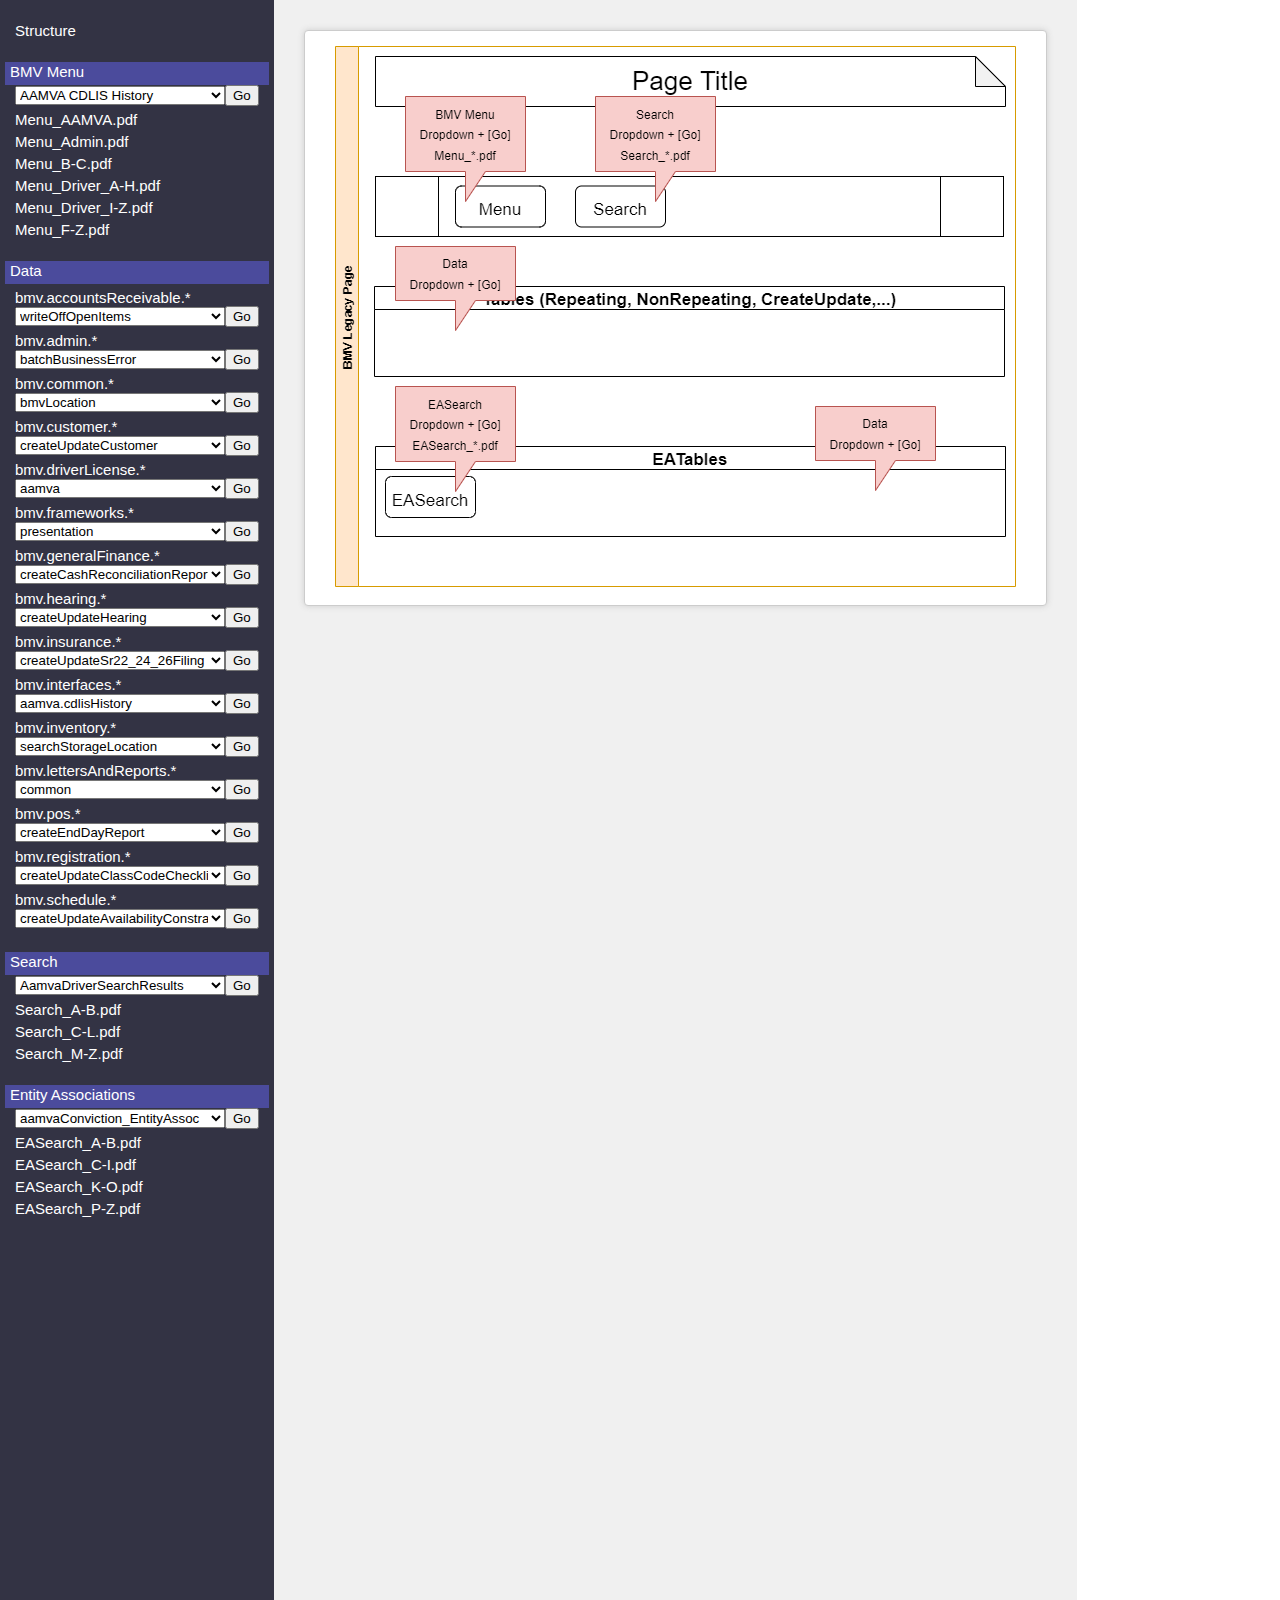
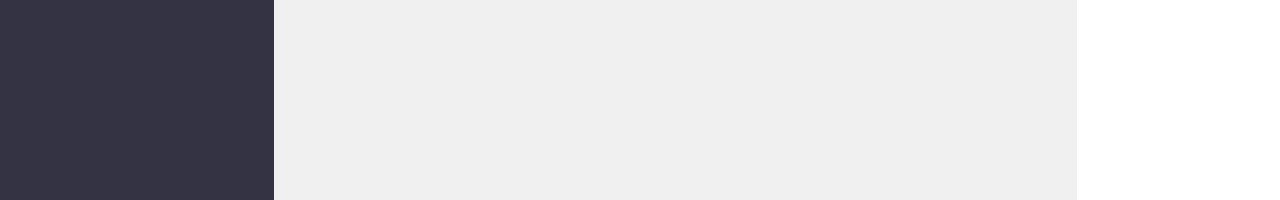
<file: BMVLegacyApp/index.html>
<!DOCTYPE html>
<html lang="en">
  <head>
    <meta charset="UTF-8" />
    <meta name="viewport" content="width=device-width, initial-scale=1.0" />
    <meta http-equiv="X-UA-Compatible" content="ie=edge" />
    <link href="index.css" rel="stylesheet" />
  </head>
  <body onload="initLinks()">
<div class="wrapper">
  <nav>

	<ul class="no-bullets">
		<li><a href="javascript: location.reload();">Structure</a></li>
	</ul>
	<div style="height:3px"></div>
	
	<p class="section-title">BMV Menu</p>
	<select style="width: 210px" id="bmvMenu">
	</select><button onclick="showMenuPage()" id="searchBtn">Go</button>
	<ul class="no-bullets">
		<li><a href="javascript: showPdf('./Menu/', 'Menu_AAMVA.pdf')">Menu_AAMVA.pdf</a></li>
		<li><a href="javascript: showPdf('./Menu/', 'Menu_Admin.pdf')">Menu_Admin.pdf</a></li>
		<li><a href="javascript: showPdf('./Menu/', 'Menu_B-C.pdf')">Menu_B-C.pdf</a></li>
		<li><a href="javascript: showPdf('./Menu/', 'Menu_Driver_A-H.pdf')">Menu_Driver_A-H.pdf</a></li>
		<li><a href="javascript: showPdf('./Menu/', 'Menu_Driver_I-Z.pdf')">Menu_Driver_I-Z.pdf</a></li>
		<li><a href="javascript: showPdf('./Menu/', 'Menu_F-Z.pdf')">Menu_F-Z.pdf</a></li>
	</ul>
	<div style="height:3px"></div>

<!--
	<p class="section-title">Patterns</p>
	<select style="width: 210px" id="bmvPattern">
	</select><button onclick="showPatterns()" id="searchBtn">Go</button>
	<ul class="no-bullets">
		<li><a href="#">Patterns.pdf</a></li>
	</ul>
	<div style="height:3px"></div>
-->

	<p class="section-title">Data</p>
	<ul id="dataId" class="no-bullets">
	</ul>
	<div style="height:3px"></div>
	
	<p class="section-title">Search</p>
	<select style="width: 210px" id="search">
	</select><button onclick="showSearchPage()" id="searchBtn">Go</button>
	<ul class="no-bullets">
		<li><a href="javascript: showPdf('./Search/', 'Search_A-B.pdf')">Search_A-B.pdf</a></li>
		<li><a href="javascript: showPdf('./Search/', 'Search_C-L.pdf')">Search_C-L.pdf</a></li>
		<li><a href="javascript: showPdf('./Search/', 'Search_M-Z.pdf')">Search_M-Z.pdf</a></li>
	</ul>
	<div style="height:3px"></div>
	
	<p class="section-title">Entity Associations</p>
	<select style="width: 210px" id="eaSearch">
	</select><button onclick="showEASearchPage()" id="searchBtn">Go</button>
	<ul class="no-bullets">
		<li><a href="javascript: showPdf('./EASearch/', 'EASearch_A-B.pdf')">EASearch_A-B.pdf</a></li>
		<li><a href="javascript: showPdf('./EASearch/', 'EASearch_C-I.pdf')">EASearch_C-I.pdf</a></li>
		<li><a href="javascript: showPdf('./EASearch/', 'EASearch_K-O.pdf')">EASearch_K-O.pdf</a></li>
		<li><a href="javascript: showPdf('./EASearch/', 'EASearch_P-Z.pdf')">EASearch_P-Z.pdf</a></li>
	</ul>
	<div style="height:3px"></div>
	
  </nav>
  <div class="main-wrapper">
    <main>	
	
	
<!--		<li><a href="javascript: showPdf('./Menu/', 'Menu_AAMVA.pdf')">Menu_AAMVA.pdf</a></li> -->
	
	
		<!-- img id="initImage" src="legacyReDesign.jpg" /-->
		<img id="initImage" src="BMVLegacyPageStructure.png" />
		<embed id="schema" src="./Menu/AAMVACDLISHistory.svg" style="display:none" />
		<embed id="pdfSchema" class="pdf-class" src="./Menu/Menu_AAMVA.pdf" style="display:none" />
		<div id="textData"></div>
    </main>
  </div>
</div>  
  </body>
  
  <script src="./bmvConstants.js"></script>
  <script>
  
	const initLinks = (name) => {		
		addData();
		addOption("search", searchList);
		addOption("eaSearch", eaSearchList);
		addOptionJson("bmvMenu",bmvMenu);
		addOptionJson("bmvPattern",patternMenu);
	}

	const addOptionJson = (selectElement, optionsJson) => {
		const select = document.getElementById(selectElement);
		for (const [key, value] of Object.entries(optionsJson)) {
			let el = document.createElement("option");
			el.textContent = value;
			el.value = key;
			select.appendChild(el);
		}
	}

	const showMenuPage = () => {
		manageClasses("embed");
		const select = document.getElementById("bmvMenu");
		showSchema('./Menu/', select.value + '.svg');
	}

	const addData = () => {
		const ulData = document.getElementById("dataId");
		for (const [key, value] of Object.entries(pageDataStructure)) {
			let [itemKey, tmp] = Object.entries(value);
			let li = document.createElement('li');
			
			let parentDiv = document.createElement('div');
			let childDiv = document.createElement('div');
			let childDiv2 = document.createElement('div');
			
			childDiv.innerHTML = "bmv." + itemKey[0] + ".*";
			parentDiv.appendChild(childDiv);
			parentDiv.appendChild(createSelectData(itemKey[0], itemKey[1]));
			parentDiv.appendChild(createSelectBtn(itemKey[0]));
			
			li.appendChild(parentDiv);
			
			ulData.appendChild(li);
		}
	}
		
	
	const createSelectData = (id, itemKey) => {
		let childSelect = document.createElement('select');
		childSelect.id = id;
		childSelect.style.width = "210px";
		
		for(const [key, value] of Object.entries(itemKey)) {
			let el = document.createElement("option");
			el.textContent = key;
			el.value = value;
			childSelect.appendChild(el);
		}
		return childSelect;
	}
	
	const createSelectBtn = (id) => {
		let btn = document.createElement('button');
		btn.innerHTML = "Go";
		btn.id="id_"+id;
		btn.addEventListener("click", showSelectedPageData);
		return btn;
	}
	
	const showSelectedPageData = (event) => {
		const selectId = event.target.id.substr(3);
		const select = document.getElementById(selectId);
		const arr = select.value.split(',');
		const selectText = select.options[select.selectedIndex].text
		
		const mainDiv = document.getElementById("textData");
		removeAllChildNodes(mainDiv);

		for(let i=0; i<arr.length; i++) {
			let legend = "bmv." + selectId + "." + selectText + ".webapp.*";
			mainDiv.appendChild(addFieldsetElement(legend, arr[i]));		
		}
		
		manageClasses("data");
		
	}

	const addFieldsetElement = (legend, contentFile) => {
		const fieldsetElement = document.createElement("fieldset");
		const legendElement = document.createElement("legend");
		const preElement = document.createElement("pre");
		legendElement.innerHTML = legend;
		
		let pageData = atob(pageDataContent[contentFile])
		preElement.textContent = pageData;
		
		fieldsetElement.appendChild(legendElement);
		fieldsetElement.appendChild(preElement);
		return fieldsetElement;
	}

	const addOption = (selectElement, options) => {
		const select = document.getElementById(selectElement);
		for(let i = 0; i < options.length; i++) {
			let opt = options[i];
			let el = document.createElement("option");
			el.textContent = opt;
			el.value = opt;
			select.appendChild(el);
		}		
	}
	
	const removeAllChildNodes = (parent) => {
		while (parent.firstChild) {
			parent.removeChild(parent.firstChild);
		}
	}
	
	const initLogoImage = () => {
		document.querySelector("#initImage").style.visibility  = '';
	}
	
	const manageClasses = (type) => {
		document.querySelector("#textData").style.display = 'none';
		document.querySelector("#pdfSchema").style.display = 'none';
		document.querySelector("#schema").style.display = 'none';
		document.querySelector("#initImage").style.display = 'none';
	
		if (type === "pdf") {
			document.querySelector("#pdfSchema").style.display = '';
		} else if (type === "embed") {
			document.querySelector("#schema").style.display = '';
		} else if (type === "data") {
			document.querySelector("#textData").style.display = '';
		}

	}
	
	const showPdf = (path, name) => {
		manageClasses("pdf");
		document.getElementById('pdfSchema').src = path + name;
		return false;
	}
	
	const showSearchPage = () => {
		manageClasses("embed");
		const select = document.getElementById("search");
		showSchema('./Search/', select.value + '.svg');
	}
  
	const showEASearchPage = () => {
		manageClasses("embed");
		const select = document.getElementById("eaSearch");
		showSchema('./EASearch/', select.value + '.svg');
	}

	const showSchema = (path, name) => {
		document.getElementById('schema').src = path + name;
		return false;
	}
		
  </script>
</html>
</file>
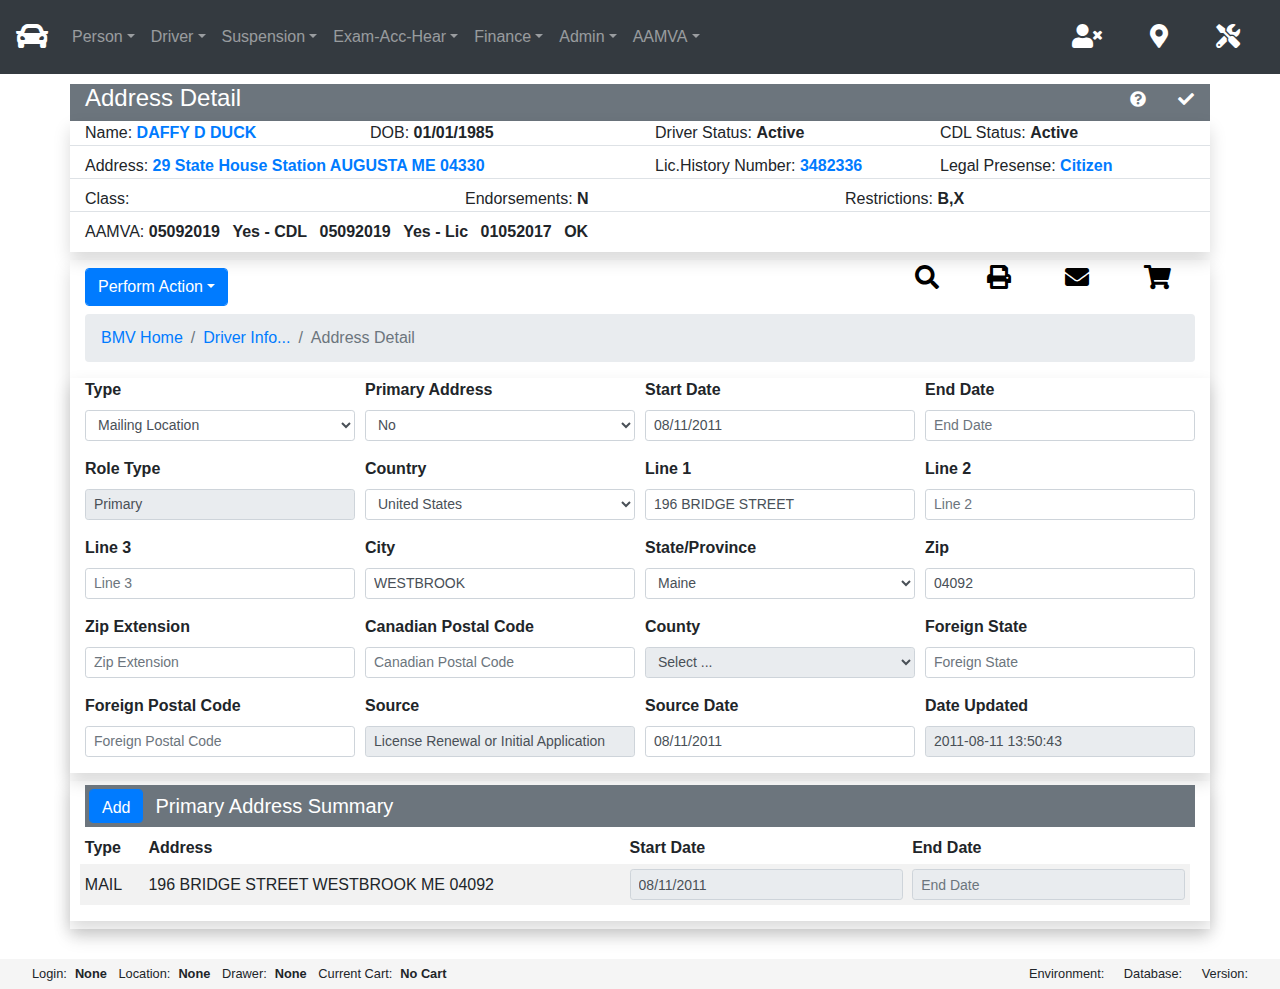
<file: Presentation/template-address.html>
<!doctype html>
<html lang="en">
    <head>
        <!-- Required meta tags -->
        <meta charset="utf-8">
        <meta name="viewport" content="width=device-width, initial-scale=1, shrink-to-fit=no">
        <meta name="description" content="BMV Project">
        <meta name="author" content="Dmitry Kolomyitsev">

        <!-- Bootstrap CSS -->
        <link rel="stylesheet" href="bootstrap/css/bootstrap.min.css">

        <link rel="stylesheet" href="fontawesome/css/fontawesome.min.css">
        <link rel="stylesheet" href="fontawesome/css/brands.min.css">
        <link rel="stylesheet" href="fontawesome/css/solid.min.css">

        <link rel="stylesheet" href="css/customStyles2.css">

        <title>BMV Combined Page</title>
    </head>
    <body>


        <header>
<!-- Fixed navbar -->
<nav class="navbar navbar-expand-lg navbar-dark fixed-top bg-dark">
        <a class="navbar-brand" data-toggle="tooltip" title="BMV Home" style="font-size: 2em; color:white" href="#" onClick="goHome();return false;">
            <i id="bmvLetter" class="fas fa-car"></i>
        </a>
        <button class="navbar-toggler" type="button" data-toggle="collapse" data-target="#navbarCollapse" aria-controls="navbarCollapse" aria-expanded="false" aria-label="Toggle navigation">
          <span class="navbar-toggler-icon"></span>
        </button>
        <div class="collapse navbar-collapse" id="navbarCollapse">
          <ul class="navbar-nav mr-auto">

            <!-- Person & Organization -->
            <li class="nav-item dropdown">
                <a class="nav-link dropdown-toggle" id="navbarDropdownMenuLink-1" 
                    data-toggle="dropdown" aria-haspopup="true" 
                    title="Person & Organization" aria-expanded="false">Person</a>
                <div class="dropdown-menu dropdown-secondary" 
                    aria-labelledby="navbarDropdownMenuLink-1">
                    <a href="template-person.html" class="dropdown-item" aria-label="Short description...(Person Detail)">Person</a>
                    <a href="template-under.html" class="dropdown-item" aria-label="Short description... (Person Veteran Summary)">Veteran</a>
                    <a href="template-under.html" class="dropdown-item" aria-label="Short description... (Organization Detail)">Organization</a>
                    <a href="template-under.html" class="dropdown-item" aria-label="Short description... (Customer Conviction Summary)">Conviction</a>
                </div>
            </li>

            <!-- Driver -->
            <li class="nav-item dropdown">
                <a class="nav-link dropdown-toggle" id="navbarDropdownMenuLink-2" 
                    data-toggle="dropdown" aria-haspopup="true" 
                    title="Driver" aria-expanded="false">Driver</a>
                <div class="dropdown-menu dropdown-secondary" 
                    aria-labelledby="navbarDropdownMenuLink-2">
                    <a href="template-under.html" class="dropdown-item" aria-label="Short description... (Driver Credential History)">Credential History</a>
                    <a href="template-under.html" class="dropdown-item" aria-label="Short description... (Driver DEEP Summary)">DEEP Summary</a>
                    <a href="template-under.html" class="dropdown-item" aria-label="Short description... (Driver Demerit Summary)">Demerit Summary</a>
                    <a href="template-under.html" class="dropdown-item" aria-label="Short description... (Driver History Note Summary)">History Note</a>
                    <a href="template-driver.html" class="dropdown-item" aria-label="Short description... (Driver Information)">Information</a>
                    <a href="template-under.html" class="dropdown-item" aria-label="Short description... (Driver Medical Review Summary)">Medical Review</a>
                    <a href="template-under.html" class="dropdown-item" aria-label="Short description... (Driver OUI Violation Summary)">OUI Violation</a>
                    <a href="template-under.html" class="dropdown-item" aria-label="Short description... (Driver Probation Summary)">Probation</a>
                </div>
            </li>
    
            <!-- Suspension -->
            <li class="nav-item dropdown">
                <a class="nav-link dropdown-toggle" id="navbarDropdownMenuLink-3" 
                    data-toggle="dropdown" aria-haspopup="true" 
                    title="Suspension" aria-expanded="false">Suspension</a>
                <div class="dropdown-menu dropdown-secondary" 
                    aria-labelledby="navbarDropdownMenuLink-3">
                    <a href="template-under.html" class="dropdown-item" aria-label="Short description... (Driver SR22 24 26 Filing Summary)">SR22/24/26 Filing</a>
                    <a href="template-under.html" class="dropdown-item" aria-label="Short description... (Driver SR22 Requirement Summary)">SR22 Requirement</a>
                    <a href="template-under.html" class="dropdown-item" aria-label="Short description... (Driver Suspension IID Petition Summary)">IID Petition</a>
                    <a href="template-under.html" class="dropdown-item" aria-label="Short description... (Driver Suspension Reinstatement Fee)">Reinstatement Fee</a>
                    <a href="template-under.html" class="dropdown-item" aria-label="Short description... (Driver Suspension Restoration Requirements)">Restoration Requirements</a>
                    <a href="template-under.html" class="dropdown-item" aria-label="Short description... (Driver Suspension Summary)">Summary</a>
                </div>
            </li>
    
            <li class="nav-item dropdown">
                <a class="nav-link dropdown-toggle" id="navbarDropdownMenuLink-4" 
                    data-toggle="dropdown" aria-haspopup="true" 
                    title="Exam & Accident & Hearing" aria-expanded="false">Exam-Acc-Hear</a>
                <div class="dropdown-menu dropdown-secondary" 
                    aria-labelledby="navbarDropdownMenuLink-4">
                    <a href="template-under.html" class="dropdown-item" aria-label="Short description... (Driver Accident Detail)">Accident Detail</a>
                    <a href="template-under.html" class="dropdown-item" aria-label="Short description... (Driver Accident Summary)">Accident Summary</a>
                    <a href="template-under.html" class="dropdown-item" aria-label="Short description... (Driver Exam Bulk Schedule Summary)">Exam Bulk Schedule</a>
                    <a href="template-under.html" class="dropdown-item" aria-label="Short description... (Driver Exam Results Summary)">Exam Results</a>
                    <a href="template-under.html" class="dropdown-item" aria-label="Short description... (Driver Exam Summary)">Exam Summary</a>
                    <a href="template-under.html" class="dropdown-item" aria-label="Short description... (Driver Hearing Detail)">Hearing Detail</a>
                    <a href="template-under.html" class="dropdown-item" aria-label="Short description... (Driver Hearing Summary)">Hearing Summary</a>
                </div>
            </li>
    
            <li class="nav-item dropdown">
                <a class="nav-link dropdown-toggle" id="navbarDropdownMenuLink-4" 
                    data-toggle="dropdown" aria-haspopup="true" 
                    title="POS & Finance" aria-expanded="false">Finance</a>
                <div class="dropdown-menu dropdown-secondary" 
                    aria-labelledby="navbarDropdownMenuLink-4">
                    <a href="template-under.html" class="dropdown-item" aria-label="Short description... (POS End Of Day Summary)">End Of Day Summary</a>
                    <a href="template-under.html" class="dropdown-item" aria-label="Short description... (POS Sale Detail)">Sale Detail</a>
                    <a href="template-under.html" class="dropdown-item" aria-label="Short description... (POS Shopping Cart Order Detail)">Order Detail</a>
                    <a href="template-under.html" class="dropdown-item" aria-label="Short description... (POS Shopping Cart Order Summary)">Order Summary</a>
                    <a href="template-under.html" class="dropdown-item" aria-label="Short description... (POS Transaction Detail)">Transaction Detail</a>
                    <a href="template-under.html" class="dropdown-item" aria-label="Short description... (Finance Cash Reconciliation Batch Summary)">Cash Reconciliation</a>
                    <a href="template-under.html" class="dropdown-item" aria-label="Short description... (Finance General Ledger Detail)">General Ledger</a>
                </div>
            </li>
    
            <li class="nav-item dropdown">
                <a class="nav-link dropdown-toggle" id="navbarDropdownMenuLink-4" 
                    data-toggle="dropdown" aria-haspopup="true" 
                    title="Admin & Batch" aria-expanded="false">Admin</a>
                <div class="dropdown-menu dropdown-secondary" 
                    aria-labelledby="navbarDropdownMenuLink-4">
                    <a href="template-under.html" class="dropdown-item" aria-label="Short description... (POS Type Maintenance)">POS Type</a>
                    <a href="template-under.html" class="dropdown-item" aria-label="Short description... (TAMI Batch Processing)">TAMI</a>
                    <a href="template-under.html" class="dropdown-item" aria-label="Short description... (Batch Job Detail)">Job Detail</a>
                    <a href="template-under.html" class="dropdown-item" aria-label="Short description... (Batch Schedule Detail)">Schedule Detail</a>
                    <a href="template-under.html" class="dropdown-item" aria-label="Short description... (Admin IID Vendors and Installers)">IID Vendors</a>
                    <a href="template-under.html" class="dropdown-item" aria-label="Short description... (Admin Location Detail)">Location</a>
                    <a href="template-under.html" class="dropdown-item" aria-label="Short description... (Admin Non Business Day)">Non-Business Day</a>
                    <a href="template-under.html" class="dropdown-item" aria-label="Short description... (Admin Search Batch Business Error Detail)">Business Error Detail</a>
                    <a href="template-under.html" class="dropdown-item" aria-label="Short description... (Admin Transaction Duplicate Summary)">Transaction Duplicate</a>
                    <a href="template-under.html" class="dropdown-item" aria-label="Short description... (Letters Request Summary)">Letters Request</a>
                    <a href="template-under.html" class="dropdown-item" aria-label="Short description... (Letters Sent Summary)">Letters Sent</a>
                </div>
            </li>
    
            <li class="nav-item dropdown">
                <a class="nav-link dropdown-toggle" id="navbarDropdownMenuLink-4" 
                    data-toggle="dropdown" aria-haspopup="true" 
                    title="AAMVA" aria-expanded="false">AAMVA</a>
                <div class="dropdown-menu dropdown-secondary" 
                    aria-labelledby="navbarDropdownMenuLink-4">
                    <a href="template-under.html" class="dropdown-item" aria-label="Short description... (AAMVA CDLIS History)">CDLIS History</a>
                    <a href="template-under.html" class="dropdown-item" aria-label="Short description... (AAMVA CDLIS OutOfState)">CDLIS OutOfState</a>
                    <a href="template-under.html" class="dropdown-item" aria-label="Short description... (AAMVA CDLIS Suspension Summary)">CDLIS Suspension</a>
                    <a href="template-under.html" class="dropdown-item" aria-label="Short description... (AAMVA Interface Error Summary)">Interface Error</a>
                    <a href="template-under.html" class="dropdown-item" aria-label="Short description... (AAMVA Transaction Generator)">Transaction Generator</a>
                </div>
            </li>

          </ul>
          <form class="form-inline">

              <a href="#" id="bmvLoginLink" onClick="bmvLogin();return false;" data-toggle="tooltip" title="Login" style="font-size: 1.5em; color:white" class="px-4">
                <i id="bmvLogin" class="fas fa-user-times"></i>
              </a>

              <a href="#" id="bmvLocationLink" onClick="bmvLocation();return false;" data-toggle="tooltip" title="Set location" style="font-size: 1.5em; color:white" class="px-4">
                <i id="bmvLocation" class="fas fa-map-marker-alt"></i>
              </a>
              
              <a href="#" title="Configuration" onClick="bmvConfig();return false;" data-toggle="tooltip" style="font-size: 1.5em; color:white" class="px-4">
                <i class="fas fa-tools"></i></a>
          </form>
        </div>
      </nav>            
    </header>

 <!-- Begin page content -->
 <main role="main" class="container">




<!-- ************************** -->
<!-- ********   modal  ******** -->
<!-- ************************** -->

<!-- Login modal -->
        <div class="modal" id="myLogin">
            <div class="modal-dialog">
                <div class="modal-content">
                
                <!-- Modal Header -->
                <div class="modal-header">
                    <h4 class="modal-title mx-auto"><i class="fas fa-user-cog"></i> Login</h4>
                    <button type="button" class="close" data-dismiss="modal">&times;</button>
                </div>
                
                <!-- Modal body -->
                <div class="modal-body">
                    <div class="row mx-auto">
                        <div class="col-sm-12 mb-2">
                                <input type="text" disabled="true" id="login" class="fadeIn second" name="login" placeholder="login">    
                        </div>
                        <div class="col-sm-12">
                                <input type="password" disabled="true" id="password" class="fadeIn third" name="password" placeholder="password">    
                        </div>
                    </div>

                </div>
                
                <!-- Modal footer -->
                <div class="modal-footer">
                    <button type="button" class="btn btn-danger" data-dismiss="modal">Login</button>
                </div>
                
                </div>
            </div>
        </div>

<!-- Location modal -->
        <div class="modal" id="myLocation">
            <div class="modal-dialog">
                <div class="modal-content">
                
                <!-- Modal Header -->
                <div class="modal-header">
                    <h4 class="modal-title mx-auto"><i class="fas fa-search-location"></i> Set Location</h4>
                    <button type="button" class="close" data-dismiss="modal">&times;</button>
                </div>
                
                <!-- Modal body -->
                <div class="modal-body">
                    <div class="row mx-auto">
                        <div class="col-4 mb-2">
                            Location:
                        </div>
                        <div class="col-8 mb-2">
                                <select name="selec1" id="select1">
                                        <option value="200000021">INFORMATION SERVICES</option>
                                        <option value="100000142">AUGUSTA BRANCH</option>
                                        <option value="100000143">BANGOR BRANCH</option>
                                        <option value="100000144">CALAIS BRANCH</option>
                                        <option value="100000145">CARIBOU BRANCH</option>
                                    </select>
                        </div>
                        <div class="col-4 mb-2">
                                Cash Drawer:
                            </div>

                        <div class="col-8 mb-2">
                            <select name="selec2" id="select2">
                                <option value="200000021">IS07 - UNASSIGNED</option>
                                <option value="200000021">IS08 - UNASSIGNED</option>
                                <option value="200000021">IS09 - UNASSIGNED</option>
                                <option value="200000021">IS10 - UNASSIGNED</option>
                                <option value="100000142">AUGU01 - UNASSIGNED</option>
                                <option value="100000142">AUGU02 - UNASSIGNED</option>
                                <option value="100000142">AUGU03 - UNASSIGNED</option>
                                <option value="100000142">AUGU04 - UNASSIGNED</option>
                                <option value="100000142">AUGU05 - UNASSIGNED</option>                                    
                                <option value="100000143">BNGR01 - UNASSIGNED</option>
                                <option value="100000143">BNGR02 - UNASSIGNED</option>
                                <option value="100000143">BNGR03 - UNASSIGNED</option>                                    
                                <option value="100000144">CALA01 - UNASSIGNED</option>
                                <option value="100000144">CALA02 - UNASSIGNED</option>
                                <option value="100000144">CALA03 - UNASSIGNED</option>
                                <option value="100000144">CALA04 - UNASSIGNED</option>
                                <option value="100000144">CALA05 - UNASSIGNED</option>
                                <option value="100000145">CARI01 - UNASSIGNED</option>
                                <option value="100000145">CARI02 - UNASSIGNED</option>
                                <option value="100000145">CARI03 - UNASSIGNED</option>
                                </select>                                        
                        </div>
                    </div>
                </div>
                
                <!-- Modal footer -->
                <div class="modal-footer">
                    <button id="setLocationBtn" type="button" class="btn btn-danger" data-dismiss="modal">Select</button>
                </div>
                
                </div>
            </div>
        </div>

<!-- Configuration modal -->
        <div class="modal" id="myConfiguration">
            <div class="modal-dialog">
                <div class="modal-content">
                
                <!-- Modal Header -->
                <div class="modal-header">
                    <h4 class="modal-title mx-auto"><i class="fas fa-toolbox"></i> Configuration</h4>
                    <button type="button" class="close" data-dismiss="modal">&times;</button>
                </div>
                
                <!-- Modal body -->
                <div class="modal-body">
                    <div class="row">

                        <div class="col-1 my-3"></div>
                        <div class="shadow col-10 my-3">
                            <div class="row">
                                <h5 class="col-12 mb-2">Config Data</h5>
                                <div class="col-4 mb-2">Environment:</div>
                                <div class="col-8 mb-2"><span id="environmentConfigId" class="font-weight-bold"></span></div>
                                <div class="col-4 mb-2">Database:</div>
                                <div class="col-8 mb-2"><span id="databaseConfigId" class="font-weight-bold"></span></div>
                                <div class="col-4 mb-2">Version</div>
                                <div class="col-8 mb-2"><span id="versionConfigId" class="font-weight-bold"></span></div>
                            </div>
                        </div>
                        <div class="col-1 my-3"></div>

                        <div class="col-1 my-3"></div>
                        <div class="shadow col-10 my-3">
                            <div class="row">
                                <h5 class="col-12">User Data</h5>
                                <div class="col-4 mb-2">Login:</div>
                                <div class="col-8 mb-2"><span id="loginConfigId" class="font-weight-bold"></span></div>
                                <div class="col-4 mb-2">Location:</div>
                                <div class="col-8 mb-2"><span id="locationConfigId" class="font-weight-bold"></span></div>
                                <div class="col-4 mb-2">Drawer:</div>
                                <div class="col-8 mb-2"><span id="draverConfigId" class="font-weight-bold"></span></div>
                                <div class="col-4 mb-2">Current Cart:</div>
                                <div class="col-8 mb-2"><span id="currentCartConfigId" class="font-weight-bold"></span></div>
                            </div>
                        </div>
                        <div class="col-1 my-3"></div>

                        <div class="col-1 my-3"></div>
                        <div class="shadow col-10 my-3">
                            <div class="row">
                                <h5 class="col-12">Misc. Data</h5>
                                <div class="col-4 mb-2">Color Shema:</div>
                                <div class="col-8 mb-2">
                                    <select>
                                        <option value="1">Black</option>
                                        <option value="2">Blue</option>
                                        <option value="3">Green</option>
                                    </select>
                                </div>
                                <div class="col-4 mb-2">Font Size:</div>
                                <div class="col-8 mb-2">
                                    <select>
                                        <option value="1">Small</option>
                                        <option value="2">Normal</option>
                                        <option value="3">Large</option>
                                        <option value="4">X-Large</option>
                                    </select>
                                </div>
                            </div>
                        </div>
                        <div class="col-1 my-3"></div>

                    </div>
                </div>
                
                <!-- Modal footer -->
                <div class="modal-footer">
                    <button type="button" class="btn btn-danger" data-dismiss="modal">Close</button>
                </div>
                
                </div>
            </div>
        </div>

<!-- Search Modal -->
<div class="modal" id="mySearch">
    <div class="modal-dialog modal-xl">
      <div class="modal-content">
  
        <!-- Modal Header -->
        <div class="modal-header">
          <h4 class="modal-title mx-auto"><i class="fas fa-users"></i> Search</h4>
          <button type="button" class="close" data-dismiss="modal">&times;</button>
        </div>
  
        <!-- Modal body -->
        <div class="modal-body">

                <div class="row">
                
                        <!-- Search -->                    
                        <div class="col-12 shadow mb-3">
                                <ul class="nav nav-tabs">
                                        <li class="nav-item">
                                          <a class="nav-link active" title="Search by Driver" data-toggle="tab" href="#tab1">Driver</a>
                                        </li>
                                        <li class="nav-item">
                                          <a class="nav-link" title="Search by License" data-toggle="tab" href="#tab2">Lic./History</a>
                                        </li>
                                        <li class="nav-item">
                                          <a class="nav-link" title="Search by Social Security Number" data-toggle="tab" href="#tab3">SSN</a>
                                        </li>
                                      </ul>
                                    
                                      <!-- Tab panes -->
                                      <div class="tab-content">
                                        <div id="tab1" class="container tab-pane active"><br>
                <form>
                    <div class="form-row">
                        
                        <div class="form-group col-md-3">
                            <input type="text" class="form-control" placeholder="First Name"/>
                        </div>
                        <div class="form-group col-md-3">
                            <input type="text" class="form-control" placeholder="Middle Name"/>
                        </div>
                        <div class="form-group col-md-3">
                            <input type="text" class="form-control" placeholder="Last Name"/>
                        </div>
                        <div class="form-group col-md-3">
                            <input type="text" class="form-control" placeholder="Suffix"/>
                        </div>
                
                        <div class="form-group col-md-3">
                            <input type="text" class="form-control" placeholder="Birth Date"/>
                        </div>
                        <div class="form-group col-md-3">
                            <select id="searchSexId" class="form-control">
                                <option selected>Sex</option>
                                <option>Female</option>
                                <option>Male</option>
                                <option>Non-Binary</option>
                            </select>
                
                        </div>
                        <div class="form-group col-md-3">
                            <input type="text" class="form-control" placeholder="City"/>
                        </div>
                        <div class="form-group col-md-3">
                            <select id="searchStateId" class="form-control">
                                <option selected>State/Province</option>
                                <option>Alabama</option>
                                <option>Alaska</option>
                                <option>Arizona</option>
                                <option>Arkansas</option>
                                <option>California</option>
                                <option>Colorado</option>
                            </select>        
                        </div>
                
                        <div class="form-group col-md-3">
                            <input type="text" class="form-control" placeholder="Zip"/>
                        </div>
                        <div class="form-group col-md-3">
                            <input type="text" class="form-control" placeholder="Zip Extension"/>
                        </div>
                        <div class="form-group col-md-3">
                            <select id="searchSoundexId" class="form-control">
                                <option>Soundex</option>
                                <option>Yes</option>
                                <option selected>No</option>
                            </select>
                        
                        </div>
                        <div class="form-group col-md-3">
                                <select id="searchAllId" class="form-control">
                                    <option>All Customers</option>
                                    <option selected>Yes</option>
                                    <option>No</option>
                                </select>
                            
                        </div>
                    </div>
                    <div class="text-right mb-2">
                        <button type="submit" class="btn btn-success">Search</button>
                        <button class="btn btn-warning">Clear</button>
                    </div>
                </form>
                                        </div>
                
                                        <div id="tab2" class="container tab-pane fade"><br>
                <form>
                    <div class="form-row">
                        <div class="form-group col-md-6">
                            <input type="text" class="form-control" placeholder="ME Lic./History Number"/>
                        </div>
                        <div class="form-group col-md-6">
                            <select id="searchAllId" class="form-control">
                            <option>All Customers</option>
                            <option selected>Yes</option>
                            <option>No</option>
                            </select>
                        </div>                        
                    </div>
                    <div class="text-right mb-2">
                        <button type="submit" class="btn btn-success">Search</button>
                        <button class="btn btn-warning">Clear</button>
                    </div>        
                </form>                            
                                        </div>
                
                                        <div id="tab3" class="container tab-pane fade"><br>
                <form>
                    <div class="form-row">
                        <div class="form-group col-md-12">
                            <input type="text" class="form-control" placeholder="SSN"/>
                        </div>
                    </div>
                    <div class="text-right mb-2">
                        <button type="submit" class="btn btn-success">Search</button>
                        <button class="btn btn-warning">Clear</button>
                    </div>    
                </form>                            
                                        </div>
                                      </div>
                                    </div>
                
                        <!-- Result -->                    
                        <div class="col-12">
                
                <table class="table table-striped">
                <thead class="thead-light">
                <tr>
                    <th>Name</th>
                    <th>DOB</th>
                    <th>License</th>
                    <th>Status</th>
                    <th class="d-none d-md-table-cell">City</th>
                    <th class="d-none d-md-table-cell">State</th>
                    <th class="d-none d-md-table-cell">Exp.Year</th>
                    <th class="d-none d-md-table-cell">DOT</th>
                </tr>
                </thead>
                <tbody>
                    <tr> 
                        <td><a href="#">DUCK, DAFFY D</a></td>
                        <td>01/01/1985</td>
                        <td>3482336</td>
                        <td>A</td>
                        <td class="d-none d-md-table-cell">AUGUSTA</td>
                        <td class="d-none d-md-table-cell">ME</td>
                        <td class="d-none d-md-table-cell">2020</td>
                        <td class="d-none d-md-table-cell"></td>
                    </tr>
                    <tr>        
                        <td><a href="#">DUCK, DOTTIE F</a></td>
                        <td>06/28/1983</td>
                        <td>5668335</td>
                        <td>V</td>
                        <td class="d-none d-md-table-cell">WESTBROOK</td>
                        <td class="d-none d-md-table-cell">ME</td>
                        <td class="d-none d-md-table-cell">2017</td>
                        <td class="d-none d-md-table-cell"></td>
                    </tr>
                    <tr>        
                        <td><a href="#">MOUSE, MICKEY</a></td>
                        <td>11/01/2000</td>
                        <td>8986363</td>
                        <td>A</td>
                        <td class="d-none d-md-table-cell">AUGUSTA</td>
                        <td class="d-none d-md-table-cell">ME</td>
                        <td class="d-none d-md-table-cell">2024</td>
                        <td class="d-none d-md-table-cell"></td>
                    </tr>
                    <tr>        
                        <td><a href="#">MOUSE, MINI</a></td>
                        <td>11/01/1964</td>
                        <td>2300302</td>
                        <td>S</td>
                        <td class="d-none d-md-table-cell">MY TOWN</td>
                        <td class="d-none d-md-table-cell">ME</td>
                        <td class="d-none d-md-table-cell"></td>
                        <td class="d-none d-md-table-cell"></td>
                    </tr>                
                </tbody>
                
                </table>
                
                        </div>    
                
                
                
                    </div>
                












        </div>
  
        <!-- Modal footer -->
        <div class="modal-footer">
          <button type="button" class="btn btn-danger" data-dismiss="modal">Close</button>
        </div>
  
      </div>
    </div>
  </div>

<!-- Dummy modal -->
<div class="modal" id="myDummy">
    <div class="modal-dialog">
      <div class="modal-content">
  
        <!-- Modal Header -->
        <div class="modal-header">
          <h4 id="dummyReport" class="modal-title mx-auto"><i class="fas fa-list"></i> Reports</h4>
          <h4 id="dummyLetter" class="modal-title mx-auto"><i class="fas fa-envelope"></i> Letters</h4>
          <h4 id="dummyCheckout" class="modal-title mx-auto"><i class="fas fa-hand-holding-usd"></i> Checkout</h4>
          <h4 id="dummyHelp" class="modal-title mx-auto"><i class="fas fa-question-circle"></i> Help</h4>
          <h4 id="dummyReset" class="modal-title mx-auto"><i class="fas fa-broom"></i> Reset</h4>
          <button type="button" class="close" data-dismiss="modal">&times;</button>
        </div>
  
        <!-- Modal body -->
        <div class="modal-body">
          <p id="textReport">Dummy Report Page. Lorem ipsum dolor sit amet consectetur adipisicing elit. Incidunt in sapiente ipsum soluta est hic ducimus deleniti molestiae totam corrupti?</p>
          <p id="textLetter">Dummy Letter Page. Lorem ipsum dolor, sit amet consectetur adipisicing elit. Maiores delectus suscipit magnam odit quo non officia cum illum quibusdam obcaecati.</p>
          <p id="textCheckout">Dummy Checkout for Cart No: ######### Lorem ipsum dolor sit amet consectetur adipisicing elit. Recusandae porro assumenda aperiam, possimus blanditiis ut tempore quo repudiandae reprehenderit dolore.</p>
          <p id="textHelp">Dummy Help Page. Lorem ipsum dolor sit amet consectetur, adipisicing elit. Aliquid dicta quia explicabo, repellendus alias non velit molestiae earum iste fuga.</p>
          <p id="textReset">Dummy: If Current Page is dirty - RESET DATA. Lorem ipsum dolor sit amet consectetur adipisicing elit. Corrupti in obcaecati ratione nam eum deserunt nesciunt pariatur distinctio officia quisquam.</p>
        </div>
  
        <!-- Modal footer -->
        <div class="modal-footer">
          <button type="button" class="btn btn-danger" data-dismiss="modal">Close</button>
        </div>
  
      </div>
    </div>
  </div>



<!-- ************************** -->
<!-- ****** recorfInfo  ******* -->
<!-- ************************** -->

<!-- RecordInfo -->
<div class="row mt-4">

<div class="col-12 bg-secondary text-white">
    <div class="row">
        <div class="col-11">
            <h4>
                <span id="Page635-title">Address Detail</span>
            </h4>
        </div>
        <div class="col-1">
            <div class="row">
                <div class="col-6 mt-1">
                    <a href="#" class="text-white" id="bmvHelpLink" onClick="bmvDummy('help');return false;" data-toggle="tooltip" title="Help">
                        <i class="fas fa-question-circle"></i>
                    </a> 
                </div>
                <div class="col-6 mt-1">
                    <a href="#" class="text-white" id="bmvHelpLink" onClick="bmvDummy('reset');return false;" data-toggle="tooltip" title="Reset Data">
                        <span><i class="fas fa-check"></i></span>
                        <!-- <span><i class="fas fa-check text-danger"></i></span> -->
                    </a>
                </div>
            </div>
        </div>
    </div>
</div>
        
        <div class="col-12 shadow d-none d-sm-inline">
    
          <div class="row border-bottom mb-2">
            <div class="col-lg-3 col-md-6 d-none d-sm-inline">
              <span>Name:</span>
              <a href="template-person.html" data-toggle="tooltip" title="Person Detail Page" class="font-weight-bold">DAFFY D DUCK</a>
            </div>
            <div class="col-lg-3 col-md-6 d-none d-sm-inline">
              <span>DOB:</span>
              <span class="font-weight-bold">01/01/1985</span>
            </div>
            <div class="col-lg-3 col-md-6 d-none d-sm-inline">
                <span>Driver Status:</span>
                <span class="font-weight-bold">Active</span>
            </div>
            <div class="col-lg-3 col-md-6 d-none d-sm-inline">
              <span>CDL Status:</span>
              <span class="font-weight-bold">Active</span>
            </div>
          </div>
    
          <div class="row border-bottom mb-2">
            <div class="col-lg-6 col-md-12 d-none d-sm-inline">
              <span>Address:</span>
              <a href="template-address.html" data-toggle="tooltip" title="Address Deatil Page" class="font-weight-bold">29 State House Station AUGUSTA ME 04330</a>
            </div>
            <div class="col-lg-3 col-md-6 d-none d-sm-inline">
                <span>Lic.History Number:</span>
                <a href="template-driver.html" data-toggle="tooltip" title="Driver Information Detail Page" class="font-weight-bold">3482336</a>
            </div>
            <div class="col-lg-3 col-md-6 d-none d-sm-inline">
                <span>Legal Presense:</span>
                <a href="template-legal.html" data-toggle="tooltip" title="Legal Presence Detail Page" class="font-weight-bold">Citizen</a> 
            </div>
          </div>
    
          <div class="row border-bottom mb-2">
            <div class="col-4 d-none d-sm-inline">
              <span>Class:</span>
              <span class="font-weight-bold"></span>
            </div>
            <div class="col-4 d-none d-sm-inline">
              <span>Endorsements:</span>
              <span class="font-weight-bold">N</span>
            </div>
            <div class="col-4 d-none d-sm-inline">
              <span>Restrictions:</span>
              <span class="font-weight-bold">B,X</span>
            </div>
          </div>
      
          <div class="row mb-2">
              <div class="col-12 d-none d-sm-inline">
                <span>AAMVA:</span>
                <span class="font-weight-bold mr-2">05092019</span>
                <span class="font-weight-bold mr-2">Yes - CDL</span>
                <span class="font-weight-bold mr-2">05092019</span>
                <span class="font-weight-bold mr-2">Yes - Lic</span>
                <span class="font-weight-bold mr-2">01052017</span>
                <span class="font-weight-bold mr-2">OK</span>
              </div>
          </div>
    
        </div>
    
        <div class="col-12 d-block d-sm-none">
            <div class="row">
                <a href="template-person.html" data-toggle="tooltip" title="Person Detail Page" class="btn btn-primary font-weight-bold col-12 mb-2">DAFFY D DUCK</a>
                <a href="template-address.html" data-toggle="tooltip" title="Address Deatil Page" class="btn btn-primary font-weight-bold col-12 mb-2">29 State House Station AUGUSTA ME 04330</a>
                <a href="template-driver.html" data-toggle="tooltip" title="Driver Information Detail Page" class="btn btn-primary font-weight-bold col-12 mb-2">3482336</a>
            </div>
         </div>

<!-- ************************** -->
<!-- **** Perform Action  ***** -->
<!-- ************************** -->
         
         <div class="col-12 mt-2 shadow">
                <div class="row">
                    <div class="col-8">
                            <form class="form-inline my-2">
                                <div class="dropdown">
                                        <button 
                                        class="btn btn-primary form-control dropdown-toggle" 
                                        type="button" id="performActionId-1" 
                                        data-toggle="dropdown" aria-haspopup="true" aria-expanded="false">Perform Action</button>
            
                                    <div class="dropdown-menu" aria-labelledby="performActionId-1">
                                        <a class="dropdown-item" href="#">Credential History</a>
                                        <a class="dropdown-item" href="#">Update</a>
                                        <a class="dropdown-item" href="#">Driver Record Report (Print)</a>
                                    </div>
                                </div>
                            </form>
                     </div>
                    <div class="col-4">
                            <form class="form-inline justify-content-end">

                                    <a href="#" id="bmvSearchLink" onClick="bmvSearch();return false;" data-toggle="tooltip" title="New Search" style="font-size: 1.5em; color:black" class="px-4">
                                      <i id="bmvSearch" class="fas fa-search"></i>
                                    </a>
        
                                    <div class="d-none d-lg-inline">
                                        <a href="#" id="bmvReportLink" onClick="bmvDummy('report');return false;" data-toggle="tooltip" title="Report" style="font-size: 1.5em; color:black" class="px-4">
                                            <i id="bmvReport" class="fas fa-print"></i>
                                        </a>
                                                  
                                        <a href="#" id="bmvLetterLink" onClick="bmvDummy('letter');return false;" data-toggle="tooltip" title="Letter" style="font-size: 1.5em; color:black" class="px-4">
                                        <i id="bmvLetter" class="fas fa-envelope"></i>
                                        </a>
        
                                        <a href="#" id="bmvCheckoutLink" onClick="bmvDummy('shopping');return false;" data-toggle="tooltip" title="Shopping Cart" style="font-size: 1.5em; color:black" class="px-4">
                                            <i id="bmvCheckout" class="fas fa-shopping-cart"></i>
                                        </a>
                      
                                    </div>
        
                                </form>              
                    </div>

<!-- ************************** -->
<!-- ****** Breadcrumb  ******* -->
<!-- ************************** -->
                    
                    <div class="col-12">

                        <nav id="Page635-bread" aria-label="breadcrumb">
                            <ol class="breadcrumb cyan lighten-4">
                                    <li class="breadcrumb-item"><a class="" data-toggle="tooltip" title="Home Page" href="template-home.html">BMV Home</a></li>
                                    <li class="breadcrumb-item"><a class="" data-toggle="tooltip" title="Driver Information Detail Page" href="template-driver.html">Driver Info...</a></li>
                                    <li class="breadcrumb-item active">Address Detail</li>
                            </ol>
                        </nav>
                       
                    </div>

      </div>
    
<!-- ************************** -->
<!-- ***** Other Tables  ****** -->
<!-- ************************** -->

<div class="Page635-body">

<!-- Address Detail (None) -->
<div class="row mb-2">
    <div class="col-12 shadow">
        
        <form>
            <div class="form-row">

                <div class="form-group col-md-6 col-lg-3">
                    <label for="addrDetTbl1-1" class="font-weight-bold">Type</label>
                    <select id="addrDetTbl1-1" class="form-control form-control-sm">
                        <option>Select ...</option>
                        <option>In Care Of</option>
                        <option selected>Mailing Location</option>
                        <option>Physical Address</option>
                        <option>Shitting</option>
                    </select>
                </div>
                <div class="form-group col-md-6 col-lg-3">
                    <label for="addrDetTbl1-2" class="font-weight-bold">Primary Address</label>
                    <select id="addrDetTbl1-2" class="form-control form-control-sm">
                        <option>Select ...</option>
                        <option>Yes</option>
                        <option selected>No</option>
                    </select>
                </div>
                <div class="form-group col-md-6 col-lg-3">
                    <label for="addrDetTbl1-3" class="font-weight-bold">Start Date</label>
                    <input  id="addrDetTbl1-3" type="text" class="form-control form-control-sm" placeholder="Start Date" value="08/11/2011">
                </div>
                <div class="form-group col-md-6 col-lg-3">
                    <label for="addrDetTbl1-4" class="font-weight-bold">End Date</label>
                    <input  id="addrDetTbl1-4" type="text" class="form-control form-control-sm" placeholder="End Date" value="">
                </div>

                <div class="form-group col-md-6 col-lg-3">
                    <label for="addrDetTbl1-5" class="font-weight-bold">Role Type</label>
                    <input  id="addrDetTbl1-5" readonly type="text" class="form-control form-control-sm" placeholder="Role Type" value="Primary">
                </div>
                <div class="form-group col-md-6 col-lg-3">
                    <label for="addrDetTbl1-6" class="font-weight-bold">Country</label>
                    <select id="addrDetTbl1-6" class="form-control form-control-sm">
                        <option>Select ...</option>
                        <option>Afganistan</option>
                        <option>Belgium</option>
                        <option>France</option>
                        <option selected>United States</option>
                        <option>United Kingdom</option>
                    </select>
                </div>
                <div class="form-group col-md-6 col-lg-3">
                    <label for="addrDetTbl1-7" class="font-weight-bold">Line 1</label>
                    <input  id="addrDetTbl1-7" type="text" class="form-control form-control-sm" placeholder="Line 1" value="196 BRIDGE STREET">
                </div>
                <div class="form-group col-md-6 col-lg-3">
                    <label for="addrDetTbl1-8" class="font-weight-bold">Line 2</label>
                    <input  id="addrDetTbl1-8" type="text" class="form-control form-control-sm" placeholder="Line 2" value="">
                </div>

                <div class="form-group col-md-6 col-lg-3">
                    <label for="addrDetTbl1-9" class="font-weight-bold">Line 3</label>
                    <input  id="addrDetTbl1-9" type="text" class="form-control form-control-sm" placeholder="Line 3" value="">
                </div>
                <div class="form-group col-md-6 col-lg-3">
                    <label for="addrDetTbl1-10" class="font-weight-bold">City</label>
                    <input  id="addrDetTbl1-10" type="text" class="form-control form-control-sm" placeholder="City" value="WESTBROOK">
                </div>
                <div class="form-group col-md-6 col-lg-3">
                    <label for="addrDetTbl1-11" class="font-weight-bold">State/Province</label>
                    <select id="addrDetTbl1-11" class="form-control form-control-sm">
                        <option>Select ...</option>
                        <option>Alabama</option>
                        <option>Delaware</option>
                        <option>Iowa</option>
                        <option selected>Maine</option>
                        <option>Nevada</option>
                    </select>
                </div>
                <div class="form-group col-md-6 col-lg-3">
                    <label for="addrDetTbl1-12" class="font-weight-bold">Zip</label>
                    <input  id="addrDetTbl1-12" type="text" class="form-control form-control-sm" placeholder="Zip" value="04092">
                </div>
                                
                <div class="form-group col-md-6 col-lg-3">
                    <label for="addrDetTbl1-13" class="font-weight-bold">Zip Extension</label>
                    <input  id="addrDetTbl1-13" type="text" class="form-control form-control-sm" placeholder="Zip Extension" value="">
                </div>
                <div class="form-group col-md-6 col-lg-3">
                    <label for="addrDetTbl1-14" class="font-weight-bold">Canadian Postal Code</label>
                    <input  id="addrDetTbl1-14" type="text" class="form-control form-control-sm" placeholder="Canadian Postal Code" value="">
                </div>
                <div class="form-group col-md-6 col-lg-3">
                    <label for="addrDetTbl1-15" class="font-weight-bold">County</label>
                    <select id="addrDetTbl1-15" readonly class="form-control form-control-sm">
                        <option>Select ...</option>
                        <option>Alabama</option>
                        <option>Delaware</option>
                        <option>Iowa</option>
                        <option>Maine</option>
                        <option>Nevada</option>
                    </select>
                </div>
                <div class="form-group col-md-6 col-lg-3">
                    <label for="addrDetTbl1-16" class="font-weight-bold">Foreign State</label>
                    <input  id="addrDetTbl1-16" type="text" class="form-control form-control-sm" placeholder="Foreign State" value="">
                </div>

                <div class="form-group col-md-6 col-lg-3">
                    <label for="addrDetTbl1-17" class="font-weight-bold">Foreign Postal Code</label>
                    <input  id="addrDetTbl1-17" type="text" class="form-control form-control-sm" placeholder="Foreign Postal Code" value="">
                </div>
                <div class="form-group col-md-6 col-lg-3">
                    <label for="addrDetTbl1-18" class="font-weight-bold">Source</label>
                    <input  id="addrDetTbl1-18" readonly type="text" class="form-control form-control-sm" placeholder="Source" value="License Renewal or Initial Application">
                </div>
                <div class="form-group col-md-6 col-lg-3">
                    <label for="addrDetTbl1-19" class="font-weight-bold">Source Date</label>
                    <input  id="addrDetTbl1-19" type="text" class="form-control form-control-sm" placeholder="Source Date" value="08/11/2011">
                </div>
                <div class="form-group col-md-6 col-lg-3">
                    <label for="addrDetTbl1-20" class="font-weight-bold">Date Updated</label>
                    <input  id="addrDetTbl1-20" readonly type="text" class="form-control form-control-sm" placeholder="Date Updated" value="2011-08-11 13:50:43">
                </div>

            </div>
        </form>

    </div>
</div>
    
<!-- Primary Address Summary -->
<div class="row mb-2">
    <div class="col-12 shadow">
        
        <form class="form-inline bg-secondary text-white font-weight-bold my-1">
            <button id="addrDetTbl2" class="btn btn-primary form-control form-control-sm m-1">Add</button>
            <h5 class="ml-2 my-2">Primary Address Summary</h5>
        </form>

        <form>
            <div class="form-row  mb-3 table-responsive">
                <table class="table-sm table-striped col-12">
                    <thead class="thead-light">
                        <tr>
                            <th>Type</th><th>Address</th><th>Start Date</th><th>End Date</th>
                        </tr>
                    </thead>
                    <tbody>
                        <tr>
                            <td>MAIL</td>
                            <td>196 BRIDGE STREET WESTBROOK ME 04092</td>
                            <td><input readonly type="text" class="form-control form-control-sm" placeholder="Start Date" value="08/11/2011"></td>
                            <td><input readonly type="text" class="form-control form-control-sm" placeholder="End Date" value=""></td>
                        </tr>
                    </tbody>
                </table>
            </div>
        </form>

    </div>
</div>
    
</div>

  </main>

<footer class="footer">
    <div>
        <small class="d-flex justify-content-between">
            <div class="px-4">
                <span class="px-2">Login:</span><span id="userId" class="font-weight-bold">None</span>
                <span class="px-2">Location:</span><span id="locationId" class="font-weight-bold">None</span>
                <span class="px-2">Drawer:</span><span id="draverId" class="font-weight-bold">None</span>
                <span class="px-2">Current Cart:</span><span id="cartId" class="font-weight-bold">No Cart</span>
            </div>
            <div class="px-4 d-none d-lg-block">
                <span class="px-2">Environment:</span><span id="environmentId" class="font-weight-bold"></span>
                <span class="px-2">Database:</span><span id="databaseId" class="font-weight-bold"></span>
                <span class="px-2">Version:</span><span id="versionId" class="font-weight-bold"></span>
            </div>
        </small>
    </div>
    
    </div>
</footer>



        <!-- Optional JavaScript -->
        <!-- jQuery first, then Popper.js, then Bootstrap JS -->
        <script src="https://code.jquery.com/jquery-3.4.1.slim.min.js" integrity="sha384-J6qa4849blE2+poT4WnyKhv5vZF5SrPo0iEjwBvKU7imGFAV0wwj1yYfoRSJoZ+n" crossorigin="anonymous"></script>
        <script src="https://cdn.jsdelivr.net/npm/popper.js@1.16.0/dist/umd/popper.min.js" integrity="sha384-Q6E9RHvbIyZFJoft+2mJbHaEWldlvI9IOYy5n3zV9zzTtmI3UksdQRVvoxMfooAo" crossorigin="anonymous"></script>
        <script src="bootstrap/js/bootstrap.min.js"></script>

        <script>

            $(document).ready(function(){
                $('[data-toggle="tooltip"]').tooltip();
                $('[data-toggle="dropdown"]').tooltip();
                $('[data-toggle="tab"]').tooltip();
            });

            var fakeData = [
                {user: 'None', title: 'Login', location: 'None', locationTitle: 'Set location', drawer:'None'}, 
                {user: 'DKolomy', title: 'Logout', location: 'None', locationTitle: 'Remove location', drawer:'None'}
            ];

            // Set Environment
            var envData = {
                environment: 'tomdev1',
                database: 'BMVTEST1',
                version: '0.0',
                currentCart: 'No Cart'
            };
            $('#environmentId').text(envData.environment);
            $('#databaseId').text(envData.database);
            $('#versionId').text(envData.version);

            // Login
            var loginFlag = false;
            function bmvLogin() {
                $('#bmvLogin').toggleClass('fa-user-times fa-user-check');
                $('#userId').text((loginFlag) ? fakeData[0].user : fakeData[1].user);
                $('#bmvLoginLink').prop('title', (loginFlag) ? fakeData[0].title : fakeData[1].title);
                
                if(!loginFlag) {
                    $('#login').val(fakeData[1].user);
                    $('#password').val('1234567890');
                    $('#myLogin').modal();
                }

                loginFlag = !loginFlag;
            };

            // Location
            var locationFlag = false;
            var $select1 = $( '#select1' ),
		        $select2 = $( '#select2' ),
                $options = $select2.find( 'option' ),
                $locationBtn = $( '#setLocationBtn' );

            $select1.on( 'change', function() {
                $select2.html( $options.filter( '[value="' + this.value + '"]' ) );
            } ).trigger( 'change' );

            $locationBtn.on( 'click', function() {
                var drawerArr = ($("#select2 option:selected").text()).split(" ");
                fakeData[1].location = $("#select1 option:selected").text();
                fakeData[1].drawer = drawerArr[0];
                $('#locationId').text(fakeData[1].location);
                $('#draverId').text(fakeData[1].drawer);
            });

            function bmvLocation() {
                $('#bmvLocation').toggleClass('fa-map-marker-alt fa-map-marker');
                $('#locationId').text((locationFlag) ? fakeData[0].location : fakeData[1].location);
                $('#draverId').text((locationFlag) ? fakeData[0].drawer : fakeData[1].drawer);
                $('#bmvLocationLink').prop('title', (locationFlag) ? fakeData[0].locationTitle : fakeData[1].locationTitle);

                if(!locationFlag) {
                    $('#myLocation').modal();
                }

                locationFlag = !locationFlag;
            };

            // Configuration
            function bmvConfig() {
                //Config Data
                $('#environmentConfigId').text(envData.environment);
                $('#databaseConfigId').text(envData.database);
                $('#versionConfigId').text(envData.version);

                // User Data
                $('#loginConfigId').text(fakeData[1].user);
                $('#locationConfigId').text(fakeData[1].location);
                $('#draverConfigId').text(fakeData[1].drawer);
                $('#currentCartConfigId').text(envData.currentCart);

                $('#myConfiguration').modal();
            }

            // Home Page
            function goHome() {
                loginFlag = false;
                locationFlag = false;
                $('#bmvLogin').removeClass('fa-user-check').addClass('fa-user-times');
                $('#bmvLocation').removeClass('fa-map-marker').addClass('fa-map-marker-alt');
                $('#userId').text(fakeData[0].user);
                $('#bmvLoginLink').prop('title', fakeData[0].title);
                $('#locationId').text(fakeData[0].location);
                $('#bmvLocationLink').prop('title', fakeData[0].locationTitle);
                $('#draverId').text(fakeData[0].drawer);
                location.href = "template-home.html";
            };

            // Search
            function bmvSearch() {
                $('#mySearch').modal();
            }

            // Dummy
            function bmvDummy(template) {
                var dummyList = {
                    report: {
                        modalIcon: 'dummyReport',
                        modalText: 'textReport'
                    },
                    letter: {
                        modalIcon: 'dummyLetter',
                        modalText: 'textLetter'
                    },
                    shopping: {
                        modalIcon: 'dummyCheckout',
                        modalText: 'textCheckout'
                    },
                    help: {
                        modalIcon: 'dummyHelp',
                        modalText: 'textHelp'
                    },
                    reset: {
                        modalIcon: 'dummyReset',
                        modalText: 'textReset'
                    }
                }

                $.each(dummyList, function(i, obj) {
                    $('#'+obj.modalIcon).hide();
                    $('#'+obj.modalText).hide();
                });

                switch(template) {
                    case 'report':
                        $("#"+dummyList.report.modalIcon).show();
                        $("#"+dummyList.report.modalText).show();
                        break;

                    case 'letter':
                        $("#"+dummyList.letter.modalIcon).show();
                        $("#"+dummyList.letter.modalText).show();
                        break;
                    
                    case 'shopping':
                        $("#"+dummyList.shopping.modalIcon).show();
                        $("#"+dummyList.shopping.modalText).show();
                        break;

                    case 'help':
                        $("#"+dummyList.help.modalIcon).show();
                        $("#"+dummyList.help.modalText).show();
                        break;

                    case 'reset':
                        $("#"+dummyList.reset.modalIcon).show();
                        $("#"+dummyList.reset.modalText).show();
                        break;

                    default:
                        alert('Unknown: '+template);
                }

//                $('#myDummy').draggable({
//                   handle: ".modal-header"
//                });
                $('#myDummy').modal();

            }

        </script>

    </body>
</html>
</file>
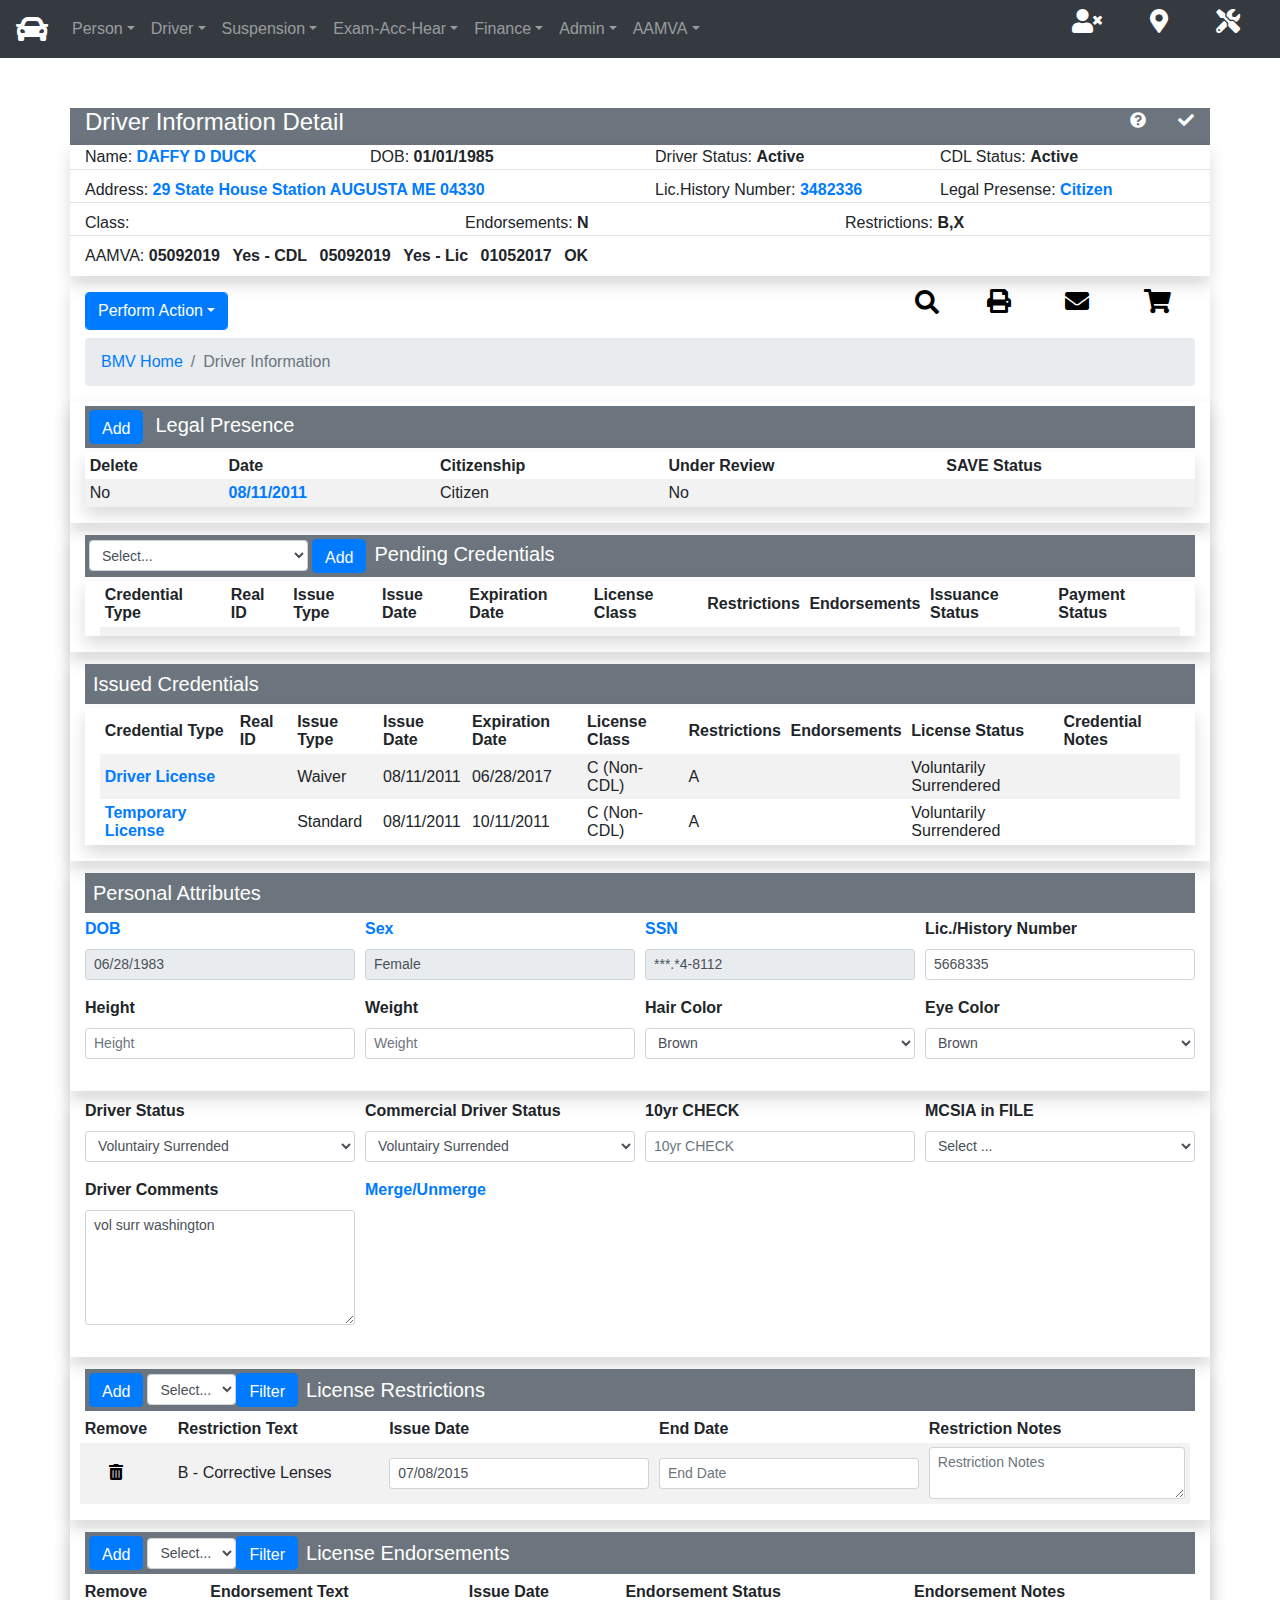
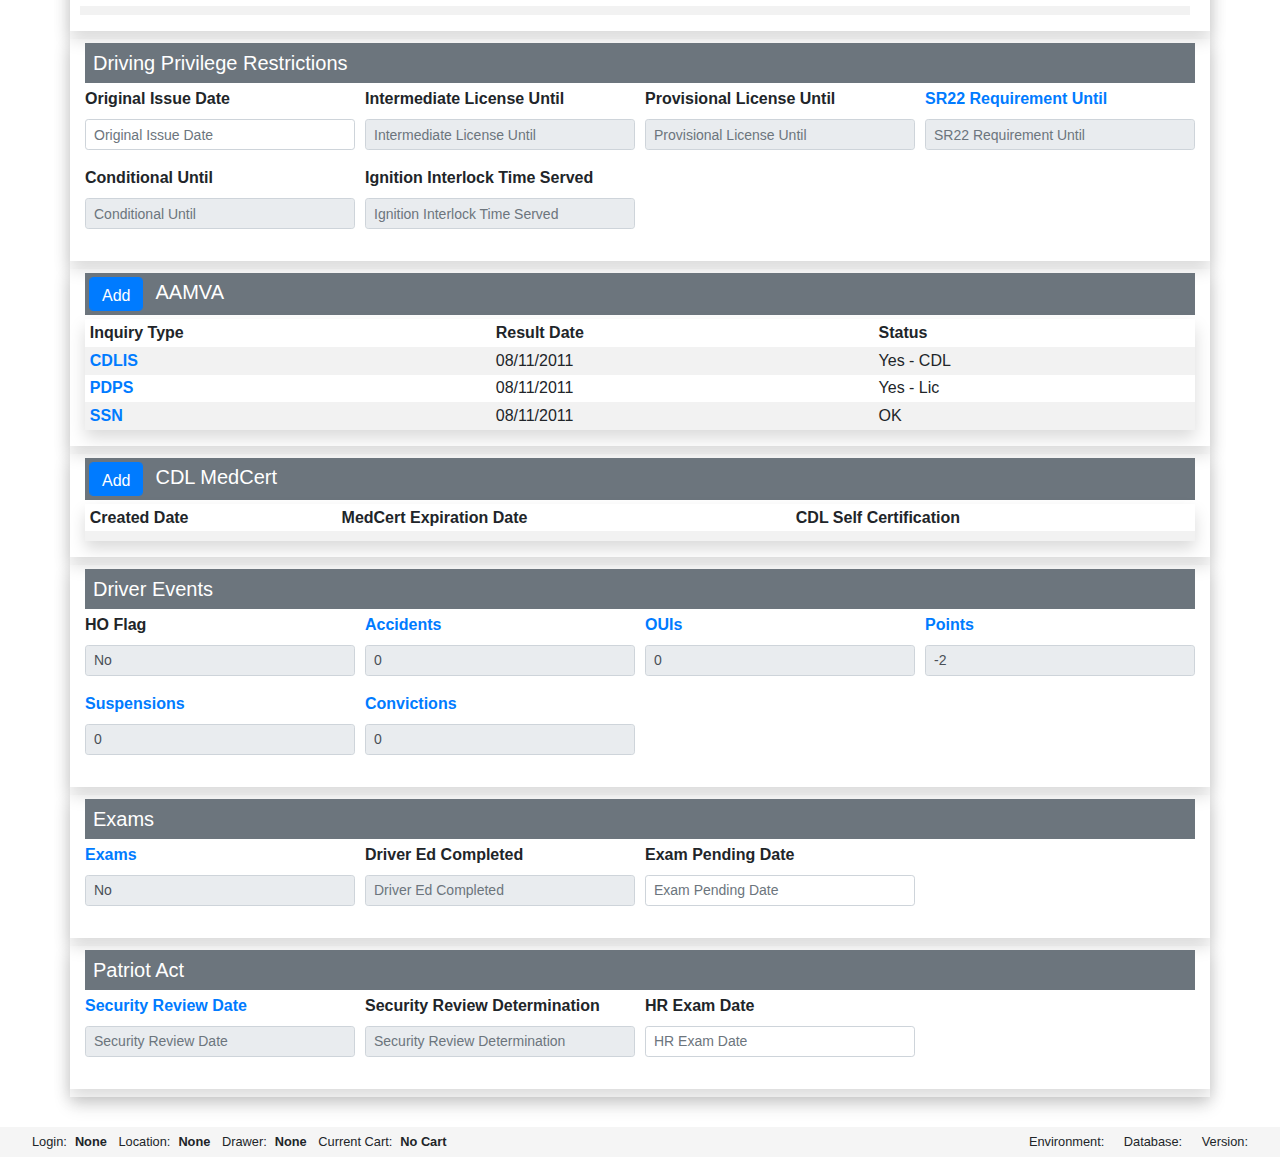
<file: Presentation/template-driver.html>
`<!doctype html>
<html lang="en">
    <head>
        <!-- Required meta tags -->
        <meta charset="utf-8">
        <meta name="viewport" content="width=device-width, initial-scale=1, shrink-to-fit=no">
        <meta name="description" content="BMV Project">
        <meta name="author" content="Dmitry Kolomyitsev">

        <!-- Bootstrap CSS -->
        <link rel="stylesheet" href="bootstrap/css/bootstrap.min.css">

        <link rel="stylesheet" href="fontawesome/css/fontawesome.min.css">
        <link rel="stylesheet" href="fontawesome/css/brands.min.css">
        <link rel="stylesheet" href="fontawesome/css/solid.min.css">

        <link rel="stylesheet" href="css/customStyles2.css">

        <title>BMV Combined Page</title>
    </head>
    <body>


        <header>
<!-- Fixed navbar -->
<nav class="navbar navbar-expand-lg navbar-dark fixed-top bg-dark">
        <a class="navbar-brand" title="BMV Home" style="font-size: 2em; color:white" href="#" onClick="goHome();return false;">
            <i id="bmvLetter" class="fas fa-car"></i>
        </a>
        <button class="navbar-toggler" type="button" data-toggle="collapse" data-target="#navbarCollapse" aria-controls="navbarCollapse" aria-expanded="false" aria-label="Toggle navigation">
          <span class="navbar-toggler-icon"></span>
        </button>
        <div class="collapse navbar-collapse" id="navbarCollapse">
          <ul class="navbar-nav mr-auto">

            <!-- Person & Organization -->
            <li class="nav-item dropdown">
                <a class="nav-link dropdown-toggle" id="navbarDropdownMenuLink-1" 
                    data-toggle="dropdown" aria-haspopup="true" 
                    title="Person & Organization" aria-expanded="false">Person</a>
                <div class="dropdown-menu dropdown-secondary" 
                    aria-labelledby="navbarDropdownMenuLink-1">
                    <a href="template-person.html" class="dropdown-item" title="Short description...(Person Detail)">Person</a>
                    <a href="template-under.html" class="dropdown-item" title="Short description... (Person Veteran Summary)">Veteran</a>
                    <a href="template-under.html" class="dropdown-item" title="Short description... (Organization Detail)">Organization</a>
                    <a href="template-under.html" class="dropdown-item" title="Short description... (Customer Conviction Summary)">Conviction</a>
                </div>
            </li>

            <!-- Driver -->
            <li class="nav-item dropdown">
                <a class="nav-link dropdown-toggle" id="navbarDropdownMenuLink-2" 
                    data-toggle="dropdown" aria-haspopup="true" 
                    title="Driver" aria-expanded="false">Driver</a>
                <div class="dropdown-menu dropdown-secondary" 
                    aria-labelledby="navbarDropdownMenuLink-2">
                    <a href="template-under.html" class="dropdown-item" title="Short description... (Driver Credential History)">Credential History</a>
                    <a href="template-under.html" class="dropdown-item" title="Short description... (Driver DEEP Summary)">DEEP Summary</a>
                    <a href="template-under.html" class="dropdown-item" title="Short description... (Driver Demerit Summary)">Demerit Summary</a>
                    <a href="template-under.html" class="dropdown-item" title="Short description... (Driver History Note Summary)">History Note</a>
                    <a href="template-driver.html" class="dropdown-item" title="Short description... (Driver Information)">Information</a>
                    <a href="template-under.html" class="dropdown-item" title="Short description... (Driver Medical Review Summary)">Medical Review</a>
                    <a href="template-under.html" class="dropdown-item" title="Short description... (Driver OUI Violation Summary)">OUI Violation</a>
                    <a href="template-under.html" class="dropdown-item" title="Short description... (Driver Probation Summary)">Probation</a>
                </div>
            </li>
    
            <!-- Suspension -->
            <li class="nav-item dropdown">
                <a class="nav-link dropdown-toggle" id="navbarDropdownMenuLink-3" 
                    data-toggle="dropdown" aria-haspopup="true" 
                    title="Suspension" aria-expanded="false">Suspension</a>
                <div class="dropdown-menu dropdown-secondary" 
                    aria-labelledby="navbarDropdownMenuLink-3">
                    <a href="template-under.html" class="dropdown-item" title="Short description... (Driver SR22 24 26 Filing Summary)">SR22/24/26 Filing</a>
                    <a href="template-under.html" class="dropdown-item" title="Short description... (Driver SR22 Requirement Summary)">SR22 Requirement</a>
                    <a href="template-under.html" class="dropdown-item" title="Short description... (Driver Suspension IID Petition Summary)">IID Petition</a>
                    <a href="template-under.html" class="dropdown-item" title="Short description... (Driver Suspension Reinstatement Fee)">Reinstatement Fee</a>
                    <a href="template-under.html" class="dropdown-item" title="Short description... (Driver Suspension Restoration Requirements)">Restoration Requirements</a>
                    <a href="template-under.html" class="dropdown-item" title="Short description... (Driver Suspension Summary)">Summary</a>
                </div>
            </li>
    
            <li class="nav-item dropdown">
                <a class="nav-link dropdown-toggle" id="navbarDropdownMenuLink-4" 
                    data-toggle="dropdown" aria-haspopup="true" 
                    title="Exam & Accident & Hearing" aria-expanded="false">Exam-Acc-Hear</a>
                <div class="dropdown-menu dropdown-secondary" 
                    aria-labelledby="navbarDropdownMenuLink-4">
                    <a href="template-under.html" class="dropdown-item" title="Short description... (Driver Accident Detail)">Accident Detail</a>
                    <a href="template-under.html" class="dropdown-item" title="Short description... (Driver Accident Summary)">Accident Summary</a>
                    <a href="template-under.html" class="dropdown-item" title="Short description... (Driver Exam Bulk Schedule Summary)">Exam Bulk Schedule</a>
                    <a href="template-under.html" class="dropdown-item" title="Short description... (Driver Exam Results Summary)">Exam Results</a>
                    <a href="template-under.html" class="dropdown-item" title="Short description... (Driver Exam Summary)">Exam Summary</a>
                    <a href="template-under.html" class="dropdown-item" title="Short description... (Driver Hearing Detail)">Hearing Detail</a>
                    <a href="template-under.html" class="dropdown-item" title="Short description... (Driver Hearing Summary)">Hearing Summary</a>
                </div>
            </li>
    
            <li class="nav-item dropdown">
                <a class="nav-link dropdown-toggle" id="navbarDropdownMenuLink-4" 
                    data-toggle="dropdown" aria-haspopup="true" 
                    title="POS & Finance" aria-expanded="false">Finance</a>
                <div class="dropdown-menu dropdown-secondary" 
                    aria-labelledby="navbarDropdownMenuLink-4">
                    <a href="template-under.html" class="dropdown-item" title="Short description... (POS End Of Day Summary)">End Of Day Summary</a>
                    <a href="template-under.html" class="dropdown-item" title="Short description... (POS Sale Detail)">Sale Detail</a>
                    <a href="template-under.html" class="dropdown-item" title="Short description... (POS Shopping Cart Order Detail)">Order Detail</a>
                    <a href="template-under.html" class="dropdown-item" title="Short description... (POS Shopping Cart Order Summary)">Order Summary</a>
                    <a href="template-under.html" class="dropdown-item" title="Short description... (POS Transaction Detail)">Transaction Detail</a>
                    <a href="template-under.html" class="dropdown-item" title="Short description... (Finance Cash Reconciliation Batch Summary)">Cash Reconciliation</a>
                    <a href="template-under.html" class="dropdown-item" title="Short description... (Finance General Ledger Detail)">General Ledger</a>
                </div>
            </li>
    
            <li class="nav-item dropdown">
                <a class="nav-link dropdown-toggle" id="navbarDropdownMenuLink-4" 
                    data-toggle="dropdown" aria-haspopup="true" 
                    title="Admin & Batch" aria-expanded="false">Admin</a>
                <div class="dropdown-menu dropdown-secondary" 
                    aria-labelledby="navbarDropdownMenuLink-4">
                    <a href="template-under.html" class="dropdown-item" title="Short description... (POS Type Maintenance)">POS Type</a>
                    <a href="template-under.html" class="dropdown-item" title="Short description... (TAMI Batch Processing)">TAMI</a>
                    <a href="template-under.html" class="dropdown-item" title="Short description... (Batch Job Detail)">Job Detail</a>
                    <a href="template-under.html" class="dropdown-item" title="Short description... (Batch Schedule Detail)">Schedule Detail</a>
                    <a href="template-under.html" class="dropdown-item" title="Short description... (Admin IID Vendors and Installers)">IID Vendors</a>
                    <a href="template-under.html" class="dropdown-item" title="Short description... (Admin Location Detail)">Location</a>
                    <a href="template-under.html" class="dropdown-item" title="Short description... (Admin Non Business Day)">Non-Business Day</a>
                    <a href="template-under.html" class="dropdown-item" title="Short description... (Admin Search Batch Business Error Detail)">Business Error Detail</a>
                    <a href="template-under.html" class="dropdown-item" title="Short description... (Admin Transaction Duplicate Summary)">Transaction Duplicate</a>
                    <a href="template-under.html" class="dropdown-item" title="Short description... (Letters Request Summary)">Letters Request</a>
                    <a href="template-under.html" class="dropdown-item" title="Short description... (Letters Sent Summary)">Letters Sent</a>
                </div>
            </li>
    
            <li class="nav-item dropdown">
                <a class="nav-link dropdown-toggle" id="navbarDropdownMenuLink-4" 
                    data-toggle="dropdown" aria-haspopup="true" 
                    title="AAMVA" aria-expanded="false">AAMVA</a>
                <div class="dropdown-menu dropdown-secondary" 
                    aria-labelledby="navbarDropdownMenuLink-4">
                    <a href="template-under.html" class="dropdown-item" title="Short description... (AAMVA CDLIS History)">CDLIS History</a>
                    <a href="template-under.html" class="dropdown-item" title="Short description... (AAMVA CDLIS OutOfState)">CDLIS OutOfState</a>
                    <a href="template-under.html" class="dropdown-item" title="Short description... (AAMVA CDLIS Suspension Summary)">CDLIS Suspension</a>
                    <a href="template-under.html" class="dropdown-item" title="Short description... (AAMVA Interface Error Summary)">Interface Error</a>
                    <a href="template-under.html" class="dropdown-item" title="Short description... (AAMVA Transaction Generator)">Transaction Generator</a>
                </div>
            </li>

          </ul>
          <form class="form-inline">

              <a href="#" id="bmvLoginLink" onClick="bmvLogin();return false;" title="Login" style="font-size: 1.5em; color:white" class="px-4">
                <i id="bmvLogin" class="fas fa-user-times"></i>
              </a>

              <a href="#" id="bmvLocationLink" onClick="bmvLocation();return false;" title="Set location" style="font-size: 1.5em; color:white" class="px-4">
                <i id="bmvLocation" class="fas fa-map-marker-alt"></i>
              </a>
              
              <a href="#" title="Configuration" onClick="bmvConfig();return false;" style="font-size: 1.5em; color:white" class="px-4">
                <i class="fas fa-tools"></i></a>
          </form>
        </div>
      </nav>     


<!-- ************************** -->
<!-- ********   modal  ******** -->
<!-- ************************** -->

<!-- Login modal -->
        <div class="modal" id="myLogin">
            <div class="modal-dialog">
                <div class="modal-content">
                
                <!-- Modal Header -->
                <div class="modal-header">
                    <h4 class="modal-title mx-auto"><i class="fas fa-user-cog"></i> Login</h4>
                    <button type="button" class="close" data-dismiss="modal">&times;</button>
                </div>
                
                <!-- Modal body -->
                <div class="modal-body">
                    <div class="row mx-auto">
                        <div class="col-sm-12 mb-2">
                                <input type="text" disabled="true" id="login" class="fadeIn second" name="login" placeholder="login">    
                        </div>
                        <div class="col-sm-12">
                                <input type="password" disabled="true" id="password" class="fadeIn third" name="password" placeholder="password">    
                        </div>
                    </div>

                </div>
                
                <!-- Modal footer -->
                <div class="modal-footer">
                    <button type="button" class="btn btn-danger" data-dismiss="modal">Login</button>
                </div>
                
                </div>
            </div>
        </div>

<!-- Location modal -->
        <div class="modal" id="myLocation">
            <div class="modal-dialog">
                <div class="modal-content">
                
                <!-- Modal Header -->
                <div class="modal-header">
                    <h4 class="modal-title mx-auto"><i class="fas fa-search-location"></i> Set Location</h4>
                    <button type="button" class="close" data-dismiss="modal">&times;</button>
                </div>
                
                <!-- Modal body -->
                <div class="modal-body">
                    <div class="row mx-auto">
                        <div class="col-4 mb-2">
                            Location:
                        </div>
                        <div class="col-8 mb-2">
                                <select name="selec1" id="select1">
                                        <option value="200000021">INFORMATION SERVICES</option>
                                        <option value="100000142">AUGUSTA BRANCH</option>
                                        <option value="100000143">BANGOR BRANCH</option>
                                        <option value="100000144">CALAIS BRANCH</option>
                                        <option value="100000145">CARIBOU BRANCH</option>
                                    </select>
                        </div>
                        <div class="col-4 mb-2">
                                Cash Drawer:
                            </div>

                        <div class="col-8 mb-2">
                            <select name="selec2" id="select2">
                                <option value="200000021">IS07 - UNASSIGNED</option>
                                <option value="200000021">IS08 - UNASSIGNED</option>
                                <option value="200000021">IS09 - UNASSIGNED</option>
                                <option value="200000021">IS10 - UNASSIGNED</option>
                                <option value="100000142">AUGU01 - UNASSIGNED</option>
                                <option value="100000142">AUGU02 - UNASSIGNED</option>
                                <option value="100000142">AUGU03 - UNASSIGNED</option>
                                <option value="100000142">AUGU04 - UNASSIGNED</option>
                                <option value="100000142">AUGU05 - UNASSIGNED</option>                                    
                                <option value="100000143">BNGR01 - UNASSIGNED</option>
                                <option value="100000143">BNGR02 - UNASSIGNED</option>
                                <option value="100000143">BNGR03 - UNASSIGNED</option>                                    
                                <option value="100000144">CALA01 - UNASSIGNED</option>
                                <option value="100000144">CALA02 - UNASSIGNED</option>
                                <option value="100000144">CALA03 - UNASSIGNED</option>
                                <option value="100000144">CALA04 - UNASSIGNED</option>
                                <option value="100000144">CALA05 - UNASSIGNED</option>
                                <option value="100000145">CARI01 - UNASSIGNED</option>
                                <option value="100000145">CARI02 - UNASSIGNED</option>
                                <option value="100000145">CARI03 - UNASSIGNED</option>
                                </select>                                        
                        </div>
                    </div>
                </div>
                
                <!-- Modal footer -->
                <div class="modal-footer">
                    <button id="setLocationBtn" type="button" class="btn btn-danger" data-dismiss="modal">Select</button>
                </div>
                
                </div>
            </div>
        </div>

<!-- Configuration modal -->
        <div class="modal" id="myConfiguration">
            <div class="modal-dialog">
                <div class="modal-content">
                
                <!-- Modal Header -->
                <div class="modal-header">
                    <h4 class="modal-title mx-auto"><i class="fas fa-toolbox"></i> Configuration</h4>
                    <button type="button" class="close" data-dismiss="modal">&times;</button>
                </div>
                
                <!-- Modal body -->
                <div class="modal-body">
                    <div class="row">

                        <div class="col-1 my-3"></div>
                        <div class="shadow col-10 my-3">
                            <div class="row">
                                <h5 class="col-12 mb-2">Config Data</h5>
                                <div class="col-4 mb-2">Environment:</div>
                                <div class="col-8 mb-2"><span id="environmentConfigId" class="font-weight-bold"></span></div>
                                <div class="col-4 mb-2">Database:</div>
                                <div class="col-8 mb-2"><span id="databaseConfigId" class="font-weight-bold"></span></div>
                                <div class="col-4 mb-2">Version</div>
                                <div class="col-8 mb-2"><span id="versionConfigId" class="font-weight-bold"></span></div>
                            </div>
                        </div>
                        <div class="col-1 my-3"></div>

                        <div class="col-1 my-3"></div>
                        <div class="shadow col-10 my-3">
                            <div class="row">
                                <h5 class="col-12">User Data</h5>
                                <div class="col-4 mb-2">Login:</div>
                                <div class="col-8 mb-2"><span id="loginConfigId" class="font-weight-bold"></span></div>
                                <div class="col-4 mb-2">Location:</div>
                                <div class="col-8 mb-2"><span id="locationConfigId" class="font-weight-bold"></span></div>
                                <div class="col-4 mb-2">Drawer:</div>
                                <div class="col-8 mb-2"><span id="draverConfigId" class="font-weight-bold"></span></div>
                                <div class="col-4 mb-2">Current Cart:</div>
                                <div class="col-8 mb-2"><span id="currentCartConfigId" class="font-weight-bold"></span></div>
                            </div>
                        </div>
                        <div class="col-1 my-3"></div>

                        <div class="col-1 my-3"></div>
                        <div class="shadow col-10 my-3">
                            <div class="row">
                                <h5 class="col-12">Misc. Data</h5>
                                <div class="col-4 mb-2">Color Shema:</div>
                                <div class="col-8 mb-2">
                                    <select>
                                        <option value="1">Black</option>
                                        <option value="2">Blue</option>
                                        <option value="3">Green</option>
                                    </select>
                                </div>
                                <div class="col-4 mb-2">Font Size:</div>
                                <div class="col-8 mb-2">
                                    <select>
                                        <option value="1">Small</option>
                                        <option value="2">Normal</option>
                                        <option value="3">Large</option>
                                        <option value="4">X-Large</option>
                                    </select>
                                </div>
                            </div>
                        </div>
                        <div class="col-1 my-3"></div>

                    </div>
                </div>
                
                <!-- Modal footer -->
                <div class="modal-footer">
                    <button type="button" class="btn btn-danger" data-dismiss="modal">Close</button>
                </div>
                
                </div>
            </div>
        </div>

<!-- Dummy modal -->
<div class="modal" id="myDummy">
    <div class="modal-dialog">
      <div class="modal-content">
  
        <!-- Modal Header -->
        <div class="modal-header">
          <h4 id="dummyReport" class="modal-title mx-auto"><i class="fas fa-list"></i> Reports</h4>
          <h4 id="dummyLetter" class="modal-title mx-auto"><i class="fas fa-envelope"></i> Letters</h4>
          <h4 id="dummyCheckout" class="modal-title mx-auto"><i class="fas fa-hand-holding-usd"></i> Checkout</h4>
          <h4 id="dummyHelp" class="modal-title mx-auto"><i class="fas fa-question-circle"></i> Help</h4>
          <h4 id="dummyReset" class="modal-title mx-auto"><i class="fas fa-broom"></i> Reset</h4>
          <button type="button" class="close" data-dismiss="modal">&times;</button>
        </div>
  
        <!-- Modal body -->
        <div class="modal-body">
          <p id="textReport">Dummy Report Page. Lorem ipsum dolor sit amet consectetur adipisicing elit. Incidunt in sapiente ipsum soluta est hic ducimus deleniti molestiae totam corrupti?</p>
          <p id="textLetter">Dummy Letter Page. Lorem ipsum dolor, sit amet consectetur adipisicing elit. Maiores delectus suscipit magnam odit quo non officia cum illum quibusdam obcaecati.</p>
          <p id="textCheckout">Dummy Checkout for Cart No: ######### Lorem ipsum dolor sit amet consectetur adipisicing elit. Recusandae porro assumenda aperiam, possimus blanditiis ut tempore quo repudiandae reprehenderit dolore.</p>
          <p id="textHelp">Dummy Help Page. Lorem ipsum dolor sit amet consectetur, adipisicing elit. Aliquid dicta quia explicabo, repellendus alias non velit molestiae earum iste fuga.</p>
          <p id="textReset">Dummy: If Current Page is dirty - RESET DATA. Lorem ipsum dolor sit amet consectetur adipisicing elit. Corrupti in obcaecati ratione nam eum deserunt nesciunt pariatur distinctio officia quisquam.</p>
        </div>
  
        <!-- Modal footer -->
        <div class="modal-footer">
          <button type="button" class="btn btn-danger" data-dismiss="modal">Close</button>
        </div>
  
      </div>
    </div>
  </div>
	  
    </header>

 <!-- Begin page content -->
 <main role="main" class="container">


<!-- Search Modal -->
<div class="modal" id="mySearch">
    <div class="modal-dialog modal-xl">
      <div class="modal-content">
  
        <!-- Modal Header -->
        <div class="modal-header">
          <h4 class="modal-title mx-auto"><i class="fas fa-users"></i> Search</h4>
          <button type="button" class="close" data-dismiss="modal">&times;</button>
        </div>
  
        <!-- Modal body -->
        <div class="modal-body">

                <div class="row">
                
                        <!-- Search -->                    
                        <div class="col-12 shadow mb-3">
                                <ul class="nav nav-tabs">
                                        <li class="nav-item">
                                          <a class="nav-link active" data-toggle="tab" href="#tab1">Driver</a>
                                        </li>
                                        <li class="nav-item">
                                          <a class="nav-link" data-toggle="tab" href="#tab2">Lic./History</a>
                                        </li>
                                        <li class="nav-item">
                                          <a class="nav-link" data-toggle="tab" href="#tab3">SSN</a>
                                        </li>
                                      </ul>
                                    
                                      <!-- Tab panes -->
                                      <div class="tab-content">
                                        <div id="tab1" class="container tab-pane active"><br>
                <form>
                    <div class="form-row">
                        
                        <div class="form-group col-md-3">
                            <input title="First Name" type="text" class="form-control" placeholder="First Name"/>
                        </div>
                        <div class="form-group col-md-3">
                            <input title="Middle Name" type="text" class="form-control" placeholder="Middle Name"/>
                        </div>
                        <div class="form-group col-md-3">
                            <input title="Last Name" type="text" class="form-control" placeholder="Last Name"/>
                        </div>
                        <div class="form-group col-md-3">
                            <input title="Suffix" type="text" class="form-control" placeholder="Suffix"/>
                        </div>
                
                        <div class="form-group col-md-3">
                            <input title="Birth Date" type="text" class="form-control" placeholder="Birth Date"/>
                        </div>
                        <div class="form-group col-md-3">
                            <select title="Sex" id="searchSexId" class="form-control">
                                <option selected>Sex</option>
                                <option>Female</option>
                                <option>Male</option>
                                <option>Non-Binary</option>
                            </select>
                
                        </div>
                        <div class="form-group col-md-3">
                            <input title="City" type="text" class="form-control" placeholder="City"/>
                        </div>
                        <div class="form-group col-md-3">
                            <select title="State or Province" id="searchStateId" class="form-control">
                                <option selected>State/Province</option>
                                <option>Alabama</option>
                                <option>Alaska</option>
                                <option>Arizona</option>
                                <option>Arkansas</option>
                                <option>California</option>
                                <option>Colorado</option>
                            </select>
                                
                        </div>
                
                        <div class="form-group col-md-3">
                            <input title="Zip" type="text" class="form-control" placeholder="Zip"/>
                        </div>
                        <div class="form-group col-md-3">
                            <input title="Extended Zip" type="text" class="form-control" placeholder="Zip Extension"/>
                        </div>
                        <div class="form-group col-md-3">
                            <select title="Soundex" id="searchSoundexId" class="form-control">
                                <option>Soundex</option>
                                <option>Yes</option>
                                <option selected>No</option>
                            </select>
                        
                        </div>
                        <div class="form-group col-md-3">
                                <select title="All Customers" id="searchAllId" class="form-control">
                                    <option>All Customers</option>
                                    <option selected>Yes</option>
                                    <option>No</option>
                                </select>
                            
                        </div>
                    </div>
                    <div class="text-right mb-2">
                        <button type="submit" class="btn btn-success">Search</button>
                        <button class="btn btn-warning">Clear</button>
                    </div>
                </form>
                                        </div>
                
                                        <div id="tab2" class="container tab-pane fade"><br>
                <form>
                    <div class="form-row">
                        <div class="form-group col-md-6">
                            <input title="ME Lic./History Number" type="text" class="form-control" placeholder="ME Lic./History Number"/>
                        </div>
                        <div class="form-group col-md-6">
                            <select title="All Customers" id="searchAllId" class="form-control">
                            <option>All Customers</option>
                            <option selected>Yes</option>
                            <option>No</option>
                            </select>
                        </div>                        
                    </div>
                    <div class="text-right mb-2">
                        <button type="submit" class="btn btn-success">Search</button>
                        <button class="btn btn-warning">Clear</button>
                    </div>        
                </form>                            
                                        </div>
                
                                        <div id="tab3" class="container tab-pane fade"><br>
                <form>
                    <div class="form-row">
                        <div class="form-group col-md-12">
                            <input title="Social Security" type="text" class="form-control" placeholder="SSN"/>
                        </div>
                    </div>
                    <div class="text-right mb-2">
                        <button type="submit" class="btn btn-success">Search</button>
                        <button class="btn btn-warning">Clear</button>
                    </div>    
                </form>                            
                                        </div>
                                      </div>
                                    </div>
                
                        <!-- Result -->                    
                        <div class="col-12">
                
                <table class="table table-striped">
                <thead class="thead-light">
                <tr>
                    <th>Name</th>
                    <th>DOB</th>
                    <th>License</th>
                    <th>Status</th>
                    <th class="d-none d-md-table-cell">City</th>
                    <th class="d-none d-md-table-cell">State</th>
                    <th class="d-none d-md-table-cell">Exp.Year</th>
                    <th class="d-none d-md-table-cell">DOT</th>
                </tr>
                </thead>
                <tbody>
                    <tr> 
                        <td><a href="#">DUCK, DAFFY D</a></td>
                        <td>01/01/1985</td>
                        <td>3482336</td>
                        <td>A</td>
                        <td class="d-none d-md-table-cell">AUGUSTA</td>
                        <td class="d-none d-md-table-cell">ME</td>
                        <td class="d-none d-md-table-cell">2020</td>
                        <td class="d-none d-md-table-cell"></td>
                    </tr>
                    <tr>        
                        <td><a href="#">DUCK, DOTTIE F</a></td>
                        <td>06/28/1983</td>
                        <td>5668335</td>
                        <td>V</td>
                        <td class="d-none d-md-table-cell">WESTBROOK</td>
                        <td class="d-none d-md-table-cell">ME</td>
                        <td class="d-none d-md-table-cell">2017</td>
                        <td class="d-none d-md-table-cell"></td>
                    </tr>
                    <tr>        
                        <td><a href="#">MOUSE, MICKEY</a></td>
                        <td>11/01/2000</td>
                        <td>8986363</td>
                        <td>A</td>
                        <td class="d-none d-md-table-cell">AUGUSTA</td>
                        <td class="d-none d-md-table-cell">ME</td>
                        <td class="d-none d-md-table-cell">2024</td>
                        <td class="d-none d-md-table-cell"></td>
                    </tr>
                    <tr>        
                        <td><a href="#">MOUSE, MINI</a></td>
                        <td>11/01/1964</td>
                        <td>2300302</td>
                        <td>S</td>
                        <td class="d-none d-md-table-cell">MY TOWN</td>
                        <td class="d-none d-md-table-cell">ME</td>
                        <td class="d-none d-md-table-cell"></td>
                        <td class="d-none d-md-table-cell"></td>
                    </tr>                
                </tbody>
                
                </table>
                
                        </div>    
                
                
                
                    </div>
                












        </div>
  
        <!-- Modal footer -->
        <div class="modal-footer">
          <button type="button" class="btn btn-danger" data-dismiss="modal">Close</button>
        </div>
  
      </div>
    </div>
  </div>



<!-- ************************** -->
<!-- ****** recorfInfo  ******* -->
<!-- ************************** -->

<!-- RecordInfo -->
<div class="row mt-4">

<div class="col-12 bg-secondary text-white">
    <div class="row">
        <div class="col-11">
            <h4>
                <span id="Page17-title">Driver Information Detail</span>
            </h4>
        </div>
        <div class="col-1">
            <div class="row">
                <div class="col-6 mt-1">
                    <a href="#" class="text-white" id="bmvHelpLink" onClick="bmvDummy('help');return false;" title="Help">
                        <i class="fas fa-question-circle"></i>
                    </a> 
                </div>
                <div class="col-6 mt-1">
                    <a href="#" class="text-white" id="bmvHelpLink" onClick="bmvDummy('reset');return false;" title="Reset Data">
                        <span><i class="fas fa-check"></i></span>
                        <!-- <span><i class="fas fa-check text-danger"></i></span> -->
                    </a>
                </div>
            </div>
        </div>
    </div>
</div>
        
        <div class="col-12 shadow d-none d-sm-inline">
    
          <div class="row border-bottom mb-2">
            <div class="col-lg-3 col-md-6 d-none d-sm-inline">
              <span>Name:</span>
              <a href="template-person.html" class="font-weight-bold">DAFFY D DUCK</a>
            </div>
            <div class="col-lg-3 col-md-6 d-none d-sm-inline">
              <span>DOB:</span>
              <span class="font-weight-bold">01/01/1985</span>
            </div>
            <div class="col-lg-3 col-md-6 d-none d-sm-inline">
                <span>Driver Status:</span>
                <span class="font-weight-bold">Active</span>
            </div>
            <div class="col-lg-3 col-md-6 d-none d-sm-inline">
              <span>CDL Status:</span>
              <span class="font-weight-bold">Active</span>
            </div>
          </div>
    
          <div class="row border-bottom mb-2">
            <div class="col-lg-6 col-md-12 d-none d-sm-inline">
              <span>Address:</span>
              <a href="template-address.html" class="font-weight-bold">29 State House Station AUGUSTA ME 04330</a>
            </div>
            <div class="col-lg-3 col-md-6 d-none d-sm-inline">
                <span>Lic.History Number:</span>
                <a href="template-driver.html" class="font-weight-bold">3482336</a>
            </div>
            <div class="col-lg-3 col-md-6 d-none d-sm-inline">
                <span>Legal Presense:</span>
                <a href="template-legal.html" class="font-weight-bold">Citizen</a> 
            </div>
          </div>
    
          <div class="row border-bottom mb-2">
            <div class="col-4 d-none d-sm-inline">
              <span>Class:</span>
              <span class="font-weight-bold"></span>
            </div>
            <div class="col-4 d-none d-sm-inline">
              <span>Endorsements:</span>
              <span class="font-weight-bold">N</span>
            </div>
            <div class="col-4 d-none d-sm-inline">
              <span>Restrictions:</span>
              <span class="font-weight-bold">B,X</span>
            </div>
          </div>
      
          <div class="row mb-2">
              <div class="col-12 d-none d-sm-inline">
                <span>AAMVA:</span>
                <span class="font-weight-bold mr-2">05092019</span>
                <span class="font-weight-bold mr-2">Yes - CDL</span>
                <span class="font-weight-bold mr-2">05092019</span>
                <span class="font-weight-bold mr-2">Yes - Lic</span>
                <span class="font-weight-bold mr-2">01052017</span>
                <span class="font-weight-bold mr-2">OK</span>
              </div>
          </div>
    
        </div>
    
        <div class="col-12 d-block d-sm-none">
            <div class="row">
                <a href="template-person.html" class="btn btn-primary font-weight-bold col-12 mb-2">DAFFY D DUCK</a>
                <a href="template-address.html" class="btn btn-primary font-weight-bold col-12 mb-2">29 State House Station AUGUSTA ME 04330</a>
                <a href="template-driver.html" class="btn btn-primary font-weight-bold col-12 mb-2">3482336</a>
            </div>
         </div>

<!-- ************************** -->
<!-- **** Perform Action  ***** -->
<!-- ************************** -->
         
         <div class="col-12 mt-2 shadow">
                <div class="row">
                    <div class="col-8">
                            <form class="form-inline my-2">
                                <div class="dropdown">
                                        <button 
                                        class="btn btn-primary form-control dropdown-toggle" 
                                        type="button" id="performActionId-1" 
                                        data-toggle="dropdown" aria-haspopup="true" aria-expanded="false">Perform Action</button>
            
                                    <div class="dropdown-menu" aria-labelledby="performActionId-1">
                                        <a class="dropdown-item" href="#">Credential History</a>
                                        <a class="dropdown-item" href="#">Update</a>
                                        <a class="dropdown-item" href="#">Driver Record Report (Print)</a>
                                    </div>
                                </div>
                            </form>
                     </div>
                    <div class="col-4">
                            <form class="form-inline justify-content-end">

                                    <a href="#" id="bmvSearchLink" onClick="bmvSearch();return false;" title="New Search" style="font-size: 1.5em; color:black" class="px-4">
                                      <i id="bmvSearch" class="fas fa-search"></i>
                                    </a>
        
                                    <div class="d-none d-lg-inline">
                                        <a href="#" id="bmvReportLink" onClick="bmvDummy('report');return false;" title="Report" style="font-size: 1.5em; color:black" class="px-4">
                                            <i id="bmvReport" class="fas fa-print"></i>
                                        </a>
                                                  
                                        <a href="#" id="bmvLetterLink" onClick="bmvDummy('letter');return false;" title="Letter" style="font-size: 1.5em; color:black" class="px-4">
                                        <i id="bmvLetter" class="fas fa-envelope"></i>
                                        </a>
        
                                        <a href="#" id="bmvCheckoutLink" onClick="bmvDummy('shopping');return false;" title="Shopping Cart" style="font-size: 1.5em; color:black" class="px-4">
                                            <i id="bmvCheckout" class="fas fa-shopping-cart"></i>
                                        </a>
                      
                                    </div>
        
                                </form>              
                    </div>

<!-- ************************** -->
<!-- ****** Breadcrumb  ******* -->
<!-- ************************** -->
                    
                    <div class="col-12">

                        <nav id="Page17-bread" aria-label="breadcrumb">
                            <ol class="breadcrumb cyan lighten-4">
                                    <li class="breadcrumb-item"><a class="" href="template-home.html">BMV Home</a></li>
                                    <li class="breadcrumb-item active">Driver Information</li>
                            </ol>
                        </nav>

                    </div>

      </div>
    
<!-- ************************** -->
<!-- ***** Other Tables  ****** -->
<!-- ************************** -->

<div id="Page17-body">
<!-- Driver Information Detail (Page: 17) -->
            
<!-- Legal Presence -->
<div class="row mb-2">
    <div class="col-12 shadow table-responsive">
        
        <form class="form-inline bg-secondary text-white font-weight-bold my-1">
            <button id="drInfoTbl1" class="btn btn-primary form-control form-control-sm m-1">Add</button>
            <h5 class="ml-2 mt-1">Legal Presence</h5>
        </form>

        <div class="shadow table-responsive mb-3">
            <table class="table-sm table-striped col-12">
                <thead class="thead-light">
                    <tr>
                    <th>Delete</th><th>Date</th><th>Citizenship</th><th>Under Review</th><th>SAVE Status</th>
                    </tr>
                </thead>
                <tbody>
                    <tr>
                    <td>No</td><td><a href="template-legal.html"class="font-weight-bold">08/11/2011</a></td><td>Citizen</td><td>No</td><td></td>
                    </tr>
                </tbody>
            </table>
        </div>

    </div>
</div>
    
<!-- Pending Credentials -->
<div class="row mb-2">
    <div class="col-12 shadow table-responsive">
        <form class="form-inline bg-secondary text-white font-weight-bold my-1">
            <select id="drInfoTbl2-1" class="form-control form-control-sm mx-1">
                <option>Select...</option>
                <option>Commercial Learner's Permit</option>
                <option>Driver License</option>
                <option>ID Card</option>
                <option>Learner's Permit</option>
                <option>Motorcycle Permit</option>
                <option>Paper CLP</option>
                <option>Real ID Driver License</option>
                <option>Real ID State ID Card</option>
                <option>Temporary License</option>
            </select>
            <button id="drInfoTbl2-2" class="btn btn-primary form-control form-control-sm my-1">Add</button>
            <h5 class="ml-2 mt-1">Pending Credentials</h5>
        </form>

        <div class="col-12 shadow table-responsive col-12 mb-3">
            <table class="table-sm table-striped col-12">
                <thead class="thead-light">
                    <tr>
                        <th>Credential Type</th><th>Real ID</th><th>Issue Type</th><th>Issue Date</th><th>Expiration Date</th><th>License Class</th><th>Restrictions</th><th>Endorsements</th><th>Issuance Status</th><th>Payment Status</th>
                    </tr>
                </thead>
                <tbody>
                    <tr>
                        <td></td><td></td><td></td><td></td><td></td><td></td><td></td><td></td><td></td><td></td>
                    </tr>
                </tbody>
            </table>    
        </div>

    </div>
</div>
    
<!-- Issued Credentials -->
<div class="row mb-2">
    <div class="col-12 shadow table-responsive">

        <form class="form-inline bg-secondary text-white font-weight-bold my-1">
            <h5 class="ml-2 my-2">Issued Credentials</h5>
        </form>

        <div class="col-12 shadow table-responsive col-12 mb-3">
            <table class="table-sm table-striped col-12">
                <thead class="thead-light">
                    <tr>
                        <th>Credential Type</th><th>Real ID</th><th>Issue Type</th><th>Issue Date</th><th>Expiration Date</th><th>License Class</th><th>Restrictions</th><th>Endorsements</th><th>License Status</th><th>Credential Notes</th>
                    </tr>
                </thead>
                <tbody>
                    <tr>
                        <td><a href="#" class="font-weight-bold">Driver License</a></td><td></td><td>Waiver</td><td>08/11/2011</td><td>06/28/2017</td><td>C (Non-CDL)</td><td>A</td><td></td><td>Voluntarily Surrendered</td><td></td>
                    </tr>
                    <tr>
                        <td><a href="#" class="font-weight-bold">Temporary License</a></td><td></td><td>Standard</td><td>08/11/2011</td><td>10/11/2011</td><td>C (Non-CDL)</td><td>A</td><td></td><td>Voluntarily Surrendered</td><td></td>
                    </tr>
                </tbody>
            </table>    
        </div>

    </div>
</div>
    
<!-- Personal Attributes -->
<div class="row mb-2">
    <div class="col-12 shadow">
        
        <form class="form-inline bg-secondary text-white font-weight-bold my-1">
            <h5 class="ml-2 my-2">Personal Attributes</h5>
        </form>

        <form>
            <div class="form-row">

                <div class="form-group col-md-3">
                    <label for="drInfoTbl4-1">
                        <a href="template-person.html" title="Birth Date" class="font-weight-bold">DOB</a>
                    </label>
                    <input id="drInfoTbl4-1" readonly type="text" class="form-control form-control-sm" placeholder="Birth Date" value="06/28/1983">
                </div>
                <div class="form-group col-md-3">
                    <label for="drInfoTbl4-2">
                        <a href="template-person.html" title="Sex" class="font-weight-bold">Sex</a>
                    </label>
                    <input id="drInfoTbl4-2" readonly type="text" class="form-control form-control-sm" placeholder="Sex" value="Female">
                </div>
                <div class="form-group col-md-3">
                    <label class="font-weight-bold" for="drInfoTbl4-3">
                        <a href="template-person.html" title="Sex" class="font-weight-bold">SSN</a>
                    </label>
                    <input id="drInfoTbl4-3" readonly type="text" class="form-control form-control-sm" placeholder="SSN" value="***.*4-8112">
                </div>
                <div class="form-group col-md-3">
                    <label class="font-weight-bold" for="drInfoTbl4-4">Lic./History Number</label>
                    <input id="drInfoTbl4-4" type="text" class="form-control form-control-sm" placeholder="Lic./History Number" value="5668335">
                </div>

                <div class="form-group col-md-3">
                    <label class="font-weight-bold" for="drInfoTbl4-5">Height</label>
                    <input id="drInfoTbl4-5" type="text" class="form-control form-control-sm" placeholder="Height">
                </div>
                <div class="form-group col-md-3">
                    <label class="font-weight-bold" for="drInfoTbl4-6">Weight</label>
                    <input id="drInfoTbl4-6" type="text" class="form-control form-control-sm" placeholder="Weight">
                </div>
                <div class="form-group col-md-3">
                    <label class="font-weight-bold" for="drInfoTbl4-7">Hair Color</label>
                    <select id="drInfoTbl4-7" class="form-control form-control-sm">
                        <option>Select ...</option>
                        <option selected>Brown</option>
                        <option>Black</option>
                        <option>Green</option>
                    </select>
                </div>
                <div class="form-group col-md-3">
                    <label class="font-weight-bold" for="drInfoTbl4-8">Eye Color</label>
                    <select id="drInfoTbl4-8" class="form-control form-control-sm">
                        <option>Select ...</option>
                        <option selected>Brown</option>
                        <option>Black</option>
                        <option>Green</option>
                    </select>
                </div>
                    
            </div>
        </form>

    </div>
</div>
    
<!-- Personal Attributes (None) -->
<div class="row mb-2">
    <div class="col-12 shadow">
        
        <form>
            <div class="form-row">

                <div class="form-group col-md-6 col-lg-3">
                    <label for="drInfoTbl5-1" class="font-weight-bold">Driver Status</label>
                    <select id="drInfoTbl5-1" class="form-control form-control-sm">
                        <option>Select ...</option>
                        <option>Active</option>
                        <option>Cancelled</option>
                        <option>Deceased</option>
                        <option>Deleted</option>
                        <option>Revoked</option>
                        <option selected>Voluntairy Surrended</option>
                    </select>
                </div>

                <div class="form-group col-md-6 col-lg-3">
                    <label for="drInfoTbl5-2" class="font-weight-bold">Commercial Driver Status</label>
                    <select id="drInfoTbl5-2" class="form-control form-control-sm">
                        <option>Select ...</option>
                        <option>Active</option>
                        <option>Cancelled</option>
                        <option>Deceased</option>
                        <option>Deleted</option>
                        <option>Revoked</option>
                        <option selected>Voluntairy Surrended</option>
                    </select>
                </div>

                <div class="form-group col-md-6 col-lg-3">
                    <label for="drInfoTbl5-3" class="font-weight-bold">10yr CHECK</label>
                    <input id="drInfoTbl5-3" type="text" class="form-control form-control-sm" placeholder="10yr CHECK" value="">
                </div>

                <div class="form-group col-md-6 col-lg-3">
                    <label for="drInfoTbl5-4" class="font-weight-bold">MCSIA in FILE</label>
                    <select id="drInfoTbl5-4" class="form-control form-control-sm">
                        <option>Select ...</option>
                        <option>Yes</option>
                        <option>No</option>
                    </select>
                </div>
                        
                <div class="form-group col-md-6 col-lg-3">
                    <label for="drInfoTbl5-5" class="font-weight-bold">Driver Comments</label>
                    <textarea id="drInfoTbl5-5" class="form-control form-control-sm" rows="5" placeholder="Driver Comments">vol surr washington</textarea>
                </div>

                <div class="form-group col-md-3">
                    <a href="#" id="drInfoTbl5-6" class="font-weight-bold">Merge/Unmerge</a>
                </div>

            </div>
        </form>

    </div>
</div>
    
<!-- License Restrictions -->
<div class="row mb-2">
    <div class="col-12 shadow">
        
        <form class="form-inline bg-secondary text-white font-weight-bold my-1">
            <button id="drInfoTbl6-1" class="btn btn-primary form-control form-control-sm m-1">Add</button>
            <select id="drInfoTbl6-2" class="form-control form-control-sm">
                <option>Select...</option>
                <option>All</option>
                <option>Current</option>
            </select>
            <button id="drInfoTbl6-3" class="btn btn-primary form-control form-control-sm">Filter</button>
            <h5 class="ml-2 my-2">License Restrictions</h5>
        </form>

        <form>
            <div class="form-row  mb-3 table-responsive">
                <table class="table-sm table-striped col-12">
                    <thead class="thead-light">
                        <tr>
                            <th>Remove</th><th>Restriction Text</th><th>Issue Date</th><th>End Date</th><th>Restriction Notes</th>
                        </tr>
                    </thead>
                    <tbody>
                        <tr>
                            <td>
                                <a href="#" title="Remove" style="font-size: 1em; color:black" class="px-4">
                                    <i class="fas fa-trash-alt"></i>
                                </a>        
                            </td>
                            <td>B - Corrective Lenses</td>
                            <td><input type="text" class="form-control form-control-sm" placeholder="Issue Date" value="07/08/2015"></td>
                            <td><input type="text" class="form-control form-control-sm" placeholder="End Date" value=""></td>
                            <td><textarea class="form-control form-control-sm" rows="2" placeholder="Restriction Notes"></textarea></td>
                        </tr>
                    </tbody>
                </table>
            </div>
        </form>

    </div>
</div>
    
<!-- License Endorsements -->
<div class="row mb-2">
    <div class="col-12 shadow">
        
        <form class="form-inline bg-secondary text-white font-weight-bold my-1">
            <button id="drInfoTbl7-1" class="btn btn-primary form-control form-control-sm m-1">Add</button>
            <select id="drInfoTbl7-2" class="form-control form-control-sm">
                    <option>Select...</option>
                    <option>All</option>
                    <option>Current</option>
                </select>
            <button id="drInfoTbl7-3" class="btn btn-primary form-control form-control-sm">Filter</button>
            <h5 class="ml-2 my-2">License Endorsements</h5>
        </form>

        <form>
            <div class="form-row mb-3 table-responsive">
                <table class="table-sm table-striped col-12">
                    <thead class="thead-light">
                        <tr>
                        <th>Remove</th><th>Endorsement Text</th><th>Issue Date</th><th>Endorsement Status</th><th>Endorsement Notes</th>
                        </tr>
                    </thead>
                    <tbody>
                        <tr>
                        <td></td><td></td><td></td><td></td><td></td>
                        </tr>
                    </tbody>
                </table>
            </div>
        </form>

    </div>
</div>
    
<!-- Driving Privilege Restrictions -->
<div class="row mb-2">
    <div class="col-12 shadow">
        
        <form class="form-inline bg-secondary text-white font-weight-bold my-1">
            <h5 class="ml-2 my-2">Driving Privilege Restrictions</h5>
        </form>

        <form>
            <div class="form-row">
                <div class="form-group col-lg-3 col-md-6">
                    <label class="font-weight-bold" for="drInfoTbl8-1">Original Issue Date</label>
                    <input id="drInfoTbl8-1" type="text" class="form-control form-control-sm" placeholder="Original Issue Date" value="">
                </div>
                <div class="form-group col-lg-3 col-md-6">
                    <label class="font-weight-bold" for="drInfoTbl8-2">Intermediate License Until</label>
                    <input id="drInfoTbl8-2" type="text" readonly class="form-control form-control-sm" placeholder="Intermediate License Until" value="">
                </div>
                <div class="form-group col-lg-3 col-md-6">
                    <label class="font-weight-bold" for="drInfoTbl8-3">Provisional License Until</label>
                    <input id="drInfoTbl8-3" type="text" readonly class="form-control form-control-sm" placeholder="Provisional License Until" value="">
                </div>
                <div class="form-group col-lg-3 col-md-6">
                    <label class="font-weight-bold" for="drInfoTbl8-4">
                        <a href="#" title="SR22 Requirement Until" class="font-weight-bold">SR22 Requirement Until</a>
                    </label>
                    <input id="drInfoTbl8-4" type="text" readonly class="form-control form-control-sm" placeholder="SR22 Requirement Until" value="">
                </div>
                <div class="form-group col-lg-3 col-md-6">
                    <label class="font-weight-bold" for="drInfoTbl8-5">Conditional Until</label>
                    <input id="drInfoTbl8-5" type="text" readonly class="form-control form-control-sm" placeholder="Conditional Until" value="">
                </div>
                <div class="form-group col-lg-3 col-md-6">
                    <label class="font-weight-bold" for="drInfoTbl8-6">Ignition Interlock Time Served</label>
                    <input id="drInfoTbl8-6" type="text" readonly class="form-control form-control-sm" placeholder="Ignition Interlock Time Served" value="">
                </div>

            </div>
        </form>

    </div>
</div>

<!-- AAMVA -->
<div class="row mb-2">
    <div class="col-12 shadow table-responsive">
        
        <form class="form-inline bg-secondary text-white font-weight-bold my-1">
            <button id="drInfoTbl9" class="btn btn-primary form-control form-control-sm m-1">Add</button>
            <h5 class="ml-2 mt-1">AAMVA</h5>
        </form>

        <div class="shadow table-responsive mb-3">
            <table class="table-sm table-striped col-12">
                <thead class="thead-light">
                    <tr>
                        <th>Inquiry Type</th><th>Result Date</th><th>Status</th>
                    </tr>
                </thead>
                <tbody>
                    <tr>
                        <td><a href="#" class="font-weight-bold">CDLIS</a></td><td>08/11/2011</td><td>Yes - CDL</td>
                    </tr>
                    <tr>
                        <td><a href="#" class="font-weight-bold">PDPS</a></td><td>08/11/2011</td><td>Yes - Lic</td>
                    </tr>
                    <tr>
                        <td><a href="#" class="font-weight-bold">SSN</a></td><td>08/11/2011</td><td>OK</td>
                    </tr>    
                </tbody>
            </table>
        </div>

    </div>
</div>
    
<!-- CDL MedCert -->
<div class="row mb-2">
    <div class="col-12 shadow table-responsive">
        
        <form class="form-inline bg-secondary text-white font-weight-bold my-1">
            <button id="drInfoTbl10" class="btn btn-primary form-control form-control-sm m-1">Add</button>
            <h5 class="ml-2 mt-1">CDL MedCert</h5>
        </form>

        <div class="shadow table-responsive mb-3">
            <table class="table-sm table-striped col-12">
                <thead class="thead-light">
                    <tr>
                        <th>Created Date</th><th>MedCert Expiration Date</th><th>CDL Self Certification</th>
                    </tr>
                </thead>
                <tbody>
                    <tr>
                    <td></td><td></td><td></td>
                    </tr>
                </tbody>
            </table>
        </div>

    </div>
</div>
    
<!-- Driver Events -->
<div class="row mb-2">
    <div class="col-12 shadow">
        
        <form class="form-inline bg-secondary text-white font-weight-bold my-1">
            <h5 class="ml-2 my-2">Driver Events</h5>
        </form>

        <form>
            <div class="form-row">
                <div class="form-group col-lg-3 col-md-6">
                    <label class="font-weight-bold" for="drInfoTbl11-1">HO Flag</label>
                    <input id="drInfoTbl11-1" readonly type="text" class="form-control form-control-sm" placeholder="HO Flag" value="No">
                </div>        
                <div class="form-group col-lg-3 col-md-6">
                    <label class="font-weight-bold" for="drInfoTbl11-2">
                        <a href="#" title="Accidents">Accidents</a>
                    </label>
                    <input id="drInfoTbl11-2" readonly type="text" class="form-control form-control-sm" placeholder="Accidents" value="0">
                </div>
                <div class="form-group col-lg-3 col-md-6">
                    <label class="font-weight-bold" for="drInfoTbl11-3">
                        <a href="#" title="OUIs">OUIs</a>
                    </label>
                    <input id="drInfoTbl11-3" readonly type="text" class="form-control form-control-sm" placeholder="OUIs" value="0">
                </div>
                <div class="form-group col-lg-3 col-md-6">
                    <label class="font-weight-bold" for="drInfoTbl11-4">
                        <a href="#" title="Points">Points</a>
                    </label>
                    <input id="drInfoTbl11-4" readonly type="text" class="form-control form-control-sm" placeholder="Points" value="-2">
                </div>        
                <div class="form-group col-lg-3 col-md-6">
                    <label class="font-weight-bold" for="drInfoTbl11-5">
                        <a href="#" title="Suspensions">Suspensions</a>
                    </label>
                    <input id="drInfoTbl11-5" readonly type="text" class="form-control form-control-sm" placeholder="Suspensions" value="0">
                </div>
                <div class="form-group col-lg-3 col-md-6">
                    <label class="font-weight-bold" for="drInfoTbl11-6">
                        <a href="#" title="Convictions">Convictions</a>
                    </label>
                    <input id="drInfoTbl11-6" readonly type="text" class="form-control form-control-sm" placeholder="Convictions" value="0">
                </div>

            </div>
        </form>

    </div>
</div>
    
<!-- Exams -->
<div class="row mb-2">
    <div class="col-12 shadow">
        
        <form class="form-inline bg-secondary text-white font-weight-bold my-1">
            <h5 class="ml-2 my-2">Exams</h5>
        </form>

        <form>
            <div class="form-row">
                <div class="form-group col-lg-3 col-md-6">
                    <label class="font-weight-bold" for="drInfoTbl12-1">
                        <a href="#" title="Exams">Exams</a>
                    </label>
                    <input id="drInfoTbl12-1" readonly type="text" class="form-control form-control-sm" placeholder="Exams" value="No">
                </div>
                <div class="form-group col-lg-3 col-md-6">
                    <label class="font-weight-bold" for="drInfoTbl12-2">Driver Ed Completed</label>
                    <input id="drInfoTbl12-2" readonly type="text" class="form-control form-control-sm" placeholder="Driver Ed Completed" value="">
                </div>        
                <div class="form-group col-lg-3 col-md-6">
                    <label class="font-weight-bold" for="drInfoTbl12-3">Exam Pending Date</label>
                    <input id="drInfoTbl12-3" type="text" class="form-control form-control-sm" placeholder="Exam Pending Date" value="">
                </div>        

            </div>
        </form>

    </div>
</div>
    
<!-- Patriot Act -->
<div class="row mb-2">
    <div class="col-12 shadow">
        
        <form class="form-inline bg-secondary text-white font-weight-bold my-1">
            <h5 class="ml-2 my-2">Patriot Act</h5>
        </form>

        <form>
            <div class="form-row">
                <div class="form-group col-lg-3 col-md-6">
                    <label class="font-weight-bold" for="drInfoTbl12-1">
                        <a href="#" title="Security Review Date">Security Review Date</a>
                    </label>
                    <input id="drInfoTbl13-1" readonly type="text" class="form-control form-control-sm" placeholder="Security Review Date" value="">
                </div>
                <div class="form-group col-lg-3 col-md-6">
                    <label class="font-weight-bold" for="drInfoTbl13-2">Security Review Determination</label>
                    <input id="drInfoTbl13-2" readonly type="text" class="form-control form-control-sm" placeholder="Security Review Determination" value="">
                </div>
                <div class="form-group col-lg-3 col-md-6">
                    <label class="font-weight-bold" for="drInfoTbl13-3">HR Exam Date</label>
                    <input id="drInfoTbl13-3" type="text" class="form-control form-control-sm" placeholder="HR Exam Date" value="">
                </div>        

            </div>
        </form>

    </div>
</div>

</div>

  </main>

<footer class="footer">
    <div>
        <small class="d-flex justify-content-between">
            <div class="px-4">
                <span class="px-2">Login:</span><span id="userId" class="font-weight-bold">None</span>
                <span class="px-2">Location:</span><span id="locationId" class="font-weight-bold">None</span>
                <span class="px-2">Drawer:</span><span id="draverId" class="font-weight-bold">None</span>
                <span class="px-2">Current Cart:</span><span id="cartId" class="font-weight-bold">No Cart</span>
            </div>
            <div class="px-4 d-none d-lg-block">
                <span class="px-2">Environment:</span><span id="environmentId" class="font-weight-bold"></span>
                <span class="px-2">Database:</span><span id="databaseId" class="font-weight-bold"></span>
                <span class="px-2">Version:</span><span id="versionId" class="font-weight-bold"></span>
            </div>
        </small>
    </div>
    
    </div>
</footer>



        <!-- Optional JavaScript -->
        <!-- jQuery first, then Popper.js, then Bootstrap JS -->
        <script src="https://code.jquery.com/jquery-3.4.1.slim.min.js" integrity="sha384-J6qa4849blE2+poT4WnyKhv5vZF5SrPo0iEjwBvKU7imGFAV0wwj1yYfoRSJoZ+n" crossorigin="anonymous"></script>
        <script src="https://cdn.jsdelivr.net/npm/popper.js@1.16.0/dist/umd/popper.min.js" integrity="sha384-Q6E9RHvbIyZFJoft+2mJbHaEWldlvI9IOYy5n3zV9zzTtmI3UksdQRVvoxMfooAo" crossorigin="anonymous"></script>
        <script src="bootstrap/js/bootstrap.min.js"></script>

        <script>

            var fakeData = [
                {user: 'None', title: 'Login', location: 'None', locationTitle: 'Set location', drawer:'None'}, 
                {user: 'DKolomy', title: 'Logout', location: 'None', locationTitle: 'Remove location', drawer:'None'}
            ];

            // Set Environment
            var envData = {
                environment: 'tomdev1',
                database: 'BMVTEST1',
                version: '0.0',
                currentCart: 'No Cart'
            };
            $('#environmentId').text(envData.environment);
            $('#databaseId').text(envData.database);
            $('#versionId').text(envData.version);

            // Login
            var loginFlag = false;
            function bmvLogin() {
                $('#bmvLogin').toggleClass('fa-user-times fa-user-check');
                $('#userId').text((loginFlag) ? fakeData[0].user : fakeData[1].user);
                $('#bmvLoginLink').prop('title', (loginFlag) ? fakeData[0].title : fakeData[1].title);
                
                if(!loginFlag) {
                    $('#login').val(fakeData[1].user);
                    $('#password').val('1234567890');
                    $('#myLogin').modal();
                }

                loginFlag = !loginFlag;
            };

            // Location
            var locationFlag = false;
            var $select1 = $( '#select1' ),
		        $select2 = $( '#select2' ),
                $options = $select2.find( 'option' ),
                $locationBtn = $( '#setLocationBtn' );

            $select1.on( 'change', function() {
                $select2.html( $options.filter( '[value="' + this.value + '"]' ) );
            } ).trigger( 'change' );

            $locationBtn.on( 'click', function() {
                var drawerArr = ($("#select2 option:selected").text()).split(" ");
                fakeData[1].location = $("#select1 option:selected").text();
                fakeData[1].drawer = drawerArr[0];
                $('#locationId').text(fakeData[1].location);
                $('#draverId').text(fakeData[1].drawer);
            });

            function bmvLocation() {
                $('#bmvLocation').toggleClass('fa-map-marker-alt fa-map-marker');
                $('#locationId').text((locationFlag) ? fakeData[0].location : fakeData[1].location);
                $('#draverId').text((locationFlag) ? fakeData[0].drawer : fakeData[1].drawer);
                $('#bmvLocationLink').prop('title', (locationFlag) ? fakeData[0].locationTitle : fakeData[1].locationTitle);

                if(!locationFlag) {
                    $('#myLocation').modal();
                }

                locationFlag = !locationFlag;
            };

            // Configuration
            function bmvConfig() {
                //Config Data
                $('#environmentConfigId').text(envData.environment);
                $('#databaseConfigId').text(envData.database);
                $('#versionConfigId').text(envData.version);

                // User Data
                $('#loginConfigId').text(fakeData[1].user);
                $('#locationConfigId').text(fakeData[1].location);
                $('#draverConfigId').text(fakeData[1].drawer);
                $('#currentCartConfigId').text(envData.currentCart);

                $('#myConfiguration').modal();
            }

            // Home Page
            function goHome() {
                loginFlag = false;
                locationFlag = false;
                $('#bmvLogin').removeClass('fa-user-check').addClass('fa-user-times');
                $('#bmvLocation').removeClass('fa-map-marker').addClass('fa-map-marker-alt');
                $('#userId').text(fakeData[0].user);
                $('#bmvLoginLink').prop('title', fakeData[0].title);
                $('#locationId').text(fakeData[0].location);
                $('#bmvLocationLink').prop('title', fakeData[0].locationTitle);
                $('#draverId').text(fakeData[0].drawer);
                location.href = "template-home.html";
            };

            // Search
            function bmvSearch() {
                $('#mySearch').modal();
            }

            // Dummy
            function bmvDummy(template) {
                var dummyList = {
                    report: {
                        modalIcon: 'dummyReport',
                        modalText: 'textReport'
                    },
                    letter: {
                        modalIcon: 'dummyLetter',
                        modalText: 'textLetter'
                    },
                    shopping: {
                        modalIcon: 'dummyCheckout',
                        modalText: 'textCheckout'
                    },
                    help: {
                        modalIcon: 'dummyHelp',
                        modalText: 'textHelp'
                    },
                    reset: {
                        modalIcon: 'dummyReset',
                        modalText: 'textReset'
                    }
                }

                $.each(dummyList, function(i, obj) {
                    $('#'+obj.modalIcon).hide();
                    $('#'+obj.modalText).hide();
                });

                switch(template) {
                    case 'report':
                        $("#"+dummyList.report.modalIcon).show();
                        $("#"+dummyList.report.modalText).show();
                        break;

                    case 'letter':
                        $("#"+dummyList.letter.modalIcon).show();
                        $("#"+dummyList.letter.modalText).show();
                        break;
                    
                    case 'shopping':
                        $("#"+dummyList.shopping.modalIcon).show();
                        $("#"+dummyList.shopping.modalText).show();
                        break;

                    case 'help':
                        $("#"+dummyList.help.modalIcon).show();
                        $("#"+dummyList.help.modalText).show();
                        break;

                    case 'reset':
                        $("#"+dummyList.reset.modalIcon).show();
                        $("#"+dummyList.reset.modalText).show();
                        break;

                    default:
                        alert('Unknown: '+template);
                }

//                $('#myDummy').draggable({
//                   handle: ".modal-header"
//                });
                $('#myDummy').modal();

            }

        </script>

    </body>
</html>
</file>
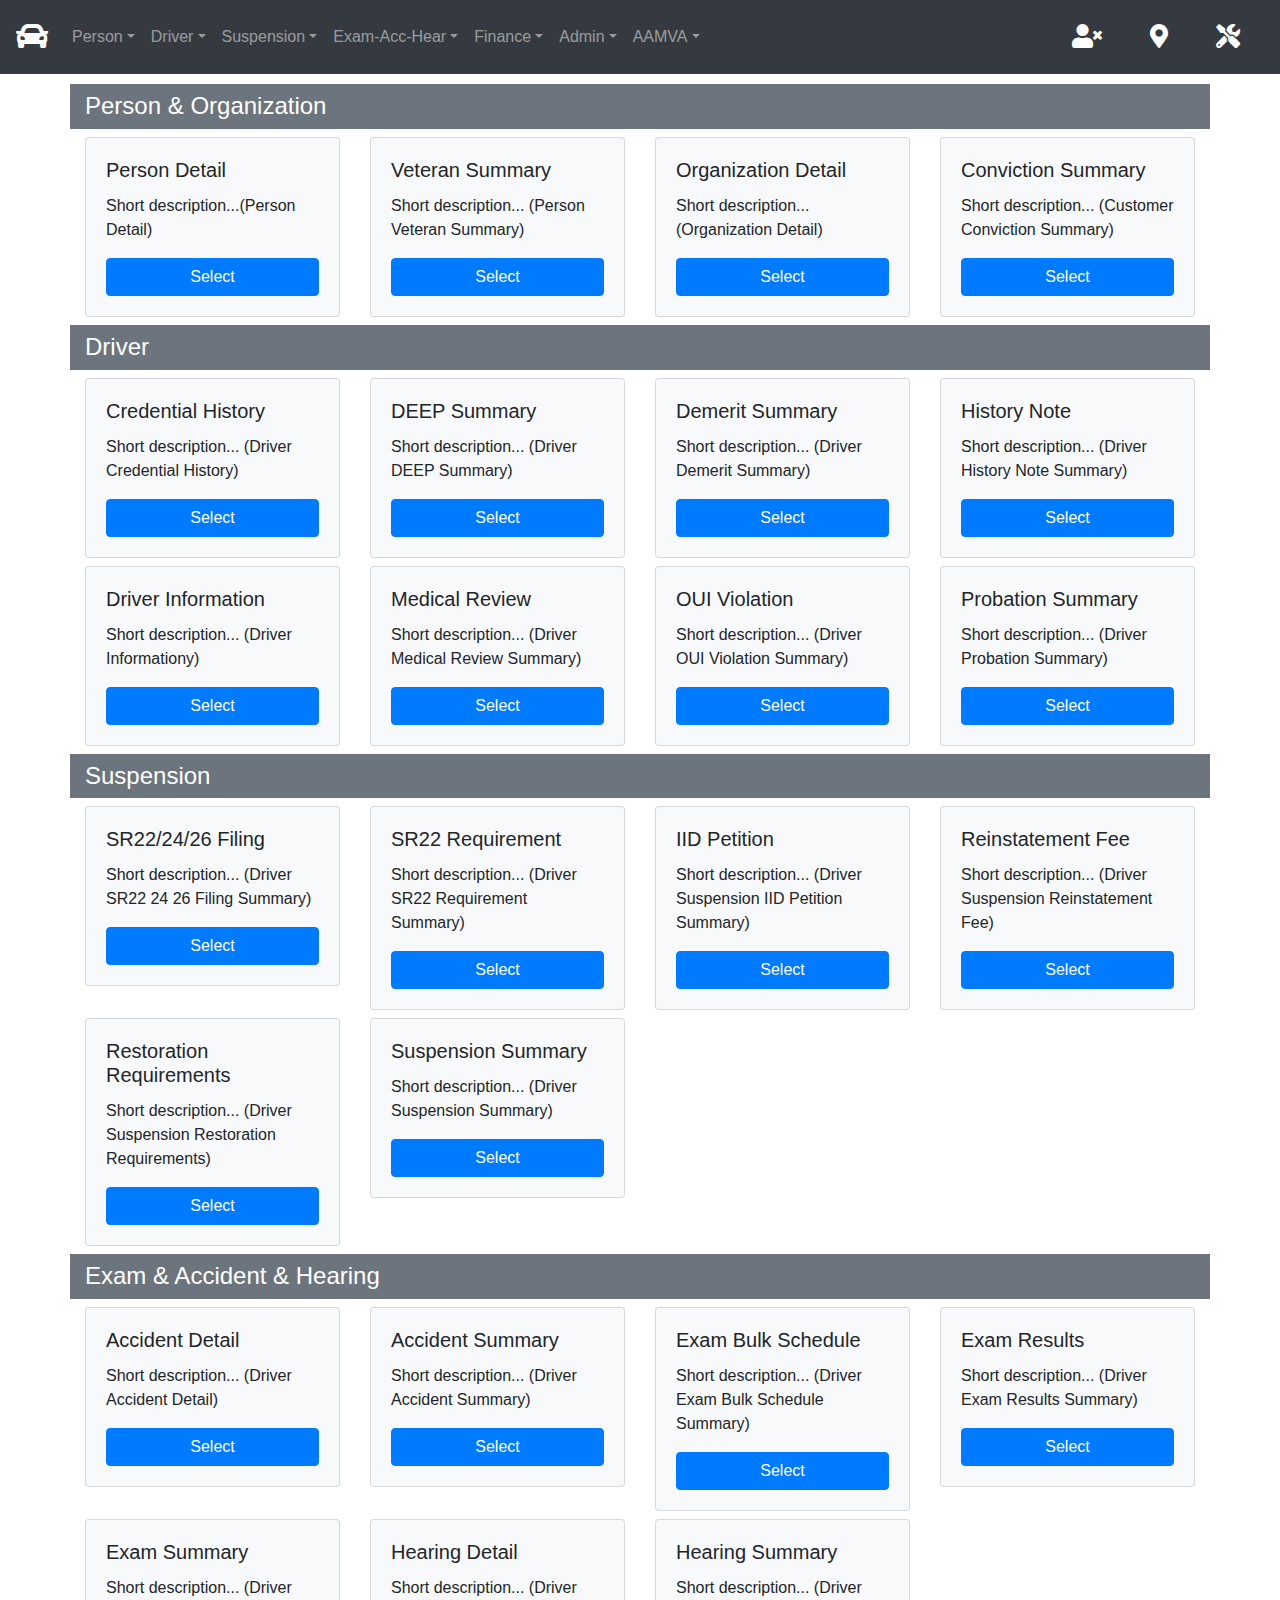
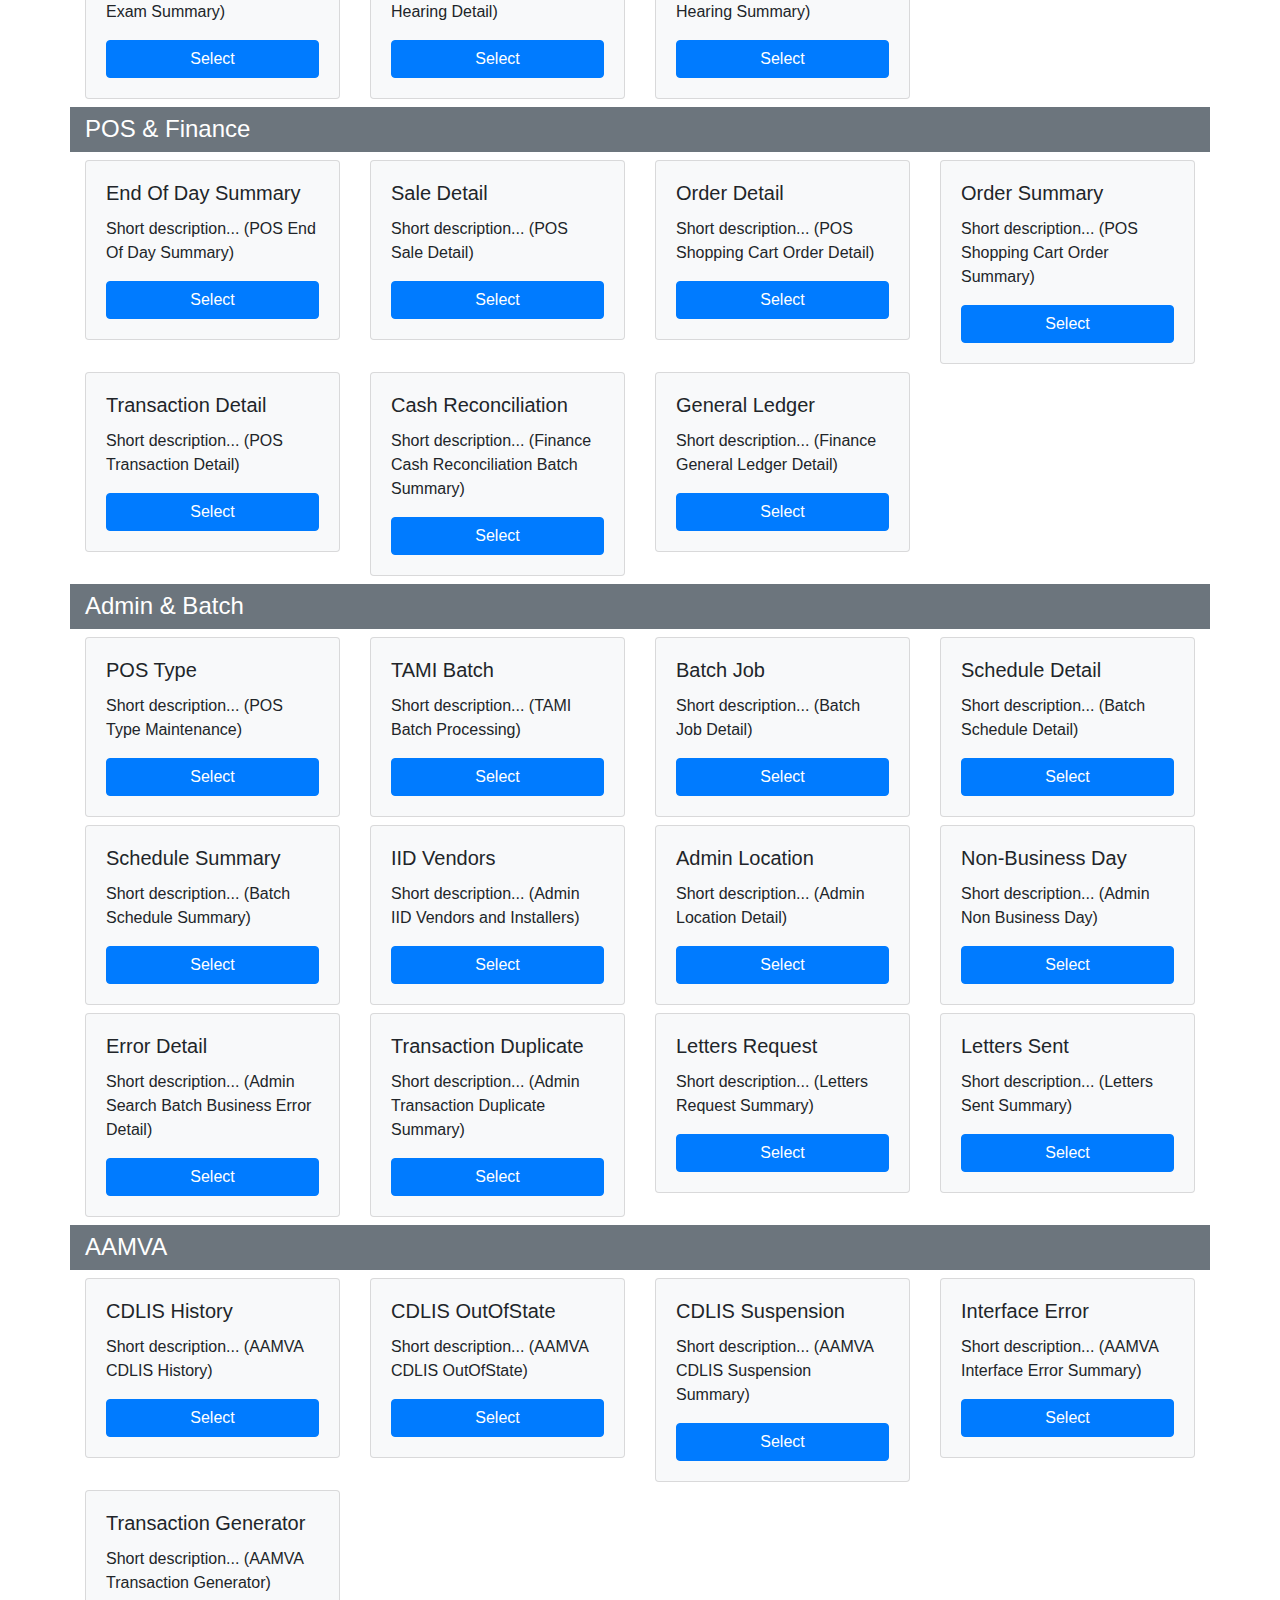
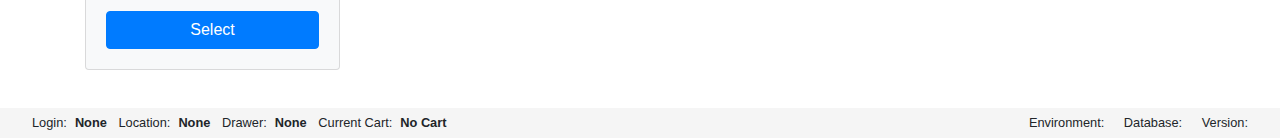
<file: Presentation/template-home.html>
<!doctype html>
<html lang="en">
    <head>
        <!-- Required meta tags -->
        <meta charset="utf-8">
        <meta name="viewport" content="width=device-width, initial-scale=1, shrink-to-fit=no">
        <meta name="description" content="BMV Project">
        <meta name="author" content="Dmitry Kolomyitsev">

        <!-- Bootstrap CSS -->
        <link rel="stylesheet" href="bootstrap/css/bootstrap.min.css">

        <link rel="stylesheet" href="fontawesome/css/fontawesome.min.css">
        <link rel="stylesheet" href="fontawesome/css/brands.min.css">
        <link rel="stylesheet" href="fontawesome/css/solid.min.css">

        <link rel="stylesheet" href="css/customStyles2.css">

        <title>Home Templates</title>
    </head>
    <body>
        <header>

<!-- Fixed navbar -->
<nav class="navbar navbar-expand-lg navbar-dark fixed-top bg-dark">
    <a class="navbar-brand" title="BMV Home" style="font-size: 2em; color:white" href="#" onClick="goHome();return false;">
        <i id="bmvLetter" class="fas fa-car"></i>
    </a>
    <button class="navbar-toggler" type="button" data-toggle="collapse" data-target="#navbarCollapse" aria-controls="navbarCollapse" aria-expanded="false" aria-label="Toggle navigation">
      <span class="navbar-toggler-icon"></span>
    </button>
    <div class="collapse navbar-collapse" id="navbarCollapse">
      <ul class="navbar-nav mr-auto">

        <!-- Person & Organization -->
        <li class="nav-item dropdown">
            <a class="nav-link dropdown-toggle" id="navbarDropdownMenuLink-1" 
                data-toggle="dropdown" aria-haspopup="true" 
                title="Person & Organization" aria-expanded="false">Person</a>
            <div class="dropdown-menu dropdown-secondary" 
                aria-labelledby="navbarDropdownMenuLink-1">
                <a href="template-person.html" class="dropdown-item" title="Short description...(Person Detail)">Person</a>
                <a href="template-under.html" class="dropdown-item" title="Short description... (Person Veteran Summary)">Veteran</a>
                <a href="template-under.html" class="dropdown-item" title="Short description... (Organization Detail)">Organization</a>
                <a href="template-under.html" class="dropdown-item" title="Short description... (Customer Conviction Summary)">Conviction</a>
            </div>
        </li>

        <!-- Driver -->
        <li class="nav-item dropdown">
            <a class="nav-link dropdown-toggle" id="navbarDropdownMenuLink-2" 
                data-toggle="dropdown" aria-haspopup="true" 
                title="Driver" aria-expanded="false">Driver</a>
            <div class="dropdown-menu dropdown-secondary" 
                aria-labelledby="navbarDropdownMenuLink-2">
                <a href="template-under.html" class="dropdown-item" title="Short description... (Driver Credential History)">Credential History</a>
                <a href="template-under.html" class="dropdown-item" title="Short description... (Driver DEEP Summary)">DEEP Summary</a>
                <a href="template-under.html" class="dropdown-item" title="Short description... (Driver Demerit Summary)">Demerit Summary</a>
                <a href="template-under.html" class="dropdown-item" title="Short description... (Driver History Note Summary)">History Note</a>
                <a href="template-driver.html" class="dropdown-item" title="Short description... (Driver Information)">Information</a>
                <a href="template-under.html" class="dropdown-item" title="Short description... (Driver Medical Review Summary)">Medical Review</a>
                <a href="template-under.html" class="dropdown-item" title="Short description... (Driver OUI Violation Summary)">OUI Violation</a>
                <a href="template-under.html" class="dropdown-item" title="Short description... (Driver Probation Summary)">Probation</a>
            </div>
        </li>

        <!-- Suspension -->
        <li class="nav-item dropdown">
            <a class="nav-link dropdown-toggle" id="navbarDropdownMenuLink-3" 
                data-toggle="dropdown" aria-haspopup="true" 
                title="Suspension" aria-expanded="false">Suspension</a>
            <div class="dropdown-menu dropdown-secondary" 
                aria-labelledby="navbarDropdownMenuLink-3">
                <a href="template-under.html" class="dropdown-item" title="Short description... (Driver SR22 24 26 Filing Summary)">SR22/24/26 Filing</a>
                <a href="template-under.html" class="dropdown-item" title="Short description... (Driver SR22 Requirement Summary)">SR22 Requirement</a>
                <a href="template-under.html" class="dropdown-item" title="Short description... (Driver Suspension IID Petition Summary)">IID Petition</a>
                <a href="template-under.html" class="dropdown-item" title="Short description... (Driver Suspension Reinstatement Fee)">Reinstatement Fee</a>
                <a href="template-under.html" class="dropdown-item" title="Short description... (Driver Suspension Restoration Requirements)">Restoration Requirements</a>
                <a href="template-under.html" class="dropdown-item" title="Short description... (Driver Suspension Summary)">Summary</a>
            </div>
        </li>

        <li class="nav-item dropdown">
            <a class="nav-link dropdown-toggle" id="navbarDropdownMenuLink-4" 
                data-toggle="dropdown" aria-haspopup="true" 
                title="Exam & Accident & Hearing" aria-expanded="false">Exam-Acc-Hear</a>
            <div class="dropdown-menu dropdown-secondary" 
                aria-labelledby="navbarDropdownMenuLink-4">
                <a href="template-under.html" class="dropdown-item" title="Short description... (Driver Accident Detail)">Accident Detail</a>
                <a href="template-under.html" class="dropdown-item" title="Short description... (Driver Accident Summary)">Accident Summary</a>
                <a href="template-under.html" class="dropdown-item" title="Short description... (Driver Exam Bulk Schedule Summary)">Exam Bulk Schedule</a>
                <a href="template-under.html" class="dropdown-item" title="Short description... (Driver Exam Results Summary)">Exam Results</a>
                <a href="template-under.html" class="dropdown-item" title="Short description... (Driver Exam Summary)">Exam Summary</a>
                <a href="template-under.html" class="dropdown-item" title="Short description... (Driver Hearing Detail)">Hearing Detail</a>
                <a href="template-under.html" class="dropdown-item" title="Short description... (Driver Hearing Summary)">Hearing Summary</a>
            </div>
        </li>

        <li class="nav-item dropdown">
            <a class="nav-link dropdown-toggle" id="navbarDropdownMenuLink-4" 
                data-toggle="dropdown" aria-haspopup="true" 
                title="POS & Finance" aria-expanded="false">Finance</a>
            <div class="dropdown-menu dropdown-secondary" 
                aria-labelledby="navbarDropdownMenuLink-4">
                <a href="template-under.html" class="dropdown-item" title="Short description... (POS End Of Day Summary)">End Of Day Summary</a>
                <a href="template-under.html" class="dropdown-item" title="Short description... (POS Sale Detail)">Sale Detail</a>
                <a href="template-under.html" class="dropdown-item" title="Short description... (POS Shopping Cart Order Detail)">Order Detail</a>
                <a href="template-under.html" class="dropdown-item" title="Short description... (POS Shopping Cart Order Summary)">Order Summary</a>
                <a href="template-under.html" class="dropdown-item" title="Short description... (POS Transaction Detail)">Transaction Detail</a>
                <a href="template-under.html" class="dropdown-item" title="Short description... (Finance Cash Reconciliation Batch Summary)">Cash Reconciliation</a>
                <a href="template-under.html" class="dropdown-item" title="Short description... (Finance General Ledger Detail)">General Ledger</a>
            </div>
        </li>

        <li class="nav-item dropdown">
            <a class="nav-link dropdown-toggle" id="navbarDropdownMenuLink-4" 
                data-toggle="dropdown" aria-haspopup="true" 
                title="Admin & Batch" aria-expanded="false">Admin</a>
            <div class="dropdown-menu dropdown-secondary" 
                aria-labelledby="navbarDropdownMenuLink-4">
                <a href="template-under.html" class="dropdown-item" title="Short description... (POS Type Maintenance)">POS Type</a>
                <a href="template-under.html" class="dropdown-item" title="Short description... (TAMI Batch Processing)">TAMI</a>
                <a href="template-under.html" class="dropdown-item" title="Short description... (Batch Job Detail)">Job Detail</a>
                <a href="template-under.html" class="dropdown-item" title="Short description... (Batch Schedule Detail)">Schedule Detail</a>
                <a href="template-under.html" class="dropdown-item" title="Short description... (Admin IID Vendors and Installers)">IID Vendors</a>
                <a href="template-under.html" class="dropdown-item" title="Short description... (Admin Location Detail)">Location</a>
                <a href="template-under.html" class="dropdown-item" title="Short description... (Admin Non Business Day)">Non-Business Day</a>
                <a href="template-under.html" class="dropdown-item" title="Short description... (Admin Search Batch Business Error Detail)">Business Error Detail</a>
                <a href="template-under.html" class="dropdown-item" title="Short description... (Admin Transaction Duplicate Summary)">Transaction Duplicate</a>
                <a href="template-under.html" class="dropdown-item" title="Short description... (Letters Request Summary)">Letters Request</a>
                <a href="template-under.html" class="dropdown-item" title="Short description... (Letters Sent Summary)">Letters Sent</a>
            </div>
        </li>

        <li class="nav-item dropdown">
            <a class="nav-link dropdown-toggle" id="navbarDropdownMenuLink-4" 
                data-toggle="dropdown" aria-haspopup="true" 
                title="AAMVA" aria-expanded="false">AAMVA</a>
            <div class="dropdown-menu dropdown-secondary" 
                aria-labelledby="navbarDropdownMenuLink-4">
                <a href="template-under.html" class="dropdown-item" title="Short description... (AAMVA CDLIS History)">CDLIS History</a>
                <a href="template-under.html" class="dropdown-item" title="Short description... (AAMVA CDLIS OutOfState)">CDLIS OutOfState</a>
                <a href="template-under.html" class="dropdown-item" title="Short description... (AAMVA CDLIS Suspension Summary)">CDLIS Suspension</a>
                <a href="template-under.html" class="dropdown-item" title="Short description... (AAMVA Interface Error Summary)">Interface Error</a>
                <a href="template-under.html" class="dropdown-item" title="Short description... (AAMVA Transaction Generator)">Transaction Generator</a>
            </div>
        </li>

      </ul>
      <form class="form-inline">

          <a href="#" id="bmvLoginLink" onClick="bmvLogin();return false;" title="Login" style="font-size: 1.5em; color:white" class="px-4">
            <i id="bmvLogin" class="fas fa-user-times"></i>
          </a>

          <a href="#" id="bmvLocationLink" onClick="bmvLocation();return false;" title="Set location" style="font-size: 1.5em; color:white" class="px-4">
            <i id="bmvLocation" class="fas fa-map-marker-alt"></i>
          </a>
          
          <a href="#" title="Configuration" onClick="bmvConfig();return false;" style="font-size: 1.5em; color:white" class="px-4">
            <i class="fas fa-tools"></i></a>
      </form>
    </div>
  </nav>            

        </header>
        
        <main role="main" class="container">

<!-- Login modal -->
<div class="modal" id="myLogin">
    <div class="modal-dialog">
        <div class="modal-content">
        
        <!-- Modal Header -->
        <div class="modal-header">
            <h4 class="modal-title mx-auto"><i class="fas fa-user-cog"></i> Login</h4>
            <button type="button" class="close" data-dismiss="modal">&times;</button>
        </div>
        
        <!-- Modal body -->
        <div class="modal-body">
            <div class="row mx-auto">
                <div class="col-sm-12 mb-2">
                        <input type="text" disabled="true" id="login" class="fadeIn second" name="login" placeholder="login">    
                </div>
                <div class="col-sm-12">
                        <input type="password" disabled="true" id="password" class="fadeIn third" name="password" placeholder="password">    
                </div>
            </div>

        </div>
        
        <!-- Modal footer -->
        <div class="modal-footer">
            <button type="button" class="btn btn-danger" data-dismiss="modal">Login</button>
        </div>
        
        </div>
    </div>
</div>

<!-- Location modal -->
<div class="modal" id="myLocation">
    <div class="modal-dialog">
        <div class="modal-content">
        
        <!-- Modal Header -->
        <div class="modal-header">
            <h4 class="modal-title mx-auto"><i class="fas fa-search-location"></i> Set Location</h4>
            <button type="button" class="close" data-dismiss="modal">&times;</button>
        </div>
        
        <!-- Modal body -->
        <div class="modal-body">
            <div class="row mx-auto">
                <div class="col-4 mb-2">
                    Location:
                </div>
                <div class="col-8 mb-2">
                        <select name="selec1" id="select1">
                                <option value="200000021">INFORMATION SERVICES</option>
                                <option value="100000142">AUGUSTA BRANCH</option>
                                <option value="100000143">BANGOR BRANCH</option>
                                <option value="100000144">CALAIS BRANCH</option>
                                <option value="100000145">CARIBOU BRANCH</option>
                            </select>
                </div>
                <div class="col-4 mb-2">
                        Cash Drawer:
                    </div>

                <div class="col-8 mb-2">
                    <select name="selec2" id="select2">
                        <option value="200000021">IS07 - UNASSIGNED</option>
                        <option value="200000021">IS08 - UNASSIGNED</option>
                        <option value="200000021">IS09 - UNASSIGNED</option>
                        <option value="200000021">IS10 - UNASSIGNED</option>
                        <option value="100000142">AUGU01 - UNASSIGNED</option>
                        <option value="100000142">AUGU02 - UNASSIGNED</option>
                        <option value="100000142">AUGU03 - UNASSIGNED</option>
                        <option value="100000142">AUGU04 - UNASSIGNED</option>
                        <option value="100000142">AUGU05 - UNASSIGNED</option>                                    
                        <option value="100000143">BNGR01 - UNASSIGNED</option>
                        <option value="100000143">BNGR02 - UNASSIGNED</option>
                        <option value="100000143">BNGR03 - UNASSIGNED</option>                                    
                        <option value="100000144">CALA01 - UNASSIGNED</option>
                        <option value="100000144">CALA02 - UNASSIGNED</option>
                        <option value="100000144">CALA03 - UNASSIGNED</option>
                        <option value="100000144">CALA04 - UNASSIGNED</option>
                        <option value="100000144">CALA05 - UNASSIGNED</option>
                        <option value="100000145">CARI01 - UNASSIGNED</option>
                        <option value="100000145">CARI02 - UNASSIGNED</option>
                        <option value="100000145">CARI03 - UNASSIGNED</option>
                        </select>                                        
                </div>
            </div>
        </div>
        
        <!-- Modal footer -->
        <div class="modal-footer">
            <button id="setLocationBtn" type="button" class="btn btn-danger" data-dismiss="modal">Select</button>
        </div>
        
        </div>
    </div>
</div>

<!-- Configuration modal -->
<div class="modal" id="myConfiguration">
    <div class="modal-dialog">
        <div class="modal-content">
        
        <!-- Modal Header -->
        <div class="modal-header">
            <h4 class="modal-title mx-auto"><i class="fas fa-toolbox"></i> Configuration</h4>
            <button type="button" class="close" data-dismiss="modal">&times;</button>
        </div>
        
        <!-- Modal body -->
        <div class="modal-body">
            <div class="row">

                <div class="col-1 my-3"></div>
                <div class="shadow col-10 my-3">
                    <div class="row">
                        <h5 class="col-12 mb-2">Config Data</h5>
                        <div class="col-4 mb-2">Environment:</div>
                        <div class="col-8 mb-2"><span id="environmentConfigId" class="font-weight-bold"></span></div>
                        <div class="col-4 mb-2">Database:</div>
                        <div class="col-8 mb-2"><span id="databaseConfigId" class="font-weight-bold"></span></div>
                        <div class="col-4 mb-2">Version</div>
                        <div class="col-8 mb-2"><span id="versionConfigId" class="font-weight-bold"></span></div>
                    </div>
                </div>
                <div class="col-1 my-3"></div>

                <div class="col-1 my-3"></div>
                <div class="shadow col-10 my-3">
                    <div class="row">
                        <h5 class="col-12">User Data</h5>
                        <div class="col-4 mb-2">Login:</div>
                        <div class="col-8 mb-2"><span id="loginConfigId" class="font-weight-bold"></span></div>
                        <div class="col-4 mb-2">Location:</div>
                        <div class="col-8 mb-2"><span id="locationConfigId" class="font-weight-bold"></span></div>
                        <div class="col-4 mb-2">Drawer:</div>
                        <div class="col-8 mb-2"><span id="draverConfigId" class="font-weight-bold"></span></div>
                        <div class="col-4 mb-2">Current Cart:</div>
                        <div class="col-8 mb-2"><span id="currentCartConfigId" class="font-weight-bold"></span></div>
                    </div>
                </div>
                <div class="col-1 my-3"></div>

                <div class="col-1 my-3"></div>
                <div class="shadow col-10 my-3">
                    <div class="row">
                        <h5 class="col-12">Misc. Data</h5>
                        <div class="col-4 mb-2">Color Shema:</div>
                        <div class="col-8 mb-2">
                            <select>
                                <option value="1">Black</option>
                                <option value="2">Blue</option>
                                <option value="3">Green</option>
                            </select>
                        </div>
                        <div class="col-4 mb-2">Font Size:</div>
                        <div class="col-8 mb-2">
                            <select>
                                <option value="1">Small</option>
                                <option value="2">Normal</option>
                                <option value="3">Large</option>
                                <option value="4">X-Large</option>
                            </select>
                        </div>
                    </div>
                </div>
                <div class="col-1 my-3"></div>

            </div>
        </div>
        
        <!-- Modal footer -->
        <div class="modal-footer">
            <button type="button" class="btn btn-danger" data-dismiss="modal">Close</button>
        </div>
        
        </div>
    </div>
</div>








<!-- Search Modal -->
<div class="modal" id="mySearch">
    <div class="modal-dialog modal-xl">
      <div class="modal-content">
  
        <!-- Modal Header -->
        <div class="modal-header">
          <h4 class="modal-title mx-auto"><i class="fas fa-users"></i> Search</h4>
          <button type="button" class="close" data-dismiss="modal">&times;</button>
        </div>
  
        <!-- Modal body -->
        <div class="modal-body">

                <div class="row">
                
                        <!-- Search -->                    
                        <div class="col-12 shadow mb-3">
                                <ul class="nav nav-tabs">
                                        <li class="nav-item">
                                          <a class="nav-link active" data-toggle="tab" href="#tab1">Driver</a>
                                        </li>
                                        <li class="nav-item">
                                          <a class="nav-link" data-toggle="tab" href="#tab2">Lic./History</a>
                                        </li>
                                        <li class="nav-item">
                                          <a class="nav-link" data-toggle="tab" href="#tab3">SSN</a>
                                        </li>
                                      </ul>
                                    
                                      <!-- Tab panes -->
                                      <div class="tab-content">
                                        <div id="tab1" class="container tab-pane active"><br>
                <form>
                    <div class="form-row">
                        
                        <div class="form-group col-md-3">
                            <input title="First Name" type="text" class="form-control" placeholder="First Name"/>
                        </div>
                        <div class="form-group col-md-3">
                            <input title="Middle Name" type="text" class="form-control" placeholder="Middle Name"/>
                        </div>
                        <div class="form-group col-md-3">
                            <input title="Last Name" type="text" class="form-control" placeholder="Last Name"/>
                        </div>
                        <div class="form-group col-md-3">
                            <input title="Suffix" type="text" class="form-control" placeholder="Suffix"/>
                        </div>
                
                        <div class="form-group col-md-3">
                            <input title="Birth Date" type="text" class="form-control" placeholder="Birth Date"/>
                        </div>
                        <div class="form-group col-md-3">
                            <select title="Sex" id="searchSexId" class="form-control">
                                <option selected>Sex</option>
                                <option>Female</option>
                                <option>Male</option>
                                <option>Non-Binary</option>
                            </select>
                
                        </div>
                        <div class="form-group col-md-3">
                            <input title="City" type="text" class="form-control" placeholder="City"/>
                        </div>
                        <div class="form-group col-md-3">
                            <select title="State or Province" id="searchStateId" class="form-control">
                                <option selected>State/Province</option>
                                <option>Alabama</option>
                                <option>Alaska</option>
                                <option>Arizona</option>
                                <option>Arkansas</option>
                                <option>California</option>
                                <option>Colorado</option>
                            </select>
                                
                        </div>
                
                        <div class="form-group col-md-3">
                            <input title="Zip" type="text" class="form-control" placeholder="Zip"/>
                        </div>
                        <div class="form-group col-md-3">
                            <input title="Extended Zip" type="text" class="form-control" placeholder="Zip Extension"/>
                        </div>
                        <div class="form-group col-md-3">
                            <select title="Soundex" id="searchSoundexId" class="form-control">
                                <option>Soundex</option>
                                <option>Yes</option>
                                <option selected>No</option>
                            </select>
                        
                        </div>
                        <div class="form-group col-md-3">
                                <select title="All Customers" id="searchAllId" class="form-control">
                                    <option>All Customers</option>
                                    <option selected>Yes</option>
                                    <option>No</option>
                                </select>
                            
                        </div>
                    </div>
                    <div class="text-right mb-2">
                        <button type="submit" class="btn btn-success">Search</button>
                        <button class="btn btn-warning">Clear</button>
                    </div>
                </form>
                                        </div>
                
                                        <div id="tab2" class="container tab-pane fade"><br>
                <form>
                    <div class="form-row">
                        <div class="form-group col-md-6">
                            <input title="ME Lic./History Number" type="text" class="form-control" placeholder="ME Lic./History Number"/>
                        </div>
                        <div class="form-group col-md-6">
                            <select title="All Customers" id="searchAllId" class="form-control">
                            <option>All Customers</option>
                            <option selected>Yes</option>
                            <option>No</option>
                            </select>
                        </div>                        
                    </div>
                    <div class="text-right mb-2">
                        <button type="submit" class="btn btn-success">Search</button>
                        <button class="btn btn-warning">Clear</button>
                    </div>        
                </form>                            
                                        </div>
                
                                        <div id="tab3" class="container tab-pane fade"><br>
                <form>
                    <div class="form-row">
                        <div class="form-group col-md-12">
                            <input title="Social Security" type="text" class="form-control" placeholder="SSN"/>
                        </div>
                    </div>
                    <div class="text-right mb-2">
                        <button type="submit" class="btn btn-success">Search</button>
                        <button class="btn btn-warning">Clear</button>
                    </div>    
                </form>                            
                                        </div>
                                      </div>
                                    </div>
                
                        <!-- Result -->                    
                        <div class="col-12">
                
                <table class="table table-striped">
                <thead class="thead-light">
                <tr>
                    <th>Name</th>
                    <th>DOB</th>
                    <th>License</th>
                    <th>Status</th>
                    <th class="d-none d-md-table-cell">City</th>
                    <th class="d-none d-md-table-cell">State</th>
                    <th class="d-none d-md-table-cell">Exp.Year</th>
                    <th class="d-none d-md-table-cell">DOT</th>
                </tr>
                </thead>
                <tbody>
                    <tr> 
                        <td><a href="#">DUCK, DAFFY D</a></td>
                        <td>01/01/1985</td>
                        <td>3482336</td>
                        <td>A</td>
                        <td class="d-none d-md-table-cell">AUGUSTA</td>
                        <td class="d-none d-md-table-cell">ME</td>
                        <td class="d-none d-md-table-cell">2020</td>
                        <td class="d-none d-md-table-cell"></td>
                    </tr>
                    <tr>        
                        <td><a href="#">DUCK, DOTTIE F</a></td>
                        <td>06/28/1983</td>
                        <td>5668335</td>
                        <td>V</td>
                        <td class="d-none d-md-table-cell">WESTBROOK</td>
                        <td class="d-none d-md-table-cell">ME</td>
                        <td class="d-none d-md-table-cell">2017</td>
                        <td class="d-none d-md-table-cell"></td>
                    </tr>
                    <tr>        
                        <td><a href="#">MOUSE, MICKEY</a></td>
                        <td>11/01/2000</td>
                        <td>8986363</td>
                        <td>A</td>
                        <td class="d-none d-md-table-cell">AUGUSTA</td>
                        <td class="d-none d-md-table-cell">ME</td>
                        <td class="d-none d-md-table-cell">2024</td>
                        <td class="d-none d-md-table-cell"></td>
                    </tr>
                    <tr>        
                        <td><a href="#">MOUSE, MINI</a></td>
                        <td>11/01/1964</td>
                        <td>2300302</td>
                        <td>S</td>
                        <td class="d-none d-md-table-cell">MY TOWN</td>
                        <td class="d-none d-md-table-cell">ME</td>
                        <td class="d-none d-md-table-cell"></td>
                        <td class="d-none d-md-table-cell"></td>
                    </tr>                
                </tbody>
                
                </table>
                
                        </div>    
                
                
                
                    </div>
                












        </div>
  
        <!-- Modal footer -->
        <div class="modal-footer">
          <button type="button" class="btn btn-danger" data-dismiss="modal">Close</button>
        </div>
  
      </div>
    </div>
  </div>

<!-- Dummy modal -->
<div class="modal" id="myDummy">
    <div class="modal-dialog">
      <div class="modal-content">
  
        <!-- Modal Header -->
        <div class="modal-header">
          <h4 id="dummyReport" class="modal-title mx-auto"><i class="fas fa-list"></i> Reports</h4>
          <h4 id="dummyLetter" class="modal-title mx-auto"><i class="fas fa-envelope"></i> Letters</h4>
          <h4 id="dummyCheckout" class="modal-title mx-auto"><i class="fas fa-hand-holding-usd"></i> Checkout</h4>
          <h4 id="dummyHelp" class="modal-title mx-auto"><i class="fas fa-question-circle"></i> Help</h4>
          <h4 id="dummyReset" class="modal-title mx-auto"><i class="fas fa-broom"></i> Reset</h4>
          <button type="button" class="close" data-dismiss="modal">&times;</button>
        </div>
  
        <!-- Modal body -->
        <div class="modal-body">
          <p id="textReport">Dummy Report Page. Lorem ipsum dolor sit amet consectetur adipisicing elit. Incidunt in sapiente ipsum soluta est hic ducimus deleniti molestiae totam corrupti?</p>
          <p id="textLetter">Dummy Letter Page. Lorem ipsum dolor, sit amet consectetur adipisicing elit. Maiores delectus suscipit magnam odit quo non officia cum illum quibusdam obcaecati.</p>
          <p id="textCheckout">Dummy Checkout for Cart No: ######### Lorem ipsum dolor sit amet consectetur adipisicing elit. Recusandae porro assumenda aperiam, possimus blanditiis ut tempore quo repudiandae reprehenderit dolore.</p>
          <p id="textHelp">Dummy Help Page. Lorem ipsum dolor sit amet consectetur, adipisicing elit. Aliquid dicta quia explicabo, repellendus alias non velit molestiae earum iste fuga.</p>
          <p id="textReset">Dummy: If Current Page is dirty - RESET DATA. Lorem ipsum dolor sit amet consectetur adipisicing elit. Corrupti in obcaecati ratione nam eum deserunt nesciunt pariatur distinctio officia quisquam.</p>
        </div>
  
        <!-- Modal footer -->
        <div class="modal-footer">
          <button type="button" class="btn btn-danger" data-dismiss="modal">Close</button>
        </div>
  
      </div>
    </div>
  </div>














            <!-- Person & Organization -->
            <div class="row mt-4">
                <h4  class="col-sm-12 bg-secondary text-white py-2">Person &amp; Organization</h4>

                <div class="col-lg-3 col-md-4 col-sm-6 mb-2">
                    <div class="card card-body bg-light">
                        <h5 class="card-title">Person Detail</h5> 
                        <p class="card-text">Short description...(Person Detail)</p>
                        <a href="template-person.html" class="btn btn-primary">Select</a>
                    </div>
                </div>
    
                <div class="col-lg-3 col-md-4 col-sm-6 mb-2">
                    <div class="card card-body bg-light">
                        <h5 class="card-title">Veteran Summary</h5> 
                        <p class="card-text">Short description... (Person Veteran Summary)</p>
                        <a href="template-under.html" class="btn btn-primary">Select</a>
                    </div>
                </div>

                <div class="col-lg-3 col-md-4 col-sm-6 mb-2">
                    <div class="card card-body bg-light">
                        <h5 class="card-title">Organization Detail</h5> 
                        <p class="card-text">Short description... (Organization Detail)</p>
                        <a href="template-under.html" class="btn btn-primary">Select</a>
                    </div>
                </div>
                    
                <div class="col-lg-3 col-md-4 col-sm-6 mb-2">
                    <div class="card card-body bg-light">
                        <h5 class="card-title">Conviction Summary</h5> 
                        <p class="card-text">Short description... (Customer Conviction Summary)</p>
                        <a href="template-under.html" class="btn btn-primary">Select</a>
                    </div>
                </div>
    
            </div>

            <!-- Driver -->
            <div class="row">
                <h4  class="col-sm-12 bg-secondary text-white py-2">Driver</h4>

                <div class="col-lg-3 col-md-4 col-sm-6 mb-2">
                    <div class="card card-body bg-light">
                        <h5 class="card-title">Credential History</h5> 
                        <p class="card-text">Short description... (Driver Credential History)</p>
                        <a href="template-under.html" class="btn btn-primary">Select</a>
                    </div>
                </div>
    
                <div class="col-lg-3 col-md-4 col-sm-6 mb-2">
                    <div class="card card-body bg-light">
                        <h5 class="card-title">DEEP Summary</h5> 
                        <p class="card-text">Short description... (Driver DEEP Summary)</p>
                        <a href="template-under.html" class="btn btn-primary">Select</a>
                    </div>
                </div>

                <div class="col-lg-3 col-md-4 col-sm-6 mb-2">
                    <div class="card card-body bg-light">
                        <h5 class="card-title">Demerit Summary</h5> 
                        <p class="card-text">Short description... (Driver Demerit Summary)</p>
                        <a href="template-under.html" class="btn btn-primary">Select</a>
                    </div>
                </div>
                    
                <div class="col-lg-3 col-md-4 col-sm-6 mb-2">
                    <div class="card card-body bg-light">
                        <h5 class="card-title">History Note</h5> 
                        <p class="card-text">Short description... (Driver History Note Summary)</p>
                        <a href="template-under.html" class="btn btn-primary">Select</a>
                    </div>
                </div>
    
                <div class="col-lg-3 col-md-4 col-sm-6 mb-2">
                    <div class="card card-body bg-light">
                        <h5 class="card-title">Driver Information</h5> 
                        <p class="card-text">Short description... (Driver Informationy)</p>
                        <a href="template-driver.html" class="btn btn-primary">Select</a>
                    </div>
                </div>

                <div class="col-lg-3 col-md-4 col-sm-6 mb-2">
                    <div class="card card-body bg-light">
                        <h5 class="card-title">Medical Review</h5> 
                        <p class="card-text">Short description... (Driver Medical Review Summary)</p>
                        <a href="template-under.html" class="btn btn-primary">Select</a>
                    </div>
                </div>

                <div class="col-lg-3 col-md-4 col-sm-6 mb-2">
                    <div class="card card-body bg-light">
                        <h5 class="card-title">OUI Violation</h5> 
                        <p class="card-text">Short description... (Driver OUI Violation Summary)</p>
                        <a href="template-under.html" class="btn btn-primary">Select</a>
                    </div>
                </div>
                    
                <div class="col-lg-3 col-md-4 col-sm-6 mb-2">
                    <div class="card card-body bg-light">
                        <h5 class="card-title">Probation Summary</h5> 
                        <p class="card-text">Short description... (Driver Probation Summary)</p>
                        <a href="template-under.html" class="btn btn-primary">Select</a>
                    </div>
                </div>
    
            </div>

                <!-- Suspension -->
                <div class="row">
                    <h4  class="col-sm-12 bg-secondary text-white py-2">Suspension</h4>

                    <div class="col-lg-3 col-md-4 col-sm-6 mb-2">
                        <div class="card card-body bg-light">
                            <h5 class="card-title">SR22/24/26 Filing</h5> 
                            <p class="card-text">Short description... (Driver SR22 24 26 Filing Summary)</p>
                            <a href="template-under.html" class="btn btn-primary">Select</a>
                        </div>
                    </div>
    
                    <div class="col-lg-3 col-md-4 col-sm-6 mb-2">
                        <div class="card card-body bg-light">
                            <h5 class="card-title">SR22 Requirement</h5> 
                            <p class="card-text">Short description... (Driver SR22 Requirement Summary)</p>
                            <a href="template-under.html" class="btn btn-primary">Select</a>
                        </div>
                    </div>

                    <div class="col-lg-3 col-md-4 col-sm-6 mb-2">
                        <div class="card card-body bg-light">
                            <h5 class="card-title">IID Petition</h5> 
                            <p class="card-text">Short description... (Driver Suspension IID Petition Summary)</p>
                            <a href="template-under.html" class="btn btn-primary">Select</a>
                        </div>
                    </div>

                    <div class="col-lg-3 col-md-4 col-sm-6 mb-2">
                        <div class="card card-body bg-light">
                            <h5 class="card-title">Reinstatement Fee</h5> 
                            <p class="card-text">Short description... (Driver Suspension Reinstatement Fee)</p>
                            <a href="template-under.html" class="btn btn-primary">Select</a>
                        </div>
                    </div>

                    <div class="col-lg-3 col-md-4 col-sm-6 mb-2">
                        <div class="card card-body bg-light">
                            <h5 class="card-title">Restoration Requirements</h5> 
                            <p class="card-text">Short description... (Driver Suspension Restoration Requirements)</p>
                            <a href="template-under.html" class="btn btn-primary">Select</a>
                        </div>
                    </div>
    
                    <div class="col-lg-3 col-md-4 col-sm-6 mb-2">
                        <div class="card card-body bg-light">
                            <h5 class="card-title">Suspension Summary</h5> 
                            <p class="card-text">Short description... (Driver Suspension Summary)</p>
                            <a href="template-under.html" class="btn btn-primary">Select</a>
                        </div>
                    </div>
                        
                </div>

                <!-- Exam & Accident & Hearing -->
                <div class="row">
                        <h4  class="col-sm-12 bg-secondary text-white py-2">Exam &amp; Accident &amp; Hearing</h4>
    
                        <div class="col-lg-3 col-md-4 col-sm-6 mb-2">
                            <div class="card card-body bg-light">
                                <h5 class="card-title">Accident Detail</h5> 
                                <p class="card-text">Short description... (Driver Accident Detail)</p>
                                <a href="template-under.html" class="btn btn-primary">Select</a>
                            </div>
                        </div>
                
                        <div class="col-lg-3 col-md-4 col-sm-6 mb-2">
                            <div class="card card-body bg-light">
                                <h5 class="card-title">Accident Summary</h5> 
                                <p class="card-text">Short description... (Driver Accident Summary)</p>
                                <a href="template-under.html" class="btn btn-primary">Select</a>
                            </div>
                        </div>
                
                        <div class="col-lg-3 col-md-4 col-sm-6 mb-2">
                            <div class="card card-body bg-light">
                                <h5 class="card-title">Exam Bulk Schedule</h5> 
                                <p class="card-text">Short description... (Driver Exam Bulk Schedule Summary)</p>
                                <a href="template-under.html" class="btn btn-primary">Select</a>
                            </div>
                        </div>
                
                        <div class="col-lg-3 col-md-4 col-sm-6 mb-2">
                            <div class="card card-body bg-light">
                                <h5 class="card-title">Exam Results</h5> 
                                <p class="card-text">Short description... (Driver Exam Results Summary)</p>
                                <a href="template-under.html" class="btn btn-primary">Select</a>
                            </div>
                        </div>
                
                        <div class="col-lg-3 col-md-4 col-sm-6 mb-2">
                            <div class="card card-body bg-light">
                                <h5 class="card-title">Exam Summary</h5> 
                                <p class="card-text">Short description... (Driver Exam Summary)</p>
                                <a href="template-under.html" class="btn btn-primary">Select</a>
                            </div>
                        </div>
                
                        <div class="col-lg-3 col-md-4 col-sm-6 mb-2">
                            <div class="card card-body bg-light">
                                <h5 class="card-title">Hearing Detail</h5> 
                                <p class="card-text">Short description... (Driver Hearing Detail)</p>
                                <a href="template-under.html" class="btn btn-primary">Select</a>
                            </div>
                        </div>
                
                        <div class="col-lg-3 col-md-4 col-sm-6 mb-2">
                            <div class="card card-body bg-light">
                                <h5 class="card-title">Hearing Summary</h5> 
                                <p class="card-text">Short description... (Driver Hearing Summary)</p>
                                <a href="template-under.html" class="btn btn-primary">Select</a>
                            </div>
                        </div>
            
                    </div>

                <!-- POS & Finance -->
                <div class="row">
                    <h4  class="col-sm-12 bg-secondary text-white py-2">POS &amp; Finance</h4>

                    <div class="col-lg-3 col-md-4 col-sm-6 mb-2">
                        <div class="card card-body bg-light">
                            <h5 class="card-title">End Of Day Summary</h5> 
                            <p class="card-text">Short description... (POS End Of Day Summary)</p>
                            <a href="template-under.html" class="btn btn-primary">Select</a>
                        </div>
                    </div>
    
                    <div class="col-lg-3 col-md-4 col-sm-6 mb-2">
                        <div class="card card-body bg-light">
                            <h5 class="card-title">Sale Detail</h5> 
                            <p class="card-text">Short description... (POS Sale Detail)</p>
                            <a href="template-under.html" class="btn btn-primary">Select</a>
                        </div>
                    </div>
    
                    <div class="col-lg-3 col-md-4 col-sm-6 mb-2">
                        <div class="card card-body bg-light">
                            <h5 class="card-title">Order Detail</h5> 
                            <p class="card-text">Short description... (POS Shopping Cart Order Detail)</p>
                            <a href="template-under.html" class="btn btn-primary">Select</a>
                        </div>
                    </div>
    
                    <div class="col-lg-3 col-md-4 col-sm-6 mb-2">
                        <div class="card card-body bg-light">
                            <h5 class="card-title">Order Summary</h5> 
                            <p class="card-text">Short description... (POS Shopping Cart Order Summary)</p>
                            <a href="template-under.html" class="btn btn-primary">Select</a>
                        </div>
                    </div>
    
                    <div class="col-lg-3 col-md-4 col-sm-6 mb-2">
                        <div class="card card-body bg-light">
                            <h5 class="card-title">Transaction Detail</h5> 
                            <p class="card-text">Short description... (POS Transaction Detail)</p>
                            <a href="template-under.html" class="btn btn-primary">Select</a>
                        </div>
                    </div>
    
                    <div class="col-lg-3 col-md-4 col-sm-6 mb-2">
                        <div class="card card-body bg-light">
                            <h5 class="card-title">Cash Reconciliation</h5> 
                            <p class="card-text">Short description... (Finance Cash Reconciliation Batch Summary)</p>
                            <a href="template-under.html" class="btn btn-primary">Select</a>
                        </div>
                    </div>
    
                    <div class="col-lg-3 col-md-4 col-sm-6 mb-2">
                        <div class="card card-body bg-light">
                            <h5 class="card-title">General Ledger</h5> 
                            <p class="card-text">Short description... (Finance General Ledger Detail)</p>
                            <a href="template-under.html" class="btn btn-primary">Select</a>
                        </div>
                    </div>

                </div>

                <!-- Admin & Batch -->
                <div class="row">
                    <h4  class="col-sm-12 bg-secondary text-white py-2">Admin &amp; Batch</h4>

                    <div class="col-lg-3 col-md-4 col-sm-6 mb-2">
                        <div class="card card-body bg-light">
                            <h5 class="card-title">POS Type</h5> 
                            <p class="card-text">Short description... (POS Type Maintenance)</p>
                            <a href="template-under.html" class="btn btn-primary">Select</a>
                        </div>
                    </div>

                    <div class="col-lg-3 col-md-4 col-sm-6 mb-2">
                        <div class="card card-body bg-light">
                            <h5 class="card-title">TAMI Batch</h5> 
                            <p class="card-text">Short description... (TAMI Batch Processing)</p>
                            <a href="template-under.html" class="btn btn-primary">Select</a>
                        </div>
                    </div>

                    <div class="col-lg-3 col-md-4 col-sm-6 mb-2">
                        <div class="card card-body bg-light">
                            <h5 class="card-title">Batch Job</h5> 
                            <p class="card-text">Short description... (Batch Job Detail)</p>
                            <a href="template-under.html" class="btn btn-primary">Select</a>
                        </div>
                    </div>
        
                    <div class="col-lg-3 col-md-4 col-sm-6 mb-2">
                        <div class="card card-body bg-light">
                            <h5 class="card-title">Schedule Detail</h5> 
                            <p class="card-text">Short description... (Batch Schedule Detail)</p>
                            <a href="template-under.html" class="btn btn-primary">Select</a>
                        </div>
                    </div>
        
                    <div class="col-lg-3 col-md-4 col-sm-6 mb-2">
                        <div class="card card-body bg-light">
                            <h5 class="card-title">Schedule Summary</h5> 
                            <p class="card-text">Short description... (Batch Schedule Summary)</p>
                            <a href="template-under.html" class="btn btn-primary">Select</a>
                        </div>
                    </div>
        
                    <div class="col-lg-3 col-md-4 col-sm-6 mb-2">
                        <div class="card card-body bg-light">
                            <h5 class="card-title">IID Vendors</h5> 
                            <p class="card-text">Short description... (Admin IID Vendors and Installers)</p>
                            <a href="template-under.html" class="btn btn-primary">Select</a>
                        </div>
                    </div>
        
                    <div class="col-lg-3 col-md-4 col-sm-6 mb-2">
                        <div class="card card-body bg-light">
                            <h5 class="card-title">Admin Location</h5> 
                            <p class="card-text">Short description... (Admin Location Detail)</p>
                            <a href="template-under.html" class="btn btn-primary">Select</a>
                        </div>
                    </div>
        
                    <div class="col-lg-3 col-md-4 col-sm-6 mb-2">
                        <div class="card card-body bg-light">
                            <h5 class="card-title">Non-Business Day</h5> 
                            <p class="card-text">Short description... (Admin Non Business Day)</p>
                            <a href="template-under.html" class="btn btn-primary">Select</a>
                        </div>
                    </div>
        
                    <div class="col-lg-3 col-md-4 col-sm-6 mb-2">
                        <div class="card card-body bg-light">
                            <h5 class="card-title">Error Detail</h5> 
                            <p class="card-text">Short description... (Admin Search Batch Business Error Detail)</p>
                            <a href="template-under.html" class="btn btn-primary">Select</a>
                        </div>
                    </div>
        
                    <div class="col-lg-3 col-md-4 col-sm-6 mb-2">
                        <div class="card card-body bg-light">
                            <h5 class="card-title">Transaction Duplicate</h5> 
                            <p class="card-text">Short description... (Admin Transaction Duplicate Summary)</p>
                            <a href="template-under.html" class="btn btn-primary">Select</a>
                        </div>
                    </div>
        
                    <div class="col-lg-3 col-md-4 col-sm-6 mb-2">
                        <div class="card card-body bg-light">
                            <h5 class="card-title">Letters Request</h5> 
                            <p class="card-text">Short description... (Letters Request Summary)</p>
                            <a href="template-under.html" class="btn btn-primary">Select</a>
                        </div>
                    </div>
        
                    <div class="col-lg-3 col-md-4 col-sm-6 mb-2">
                        <div class="card card-body bg-light">
                            <h5 class="card-title">Letters Sent</h5> 
                            <p class="card-text">Short description... (Letters Sent Summary)</p>
                            <a href="template-under.html" class="btn btn-primary">Select</a>
                        </div>
                    </div>

                </div>
    
                <!-- AAMVA -->
                <div class="row">
                    <h4  class="col-sm-12 bg-secondary text-white py-2">AAMVA</h4>

                    <div class="col-lg-3 col-md-4 col-sm-6 mb-2">
                        <div class="card card-body bg-light">
                            <h5 class="card-title">CDLIS History</h5> 
                            <p class="card-text">Short description... (AAMVA CDLIS History)</p>
                            <a href="template-under.html" class="btn btn-primary">Select</a>
                        </div>
                    </div>
        
                    <div class="col-lg-3 col-md-4 col-sm-6 mb-2">
                        <div class="card card-body bg-light">
                            <h5 class="card-title">CDLIS OutOfState</h5> 
                            <p class="card-text">Short description... (AAMVA CDLIS OutOfState)</p>
                            <a href="template-under.html" class="btn btn-primary">Select</a>
                        </div>
                    </div>
        
                    <div class="col-lg-3 col-md-4 col-sm-6 mb-2">
                        <div class="card card-body bg-light">
                            <h5 class="card-title">CDLIS Suspension</h5> 
                            <p class="card-text">Short description... (AAMVA CDLIS Suspension Summary)</p>
                            <a href="template-under.html" class="btn btn-primary">Select</a>
                        </div>
                    </div>
        
                    <div class="col-lg-3 col-md-4 col-sm-6 mb-2">
                        <div class="card card-body bg-light">
                            <h5 class="card-title">Interface Error</h5> 
                            <p class="card-text">Short description... (AAMVA Interface Error Summary)</p>
                            <a href="template-under.html" class="btn btn-primary">Select</a>
                        </div>
                    </div>

                    <div class="col-lg-3 col-md-4 col-sm-6 mb-2">
                        <div class="card card-body bg-light">
                            <h5 class="card-title">Transaction Generator</h5> 
                            <p class="card-text">Short description... (AAMVA Transaction Generator)</p>
                            <a href="template-under.html" class="btn btn-primary">Select</a>
                        </div>
                    </div>
        
                </div>

        </main>
        
<footer class="footer">
    <div>
        <small class="d-flex justify-content-between">
            <div class="px-4">
                <span class="px-2">Login:</span><span id="userId" class="font-weight-bold">None</span>
                <span class="px-2">Location:</span><span id="locationId" class="font-weight-bold">None</span>
                <span class="px-2">Drawer:</span><span id="draverId" class="font-weight-bold">None</span>
                <span class="px-2">Current Cart:</span><span id="cartId" class="font-weight-bold">No Cart</span>
            </div>
            <div class="px-4 d-none d-lg-block">
                <span class="px-2">Environment:</span><span id="environmentId" class="font-weight-bold"></span>
                <span class="px-2">Database:</span><span id="databaseId" class="font-weight-bold"></span>
                <span class="px-2">Version:</span><span id="versionId" class="font-weight-bold"></span>
            </div>
        </small>
    </div>
    
    </div>
</footer>

        <!-- Optional JavaScript -->
        <!-- jQuery first, then Popper.js, then Bootstrap JS -->
        <script src="https://code.jquery.com/jquery-3.4.1.slim.min.js" integrity="sha384-J6qa4849blE2+poT4WnyKhv5vZF5SrPo0iEjwBvKU7imGFAV0wwj1yYfoRSJoZ+n" crossorigin="anonymous"></script>
        <script src="https://cdn.jsdelivr.net/npm/popper.js@1.16.0/dist/umd/popper.min.js" integrity="sha384-Q6E9RHvbIyZFJoft+2mJbHaEWldlvI9IOYy5n3zV9zzTtmI3UksdQRVvoxMfooAo" crossorigin="anonymous"></script>
        <script src="bootstrap/js/bootstrap.min.js"></script>

        <script>

            var fakeData = [
                {user: 'None', title: 'Login', location: 'None', locationTitle: 'Set location', drawer:'None'}, 
                {user: 'DKolomy', title: 'Logout', location: 'None', locationTitle: 'Remove location', drawer:'None'}
            ];

            // Set Environment
            var envData = {
                environment: 'tomdev1',
                database: 'BMVTEST1',
                version: '0.0',
                currentCart: 'No Cart'
            };
            $('#environmentId').text(envData.environment);
            $('#databaseId').text(envData.database);
            $('#versionId').text(envData.version);

            // Login
            var loginFlag = false;
            function bmvLogin() {
                $('#bmvLogin').toggleClass('fa-user-times fa-user-check');
                $('#userId').text((loginFlag) ? fakeData[0].user : fakeData[1].user);
                $('#bmvLoginLink').prop('title', (loginFlag) ? fakeData[0].title : fakeData[1].title);
                
                if(!loginFlag) {
                    $('#login').val(fakeData[1].user);
                    $('#password').val('1234567890');
                    $('#myLogin').modal();
                }

                loginFlag = !loginFlag;
            };

            // Location
            var locationFlag = false;
            var $select1 = $( '#select1' ),
		        $select2 = $( '#select2' ),
                $options = $select2.find( 'option' ),
                $locationBtn = $( '#setLocationBtn' );

            $select1.on( 'change', function() {
                $select2.html( $options.filter( '[value="' + this.value + '"]' ) );
            } ).trigger( 'change' );

            $locationBtn.on( 'click', function() {
                var drawerArr = ($("#select2 option:selected").text()).split(" ");
                fakeData[1].location = $("#select1 option:selected").text();
                fakeData[1].drawer = drawerArr[0];
                $('#locationId').text(fakeData[1].location);
                $('#draverId').text(fakeData[1].drawer);
            });

            function bmvLocation() {
                $('#bmvLocation').toggleClass('fa-map-marker-alt fa-map-marker');
                $('#locationId').text((locationFlag) ? fakeData[0].location : fakeData[1].location);
                $('#draverId').text((locationFlag) ? fakeData[0].drawer : fakeData[1].drawer);
                $('#bmvLocationLink').prop('title', (locationFlag) ? fakeData[0].locationTitle : fakeData[1].locationTitle);

                if(!locationFlag) {
                    $('#myLocation').modal();
                }

                locationFlag = !locationFlag;
            };

            // Configuration
            function bmvConfig() {
                //Config Data
                $('#environmentConfigId').text(envData.environment);
                $('#databaseConfigId').text(envData.database);
                $('#versionConfigId').text(envData.version);

                // User Data
                $('#loginConfigId').text(fakeData[1].user);
                $('#locationConfigId').text(fakeData[1].location);
                $('#draverConfigId').text(fakeData[1].drawer);
                $('#currentCartConfigId').text(envData.currentCart);

                $('#myConfiguration').modal();
            }

            // Home Page
            function goHome() {
                loginFlag = false;
                locationFlag = false;
                $('#bmvLogin').removeClass('fa-user-check').addClass('fa-user-times');
                $('#bmvLocation').removeClass('fa-map-marker').addClass('fa-map-marker-alt');
                $('#userId').text(fakeData[0].user);
                $('#bmvLoginLink').prop('title', fakeData[0].title);
                $('#locationId').text(fakeData[0].location);
                $('#bmvLocationLink').prop('title', fakeData[0].locationTitle);
                $('#draverId').text(fakeData[0].drawer);
                location.href = "template-home.html";
            };

            // Search
            function bmvSearch() {
                $('#mySearch').modal();
            }

            // Dummy
            function bmvDummy(template) {
                var dummyList = {
                    report: {
                        modalIcon: 'dummyReport',
                        modalText: 'textReport'
                    },
                    letter: {
                        modalIcon: 'dummyLetter',
                        modalText: 'textLetter'
                    },
                    shopping: {
                        modalIcon: 'dummyCheckout',
                        modalText: 'textCheckout'
                    },
                    help: {
                        modalIcon: 'dummyHelp',
                        modalText: 'textHelp'
                    },
                    reset: {
                        modalIcon: 'dummyReset',
                        modalText: 'textReset'
                    }
                }

                $.each(dummyList, function(i, obj) {
                    $('#'+obj.modalIcon).hide();
                    $('#'+obj.modalText).hide();
                });

                switch(template) {
                    case 'report':
                        $("#"+dummyList.report.modalIcon).show();
                        $("#"+dummyList.report.modalText).show();
                        break;

                    case 'letter':
                        $("#"+dummyList.letter.modalIcon).show();
                        $("#"+dummyList.letter.modalText).show();
                        break;
                    
                    case 'shopping':
                        $("#"+dummyList.shopping.modalIcon).show();
                        $("#"+dummyList.shopping.modalText).show();
                        break;

                    case 'help':
                        $("#"+dummyList.help.modalIcon).show();
                        $("#"+dummyList.help.modalText).show();
                        break;

                    case 'reset':
                        $("#"+dummyList.reset.modalIcon).show();
                        $("#"+dummyList.reset.modalText).show();
                        break;

                    default:
                        alert('Unknown: '+template);
                }

                $('#myDummy').modal();

            }

        </script>

    </body>
</html>
</file>
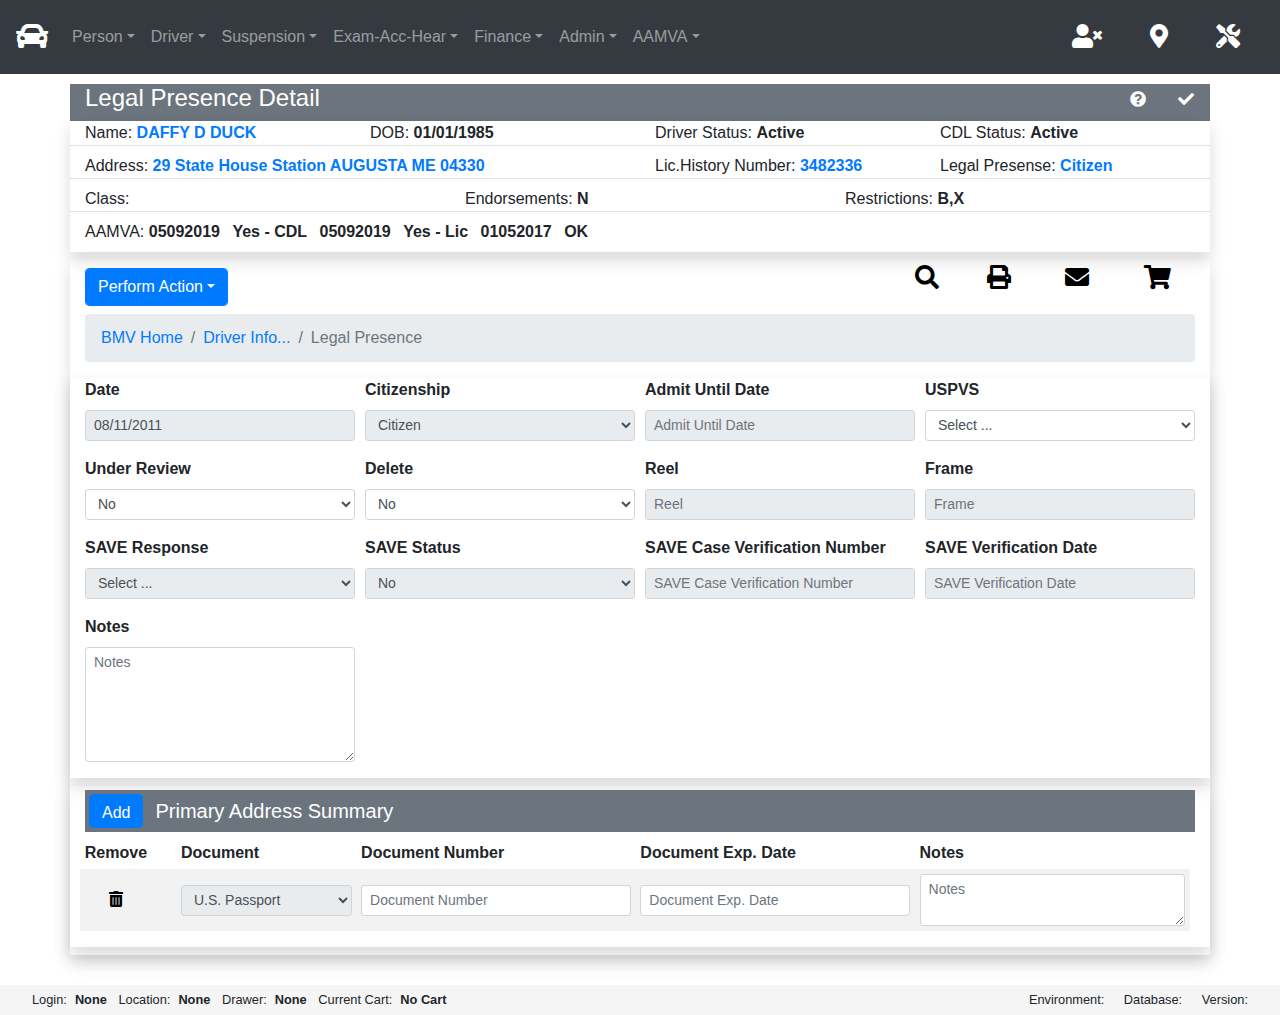
<file: Presentation/template-legal.html>
<!doctype html>
<html lang="en">
    <head>
        <!-- Required meta tags -->
        <meta charset="utf-8">
        <meta name="viewport" content="width=device-width, initial-scale=1, shrink-to-fit=no">
        <meta name="description" content="BMV Project">
        <meta name="author" content="Dmitry Kolomyitsev">

        <!-- Bootstrap CSS -->
        <link rel="stylesheet" href="bootstrap/css/bootstrap.min.css">

        <link rel="stylesheet" href="fontawesome/css/fontawesome.min.css">
        <link rel="stylesheet" href="fontawesome/css/brands.min.css">
        <link rel="stylesheet" href="fontawesome/css/solid.min.css">

        <link rel="stylesheet" href="css/customStyles2.css">

        <title>BMV Combined Page</title>
    </head>
    <body>


        <header>
<!-- Fixed navbar -->
<nav class="navbar navbar-expand-lg navbar-dark fixed-top bg-dark">
        <a class="navbar-brand" title="BMV Home" style="font-size: 2em; color:white" href="#" onClick="goHome();return false;">
            <i id="bmvLetter" class="fas fa-car"></i>
        </a>
        <button class="navbar-toggler" type="button" data-toggle="collapse" data-target="#navbarCollapse" aria-controls="navbarCollapse" aria-expanded="false" aria-label="Toggle navigation">
          <span class="navbar-toggler-icon"></span>
        </button>
        <div class="collapse navbar-collapse" id="navbarCollapse">
          <ul class="navbar-nav mr-auto">

            <!-- Person & Organization -->
            <li class="nav-item dropdown">
                <a class="nav-link dropdown-toggle" id="navbarDropdownMenuLink-1" 
                    data-toggle="dropdown" aria-haspopup="true" 
                    title="Person & Organization" aria-expanded="false">Person</a>
                <div class="dropdown-menu dropdown-secondary" 
                    aria-labelledby="navbarDropdownMenuLink-1">
                    <a href="template-person.html" class="dropdown-item" title="Short description...(Person Detail)">Person</a>
                    <a href="template-under.html" class="dropdown-item" title="Short description... (Person Veteran Summary)">Veteran</a>
                    <a href="template-under.html" class="dropdown-item" title="Short description... (Organization Detail)">Organization</a>
                    <a href="template-under.html" class="dropdown-item" title="Short description... (Customer Conviction Summary)">Conviction</a>
                </div>
            </li>

            <!-- Driver -->
            <li class="nav-item dropdown">
                <a class="nav-link dropdown-toggle" id="navbarDropdownMenuLink-2" 
                    data-toggle="dropdown" aria-haspopup="true" 
                    title="Driver" aria-expanded="false">Driver</a>
                <div class="dropdown-menu dropdown-secondary" 
                    aria-labelledby="navbarDropdownMenuLink-2">
                    <a href="template-under.html" class="dropdown-item" title="Short description... (Driver Credential History)">Credential History</a>
                    <a href="template-under.html" class="dropdown-item" title="Short description... (Driver DEEP Summary)">DEEP Summary</a>
                    <a href="template-under.html" class="dropdown-item" title="Short description... (Driver Demerit Summary)">Demerit Summary</a>
                    <a href="template-under.html" class="dropdown-item" title="Short description... (Driver History Note Summary)">History Note</a>
                    <a href="template-driver.html" class="dropdown-item" title="Short description... (Driver Information)">Information</a>
                    <a href="template-under.html" class="dropdown-item" title="Short description... (Driver Medical Review Summary)">Medical Review</a>
                    <a href="template-under.html" class="dropdown-item" title="Short description... (Driver OUI Violation Summary)">OUI Violation</a>
                    <a href="template-under.html" class="dropdown-item" title="Short description... (Driver Probation Summary)">Probation</a>
                </div>
            </li>
    
            <!-- Suspension -->
            <li class="nav-item dropdown">
                <a class="nav-link dropdown-toggle" id="navbarDropdownMenuLink-3" 
                    data-toggle="dropdown" aria-haspopup="true" 
                    title="Suspension" aria-expanded="false">Suspension</a>
                <div class="dropdown-menu dropdown-secondary" 
                    aria-labelledby="navbarDropdownMenuLink-3">
                    <a href="template-under.html" class="dropdown-item" title="Short description... (Driver SR22 24 26 Filing Summary)">SR22/24/26 Filing</a>
                    <a href="template-under.html" class="dropdown-item" title="Short description... (Driver SR22 Requirement Summary)">SR22 Requirement</a>
                    <a href="template-under.html" class="dropdown-item" title="Short description... (Driver Suspension IID Petition Summary)">IID Petition</a>
                    <a href="template-under.html" class="dropdown-item" title="Short description... (Driver Suspension Reinstatement Fee)">Reinstatement Fee</a>
                    <a href="template-under.html" class="dropdown-item" title="Short description... (Driver Suspension Restoration Requirements)">Restoration Requirements</a>
                    <a href="template-under.html" class="dropdown-item" title="Short description... (Driver Suspension Summary)">Summary</a>
                </div>
            </li>
    
            <li class="nav-item dropdown">
                <a class="nav-link dropdown-toggle" id="navbarDropdownMenuLink-4" 
                    data-toggle="dropdown" aria-haspopup="true" 
                    title="Exam & Accident & Hearing" aria-expanded="false">Exam-Acc-Hear</a>
                <div class="dropdown-menu dropdown-secondary" 
                    aria-labelledby="navbarDropdownMenuLink-4">
                    <a href="template-under.html" class="dropdown-item" title="Short description... (Driver Accident Detail)">Accident Detail</a>
                    <a href="template-under.html" class="dropdown-item" title="Short description... (Driver Accident Summary)">Accident Summary</a>
                    <a href="template-under.html" class="dropdown-item" title="Short description... (Driver Exam Bulk Schedule Summary)">Exam Bulk Schedule</a>
                    <a href="template-under.html" class="dropdown-item" title="Short description... (Driver Exam Results Summary)">Exam Results</a>
                    <a href="template-under.html" class="dropdown-item" title="Short description... (Driver Exam Summary)">Exam Summary</a>
                    <a href="template-under.html" class="dropdown-item" title="Short description... (Driver Hearing Detail)">Hearing Detail</a>
                    <a href="template-under.html" class="dropdown-item" title="Short description... (Driver Hearing Summary)">Hearing Summary</a>
                </div>
            </li>
    
            <li class="nav-item dropdown">
                <a class="nav-link dropdown-toggle" id="navbarDropdownMenuLink-4" 
                    data-toggle="dropdown" aria-haspopup="true" 
                    title="POS & Finance" aria-expanded="false">Finance</a>
                <div class="dropdown-menu dropdown-secondary" 
                    aria-labelledby="navbarDropdownMenuLink-4">
                    <a href="template-under.html" class="dropdown-item" title="Short description... (POS End Of Day Summary)">End Of Day Summary</a>
                    <a href="template-under.html" class="dropdown-item" title="Short description... (POS Sale Detail)">Sale Detail</a>
                    <a href="template-under.html" class="dropdown-item" title="Short description... (POS Shopping Cart Order Detail)">Order Detail</a>
                    <a href="template-under.html" class="dropdown-item" title="Short description... (POS Shopping Cart Order Summary)">Order Summary</a>
                    <a href="template-under.html" class="dropdown-item" title="Short description... (POS Transaction Detail)">Transaction Detail</a>
                    <a href="template-under.html" class="dropdown-item" title="Short description... (Finance Cash Reconciliation Batch Summary)">Cash Reconciliation</a>
                    <a href="template-under.html" class="dropdown-item" title="Short description... (Finance General Ledger Detail)">General Ledger</a>
                </div>
            </li>
    
            <li class="nav-item dropdown">
                <a class="nav-link dropdown-toggle" id="navbarDropdownMenuLink-4" 
                    data-toggle="dropdown" aria-haspopup="true" 
                    title="Admin & Batch" aria-expanded="false">Admin</a>
                <div class="dropdown-menu dropdown-secondary" 
                    aria-labelledby="navbarDropdownMenuLink-4">
                    <a href="template-under.html" class="dropdown-item" title="Short description... (POS Type Maintenance)">POS Type</a>
                    <a href="template-under.html" class="dropdown-item" title="Short description... (TAMI Batch Processing)">TAMI</a>
                    <a href="template-under.html" class="dropdown-item" title="Short description... (Batch Job Detail)">Job Detail</a>
                    <a href="template-under.html" class="dropdown-item" title="Short description... (Batch Schedule Detail)">Schedule Detail</a>
                    <a href="template-under.html" class="dropdown-item" title="Short description... (Admin IID Vendors and Installers)">IID Vendors</a>
                    <a href="template-under.html" class="dropdown-item" title="Short description... (Admin Location Detail)">Location</a>
                    <a href="template-under.html" class="dropdown-item" title="Short description... (Admin Non Business Day)">Non-Business Day</a>
                    <a href="template-under.html" class="dropdown-item" title="Short description... (Admin Search Batch Business Error Detail)">Business Error Detail</a>
                    <a href="template-under.html" class="dropdown-item" title="Short description... (Admin Transaction Duplicate Summary)">Transaction Duplicate</a>
                    <a href="template-under.html" class="dropdown-item" title="Short description... (Letters Request Summary)">Letters Request</a>
                    <a href="template-under.html" class="dropdown-item" title="Short description... (Letters Sent Summary)">Letters Sent</a>
                </div>
            </li>
    
            <li class="nav-item dropdown">
                <a class="nav-link dropdown-toggle" id="navbarDropdownMenuLink-4" 
                    data-toggle="dropdown" aria-haspopup="true" 
                    title="AAMVA" aria-expanded="false">AAMVA</a>
                <div class="dropdown-menu dropdown-secondary" 
                    aria-labelledby="navbarDropdownMenuLink-4">
                    <a href="template-under.html" class="dropdown-item" title="Short description... (AAMVA CDLIS History)">CDLIS History</a>
                    <a href="template-under.html" class="dropdown-item" title="Short description... (AAMVA CDLIS OutOfState)">CDLIS OutOfState</a>
                    <a href="template-under.html" class="dropdown-item" title="Short description... (AAMVA CDLIS Suspension Summary)">CDLIS Suspension</a>
                    <a href="template-under.html" class="dropdown-item" title="Short description... (AAMVA Interface Error Summary)">Interface Error</a>
                    <a href="template-under.html" class="dropdown-item" title="Short description... (AAMVA Transaction Generator)">Transaction Generator</a>
                </div>
            </li>

          </ul>
          <form class="form-inline">

              <a href="#" id="bmvLoginLink" onClick="bmvLogin();return false;" title="Login" style="font-size: 1.5em; color:white" class="px-4">
                <i id="bmvLogin" class="fas fa-user-times"></i>
              </a>

              <a href="#" id="bmvLocationLink" onClick="bmvLocation();return false;" title="Set location" style="font-size: 1.5em; color:white" class="px-4">
                <i id="bmvLocation" class="fas fa-map-marker-alt"></i>
              </a>
              
              <a href="#" title="Configuration" onClick="bmvConfig();return false;" style="font-size: 1.5em; color:white" class="px-4">
                <i class="fas fa-tools"></i></a>
          </form>
        </div>
      </nav>            
    </header>

 <!-- Begin page content -->
 <main role="main" class="container">




<!-- ************************** -->
<!-- ********   modal  ******** -->
<!-- ************************** -->

<!-- Login modal -->
        <div class="modal" id="myLogin">
            <div class="modal-dialog">
                <div class="modal-content">
                
                <!-- Modal Header -->
                <div class="modal-header">
                    <h4 class="modal-title mx-auto"><i class="fas fa-user-cog"></i> Login</h4>
                    <button type="button" class="close" data-dismiss="modal">&times;</button>
                </div>
                
                <!-- Modal body -->
                <div class="modal-body">
                    <div class="row mx-auto">
                        <div class="col-sm-12 mb-2">
                                <input type="text" disabled="true" id="login" class="fadeIn second" name="login" placeholder="login">    
                        </div>
                        <div class="col-sm-12">
                                <input type="password" disabled="true" id="password" class="fadeIn third" name="password" placeholder="password">    
                        </div>
                    </div>

                </div>
                
                <!-- Modal footer -->
                <div class="modal-footer">
                    <button type="button" class="btn btn-danger" data-dismiss="modal">Login</button>
                </div>
                
                </div>
            </div>
        </div>

<!-- Location modal -->
        <div class="modal" id="myLocation">
            <div class="modal-dialog">
                <div class="modal-content">
                
                <!-- Modal Header -->
                <div class="modal-header">
                    <h4 class="modal-title mx-auto"><i class="fas fa-search-location"></i> Set Location</h4>
                    <button type="button" class="close" data-dismiss="modal">&times;</button>
                </div>
                
                <!-- Modal body -->
                <div class="modal-body">
                    <div class="row mx-auto">
                        <div class="col-4 mb-2">
                            Location:
                        </div>
                        <div class="col-8 mb-2">
                                <select name="selec1" id="select1">
                                        <option value="200000021">INFORMATION SERVICES</option>
                                        <option value="100000142">AUGUSTA BRANCH</option>
                                        <option value="100000143">BANGOR BRANCH</option>
                                        <option value="100000144">CALAIS BRANCH</option>
                                        <option value="100000145">CARIBOU BRANCH</option>
                                    </select>
                        </div>
                        <div class="col-4 mb-2">
                                Cash Drawer:
                            </div>

                        <div class="col-8 mb-2">
                            <select name="selec2" id="select2">
                                <option value="200000021">IS07 - UNASSIGNED</option>
                                <option value="200000021">IS08 - UNASSIGNED</option>
                                <option value="200000021">IS09 - UNASSIGNED</option>
                                <option value="200000021">IS10 - UNASSIGNED</option>
                                <option value="100000142">AUGU01 - UNASSIGNED</option>
                                <option value="100000142">AUGU02 - UNASSIGNED</option>
                                <option value="100000142">AUGU03 - UNASSIGNED</option>
                                <option value="100000142">AUGU04 - UNASSIGNED</option>
                                <option value="100000142">AUGU05 - UNASSIGNED</option>                                    
                                <option value="100000143">BNGR01 - UNASSIGNED</option>
                                <option value="100000143">BNGR02 - UNASSIGNED</option>
                                <option value="100000143">BNGR03 - UNASSIGNED</option>                                    
                                <option value="100000144">CALA01 - UNASSIGNED</option>
                                <option value="100000144">CALA02 - UNASSIGNED</option>
                                <option value="100000144">CALA03 - UNASSIGNED</option>
                                <option value="100000144">CALA04 - UNASSIGNED</option>
                                <option value="100000144">CALA05 - UNASSIGNED</option>
                                <option value="100000145">CARI01 - UNASSIGNED</option>
                                <option value="100000145">CARI02 - UNASSIGNED</option>
                                <option value="100000145">CARI03 - UNASSIGNED</option>
                                </select>                                        
                        </div>
                    </div>
                </div>
                
                <!-- Modal footer -->
                <div class="modal-footer">
                    <button id="setLocationBtn" type="button" class="btn btn-danger" data-dismiss="modal">Select</button>
                </div>
                
                </div>
            </div>
        </div>

<!-- Configuration modal -->
        <div class="modal" id="myConfiguration">
            <div class="modal-dialog">
                <div class="modal-content">
                
                <!-- Modal Header -->
                <div class="modal-header">
                    <h4 class="modal-title mx-auto"><i class="fas fa-toolbox"></i> Configuration</h4>
                    <button type="button" class="close" data-dismiss="modal">&times;</button>
                </div>
                
                <!-- Modal body -->
                <div class="modal-body">
                    <div class="row">

                        <div class="col-1 my-3"></div>
                        <div class="shadow col-10 my-3">
                            <div class="row">
                                <h5 class="col-12 mb-2">Config Data</h5>
                                <div class="col-4 mb-2">Environment:</div>
                                <div class="col-8 mb-2"><span id="environmentConfigId" class="font-weight-bold"></span></div>
                                <div class="col-4 mb-2">Database:</div>
                                <div class="col-8 mb-2"><span id="databaseConfigId" class="font-weight-bold"></span></div>
                                <div class="col-4 mb-2">Version</div>
                                <div class="col-8 mb-2"><span id="versionConfigId" class="font-weight-bold"></span></div>
                            </div>
                        </div>
                        <div class="col-1 my-3"></div>

                        <div class="col-1 my-3"></div>
                        <div class="shadow col-10 my-3">
                            <div class="row">
                                <h5 class="col-12">User Data</h5>
                                <div class="col-4 mb-2">Login:</div>
                                <div class="col-8 mb-2"><span id="loginConfigId" class="font-weight-bold"></span></div>
                                <div class="col-4 mb-2">Location:</div>
                                <div class="col-8 mb-2"><span id="locationConfigId" class="font-weight-bold"></span></div>
                                <div class="col-4 mb-2">Drawer:</div>
                                <div class="col-8 mb-2"><span id="draverConfigId" class="font-weight-bold"></span></div>
                                <div class="col-4 mb-2">Current Cart:</div>
                                <div class="col-8 mb-2"><span id="currentCartConfigId" class="font-weight-bold"></span></div>
                            </div>
                        </div>
                        <div class="col-1 my-3"></div>

                        <div class="col-1 my-3"></div>
                        <div class="shadow col-10 my-3">
                            <div class="row">
                                <h5 class="col-12">Misc. Data</h5>
                                <div class="col-4 mb-2">Color Shema:</div>
                                <div class="col-8 mb-2">
                                    <select>
                                        <option value="1">Black</option>
                                        <option value="2">Blue</option>
                                        <option value="3">Green</option>
                                    </select>
                                </div>
                                <div class="col-4 mb-2">Font Size:</div>
                                <div class="col-8 mb-2">
                                    <select>
                                        <option value="1">Small</option>
                                        <option value="2">Normal</option>
                                        <option value="3">Large</option>
                                        <option value="4">X-Large</option>
                                    </select>
                                </div>
                            </div>
                        </div>
                        <div class="col-1 my-3"></div>

                    </div>
                </div>
                
                <!-- Modal footer -->
                <div class="modal-footer">
                    <button type="button" class="btn btn-danger" data-dismiss="modal">Close</button>
                </div>
                
                </div>
            </div>
        </div>

<!-- Search Modal -->
<div class="modal" id="mySearch">
    <div class="modal-dialog modal-xl">
      <div class="modal-content">
  
        <!-- Modal Header -->
        <div class="modal-header">
          <h4 class="modal-title mx-auto"><i class="fas fa-users"></i> Search</h4>
          <button type="button" class="close" data-dismiss="modal">&times;</button>
        </div>
  
        <!-- Modal body -->
        <div class="modal-body">

                <div class="row">
                
                        <!-- Search -->                    
                        <div class="col-12 shadow mb-3">
                                <ul class="nav nav-tabs">
                                        <li class="nav-item">
                                          <a class="nav-link active" data-toggle="tab" href="#tab1">Driver</a>
                                        </li>
                                        <li class="nav-item">
                                          <a class="nav-link" data-toggle="tab" href="#tab2">Lic./History</a>
                                        </li>
                                        <li class="nav-item">
                                          <a class="nav-link" data-toggle="tab" href="#tab3">SSN</a>
                                        </li>
                                      </ul>
                                    
                                      <!-- Tab panes -->
                                      <div class="tab-content">
                                        <div id="tab1" class="container tab-pane active"><br>
                <form>
                    <div class="form-row">
                        
                        <div class="form-group col-md-3">
                            <input title="First Name" type="text" class="form-control" placeholder="First Name"/>
                        </div>
                        <div class="form-group col-md-3">
                            <input title="Middle Name" type="text" class="form-control" placeholder="Middle Name"/>
                        </div>
                        <div class="form-group col-md-3">
                            <input title="Last Name" type="text" class="form-control" placeholder="Last Name"/>
                        </div>
                        <div class="form-group col-md-3">
                            <input title="Suffix" type="text" class="form-control" placeholder="Suffix"/>
                        </div>
                
                        <div class="form-group col-md-3">
                            <input title="Birth Date" type="text" class="form-control" placeholder="Birth Date"/>
                        </div>
                        <div class="form-group col-md-3">
                            <select title="Sex" id="searchSexId" class="form-control">
                                <option selected>Sex</option>
                                <option>Female</option>
                                <option>Male</option>
                                <option>Non-Binary</option>
                            </select>
                
                        </div>
                        <div class="form-group col-md-3">
                            <input title="City" type="text" class="form-control" placeholder="City"/>
                        </div>
                        <div class="form-group col-md-3">
                            <select title="State or Province" id="searchStateId" class="form-control">
                                <option selected>State/Province</option>
                                <option>Alabama</option>
                                <option>Alaska</option>
                                <option>Arizona</option>
                                <option>Arkansas</option>
                                <option>California</option>
                                <option>Colorado</option>
                            </select>
                                
                        </div>
                
                        <div class="form-group col-md-3">
                            <input title="Zip" type="text" class="form-control" placeholder="Zip"/>
                        </div>
                        <div class="form-group col-md-3">
                            <input title="Extended Zip" type="text" class="form-control" placeholder="Zip Extension"/>
                        </div>
                        <div class="form-group col-md-3">
                            <select title="Soundex" id="searchSoundexId" class="form-control">
                                <option>Soundex</option>
                                <option>Yes</option>
                                <option selected>No</option>
                            </select>
                        
                        </div>
                        <div class="form-group col-md-3">
                                <select title="All Customers" id="searchAllId" class="form-control">
                                    <option>All Customers</option>
                                    <option selected>Yes</option>
                                    <option>No</option>
                                </select>
                            
                        </div>
                    </div>
                    <div class="text-right mb-2">
                        <button type="submit" class="btn btn-success">Search</button>
                        <button class="btn btn-warning">Clear</button>
                    </div>
                </form>
                                        </div>
                
                                        <div id="tab2" class="container tab-pane fade"><br>
                <form>
                    <div class="form-row">
                        <div class="form-group col-md-6">
                            <input title="ME Lic./History Number" type="text" class="form-control" placeholder="ME Lic./History Number"/>
                        </div>
                        <div class="form-group col-md-6">
                            <select title="All Customers" id="searchAllId" class="form-control">
                            <option>All Customers</option>
                            <option selected>Yes</option>
                            <option>No</option>
                            </select>
                        </div>                        
                    </div>
                    <div class="text-right mb-2">
                        <button type="submit" class="btn btn-success">Search</button>
                        <button class="btn btn-warning">Clear</button>
                    </div>        
                </form>                            
                                        </div>
                
                                        <div id="tab3" class="container tab-pane fade"><br>
                <form>
                    <div class="form-row">
                        <div class="form-group col-md-12">
                            <input title="Social Security" type="text" class="form-control" placeholder="SSN"/>
                        </div>
                    </div>
                    <div class="text-right mb-2">
                        <button type="submit" class="btn btn-success">Search</button>
                        <button class="btn btn-warning">Clear</button>
                    </div>    
                </form>                            
                                        </div>
                                      </div>
                                    </div>
                
                        <!-- Result -->                    
                        <div class="col-12">
                
                <table class="table table-striped">
                <thead class="thead-light">
                <tr>
                    <th>Name</th>
                    <th>DOB</th>
                    <th>License</th>
                    <th>Status</th>
                    <th class="d-none d-md-table-cell">City</th>
                    <th class="d-none d-md-table-cell">State</th>
                    <th class="d-none d-md-table-cell">Exp.Year</th>
                    <th class="d-none d-md-table-cell">DOT</th>
                </tr>
                </thead>
                <tbody>
                    <tr> 
                        <td><a href="#">DUCK, DAFFY D</a></td>
                        <td>01/01/1985</td>
                        <td>3482336</td>
                        <td>A</td>
                        <td class="d-none d-md-table-cell">AUGUSTA</td>
                        <td class="d-none d-md-table-cell">ME</td>
                        <td class="d-none d-md-table-cell">2020</td>
                        <td class="d-none d-md-table-cell"></td>
                    </tr>
                    <tr>        
                        <td><a href="#">DUCK, DOTTIE F</a></td>
                        <td>06/28/1983</td>
                        <td>5668335</td>
                        <td>V</td>
                        <td class="d-none d-md-table-cell">WESTBROOK</td>
                        <td class="d-none d-md-table-cell">ME</td>
                        <td class="d-none d-md-table-cell">2017</td>
                        <td class="d-none d-md-table-cell"></td>
                    </tr>
                    <tr>        
                        <td><a href="#">MOUSE, MICKEY</a></td>
                        <td>11/01/2000</td>
                        <td>8986363</td>
                        <td>A</td>
                        <td class="d-none d-md-table-cell">AUGUSTA</td>
                        <td class="d-none d-md-table-cell">ME</td>
                        <td class="d-none d-md-table-cell">2024</td>
                        <td class="d-none d-md-table-cell"></td>
                    </tr>
                    <tr>        
                        <td><a href="#">MOUSE, MINI</a></td>
                        <td>11/01/1964</td>
                        <td>2300302</td>
                        <td>S</td>
                        <td class="d-none d-md-table-cell">MY TOWN</td>
                        <td class="d-none d-md-table-cell">ME</td>
                        <td class="d-none d-md-table-cell"></td>
                        <td class="d-none d-md-table-cell"></td>
                    </tr>                
                </tbody>
                
                </table>
                
                        </div>    
                
                
                
                    </div>
                












        </div>
  
        <!-- Modal footer -->
        <div class="modal-footer">
          <button type="button" class="btn btn-danger" data-dismiss="modal">Close</button>
        </div>
  
      </div>
    </div>
  </div>

<!-- Dummy modal -->
<div class="modal" id="myDummy">
    <div class="modal-dialog">
      <div class="modal-content">
  
        <!-- Modal Header -->
        <div class="modal-header">
          <h4 id="dummyReport" class="modal-title mx-auto"><i class="fas fa-list"></i> Reports</h4>
          <h4 id="dummyLetter" class="modal-title mx-auto"><i class="fas fa-envelope"></i> Letters</h4>
          <h4 id="dummyCheckout" class="modal-title mx-auto"><i class="fas fa-hand-holding-usd"></i> Checkout</h4>
          <h4 id="dummyHelp" class="modal-title mx-auto"><i class="fas fa-question-circle"></i> Help</h4>
          <h4 id="dummyReset" class="modal-title mx-auto"><i class="fas fa-broom"></i> Reset</h4>
          <button type="button" class="close" data-dismiss="modal">&times;</button>
        </div>
  
        <!-- Modal body -->
        <div class="modal-body">
          <p id="textReport">Dummy Report Page. Lorem ipsum dolor sit amet consectetur adipisicing elit. Incidunt in sapiente ipsum soluta est hic ducimus deleniti molestiae totam corrupti?</p>
          <p id="textLetter">Dummy Letter Page. Lorem ipsum dolor, sit amet consectetur adipisicing elit. Maiores delectus suscipit magnam odit quo non officia cum illum quibusdam obcaecati.</p>
          <p id="textCheckout">Dummy Checkout for Cart No: ######### Lorem ipsum dolor sit amet consectetur adipisicing elit. Recusandae porro assumenda aperiam, possimus blanditiis ut tempore quo repudiandae reprehenderit dolore.</p>
          <p id="textHelp">Dummy Help Page. Lorem ipsum dolor sit amet consectetur, adipisicing elit. Aliquid dicta quia explicabo, repellendus alias non velit molestiae earum iste fuga.</p>
          <p id="textReset">Dummy: If Current Page is dirty - RESET DATA. Lorem ipsum dolor sit amet consectetur adipisicing elit. Corrupti in obcaecati ratione nam eum deserunt nesciunt pariatur distinctio officia quisquam.</p>
        </div>
  
        <!-- Modal footer -->
        <div class="modal-footer">
          <button type="button" class="btn btn-danger" data-dismiss="modal">Close</button>
        </div>
  
      </div>
    </div>
  </div>



<!-- ************************** -->
<!-- ****** recorfInfo  ******* -->
<!-- ************************** -->

<!-- RecordInfo -->
<div class="row mt-4">

<div class="col-12 bg-secondary text-white">
    <div class="row">
        <div class="col-11">
            <h4>
                <span id="Page3016-title">Legal Presence Detail</span>
            </h4>
        </div>
        <div class="col-1">
            <div class="row">
                <div class="col-6 mt-1">
                    <a href="#" class="text-white" id="bmvHelpLink" onClick="bmvDummy('help');return false;" title="Help">
                        <i class="fas fa-question-circle"></i>
                    </a> 
                </div>
                <div class="col-6 mt-1">
                    <a href="#" class="text-white" id="bmvHelpLink" onClick="bmvDummy('reset');return false;" title="Reset Data">
                        <span><i class="fas fa-check"></i></span>
                        <!-- <span><i class="fas fa-check text-danger"></i></span> -->
                    </a>
                </div>
            </div>
        </div>
    </div>
</div>
        
        <div class="col-12 shadow d-none d-sm-inline">
    
          <div class="row border-bottom mb-2">
            <div class="col-lg-3 col-md-6 d-none d-sm-inline">
              <span>Name:</span>
              <a href="template-person.html" class="font-weight-bold">DAFFY D DUCK</a>
            </div>
            <div class="col-lg-3 col-md-6 d-none d-sm-inline">
              <span>DOB:</span>
              <span class="font-weight-bold">01/01/1985</span>
            </div>
            <div class="col-lg-3 col-md-6 d-none d-sm-inline">
                <span>Driver Status:</span>
                <span class="font-weight-bold">Active</span>
            </div>
            <div class="col-lg-3 col-md-6 d-none d-sm-inline">
              <span>CDL Status:</span>
              <span class="font-weight-bold">Active</span>
            </div>
          </div>
    
          <div class="row border-bottom mb-2">
            <div class="col-lg-6 col-md-12 d-none d-sm-inline">
              <span>Address:</span>
              <a href="template-address.html" class="font-weight-bold">29 State House Station AUGUSTA ME 04330</a>
            </div>
            <div class="col-lg-3 col-md-6 d-none d-sm-inline">
                <span>Lic.History Number:</span>
                <a href="template-driver.html" class="font-weight-bold">3482336</a>
            </div>
            <div class="col-lg-3 col-md-6 d-none d-sm-inline">
                <span>Legal Presense:</span>
                <a href="template-legal.html" class="font-weight-bold">Citizen</a> 
            </div>
          </div>
    
          <div class="row border-bottom mb-2">
            <div class="col-4 d-none d-sm-inline">
              <span>Class:</span>
              <span class="font-weight-bold"></span>
            </div>
            <div class="col-4 d-none d-sm-inline">
              <span>Endorsements:</span>
              <span class="font-weight-bold">N</span>
            </div>
            <div class="col-4 d-none d-sm-inline">
              <span>Restrictions:</span>
              <span class="font-weight-bold">B,X</span>
            </div>
          </div>
      
          <div class="row mb-2">
              <div class="col-12 d-none d-sm-inline">
                <span>AAMVA:</span>
                <span class="font-weight-bold mr-2">05092019</span>
                <span class="font-weight-bold mr-2">Yes - CDL</span>
                <span class="font-weight-bold mr-2">05092019</span>
                <span class="font-weight-bold mr-2">Yes - Lic</span>
                <span class="font-weight-bold mr-2">01052017</span>
                <span class="font-weight-bold mr-2">OK</span>
              </div>
          </div>
    
        </div>
    
        <div class="col-12 d-block d-sm-none">
            <div class="row">
                <a href="template-person.html" class="btn btn-primary font-weight-bold col-12 mb-2">DAFFY D DUCK</a>
                <a href="template-address.html" class="btn btn-primary font-weight-bold col-12 mb-2">29 State House Station AUGUSTA ME 04330</a>
                <a href="template-driver.html" class="btn btn-primary font-weight-bold col-12 mb-2">3482336</a>
            </div>
         </div>

<!-- ************************** -->
<!-- **** Perform Action  ***** -->
<!-- ************************** -->
         
         <div class="col-12 mt-2 shadow">
                <div class="row">
                    <div class="col-8">
                            <form class="form-inline my-2">
                                <div class="dropdown">
                                        <button 
                                        class="btn btn-primary form-control dropdown-toggle" 
                                        type="button" id="performActionId-1" 
                                        data-toggle="dropdown" aria-haspopup="true" aria-expanded="false">Perform Action</button>
            
                                    <div class="dropdown-menu" aria-labelledby="performActionId-1">
                                        <a class="dropdown-item" href="#">Credential History</a>
                                        <a class="dropdown-item" href="#">Update</a>
                                        <a class="dropdown-item" href="#">Driver Record Report (Print)</a>
                                    </div>
                                </div>
                            </form>
                     </div>
                    <div class="col-4">
                            <form class="form-inline justify-content-end">

                                    <a href="#" id="bmvSearchLink" onClick="bmvSearch();return false;" title="New Search" style="font-size: 1.5em; color:black" class="px-4">
                                      <i id="bmvSearch" class="fas fa-search"></i>
                                    </a>
        
                                    <div class="d-none d-lg-inline">
                                        <a href="#" id="bmvReportLink" onClick="bmvDummy('report');return false;" title="Report" style="font-size: 1.5em; color:black" class="px-4">
                                            <i id="bmvReport" class="fas fa-print"></i>
                                        </a>
                                                  
                                        <a href="#" id="bmvLetterLink" onClick="bmvDummy('letter');return false;" title="Letter" style="font-size: 1.5em; color:black" class="px-4">
                                        <i id="bmvLetter" class="fas fa-envelope"></i>
                                        </a>
        
                                        <a href="#" id="bmvCheckoutLink" onClick="bmvDummy('shopping');return false;" title="Shopping Cart" style="font-size: 1.5em; color:black" class="px-4">
                                            <i id="bmvCheckout" class="fas fa-shopping-cart"></i>
                                        </a>
                      
                                    </div>
        
                                </form>              
                    </div>

<!-- ************************** -->
<!-- ****** Breadcrumb  ******* -->
<!-- ************************** -->
                    
                    <div class="col-12">

                        <nav id="Page3016-bread" aria-label="breadcrumb">
                            <ol class="breadcrumb cyan lighten-4">
                                    <li class="breadcrumb-item"><a class="" href="template-home.html">BMV Home</a></li>
                                    <li class="breadcrumb-item"><a class="" href="template-driver.html">Driver Info...</a></li>
                                    <li class="breadcrumb-item active">Legal Presence</li>
                            </ol>
                        </nav>
                       
                    </div>

      </div>
    
<div class="Page3016-body">

<!-- Legal Presence Detail (None) -->
<div class="row mb-2">
    <div class="col-12 shadow">
        
        <form>
            <div class="form-row">

                <div class="form-group col-md-6 col-lg-3">
                    <label for="legPresTbl1-1" class="font-weight-bold">Date</label>
                    <input  id="legPresTbl1-1" readonly type="text" class="form-control form-control-sm" placeholder="Date" value="08/11/2011">
                </div>
                <div class="form-group col-md-6 col-lg-3">
                    <label for="legPresTbl1-2" class="font-weight-bold">Citizenship</label>
                    <select id="legPresTbl1-2" readonly class="form-control form-control-sm">
                        <option>Select ...</option>
                        <option>Yes</option>
                        <option selected>Citizen</option>
                    </select>
                </div>
                <div class="form-group col-md-6 col-lg-3">
                    <label for="legPresTbl1-3" class="font-weight-bold">Admit Until Date</label>
                    <input  id="legPresTbl1-3" readonly type="text" class="form-control form-control-sm" placeholder="Admit Until Date" value="">
                </div>
                <div class="form-group col-md-6 col-lg-3">
                    <label for="legPresTbl1-4" class="font-weight-bold">USPVS</label>
                    <select id="legPresTbl1-4" class="form-control form-control-sm">
                        <option selected>Select ...</option>
                        <option>Yes</option>
                        <option>No</option>
                    </select>
                </div>
    
                <div class="form-group col-md-6 col-lg-3">
                    <label for="legPresTbl1-5" class="font-weight-bold">Under Review</label>
                    <select id="legPresTbl1-5" class="form-control form-control-sm">
                        <option>Select ...</option>
                        <option>Yes</option>
                        <option selected>No</option>
                    </select>
                </div>
                <div class="form-group col-md-6 col-lg-3">
                    <label for="legPresTbl1-6" class="font-weight-bold">Delete</label>
                    <select id="legPresTbl1-6" class="form-control form-control-sm">
                        <option>Select ...</option>
                        <option>Yes</option>
                        <option selected>No</option>
                    </select>
                </div>
                <div class="form-group col-md-6 col-lg-3">
                    <label for="legPresTbl1-7" class="font-weight-bold">Reel</label>
                    <input  id="legPresTbl1-7" readonly type="text" class="form-control form-control-sm" placeholder="Reel" value="">
                </div>
                <div class="form-group col-md-6 col-lg-3">
                    <label for="legPresTbl1-8" class="font-weight-bold">Frame</label>
                    <input  id="legPresTbl1-8" readonly type="text" class="form-control form-control-sm" placeholder="Frame" value="">
                </div>

                <div class="form-group col-md-6 col-lg-3">
                    <label for="legPresTbl1-9" class="font-weight-bold">SAVE Response</label>
                    <select id="legPresTbl1-9" readonly class="form-control form-control-sm">
                        <option selected>Select ...</option>
                        <option>Yes</option>
                        <option>No</option>
                    </select>
                </div>
                <div class="form-group col-md-6 col-lg-3">
                    <label for="legPresTbl1-10" class="font-weight-bold">SAVE Status</label>
                    <select id="legPresTbl1-10" readonly class="form-control form-control-sm">
                        <option selected>Select ...</option>
                        <option>Yes</option>
                        <option selected>No</option>
                    </select>
                </div>
                <div class="form-group col-md-6 col-lg-3">
                    <label for="legPresTbl1-11" class="font-weight-bold">SAVE Case Verification Number</label>
                    <input  id="legPresTbl1-11" readonly type="text" class="form-control form-control-sm" placeholder="SAVE Case Verification Number" value="">
                </div>
                <div class="form-group col-md-6 col-lg-3">
                    <label for="legPresTbl1-12" class="font-weight-bold">SAVE Verification Date</label>
                    <input  id="legPresTbl1-12" readonly type="text" class="form-control form-control-sm" placeholder="SAVE Verification Date" value="">
                </div>

                <div class="form-group col-md-6 col-lg-3">
                    <label   for="legPresTbl1-13" class="font-weight-bold">Notes</label>
                    <textarea id="legPresTbl1-13" class="form-control form-control-sm" rows="5" placeholder="Notes"></textarea>
                </div>
                    
            </div>
        </form>

    </div>

</div>

<!-- Documents -->
<div class="row mb-2">
    <div class="col-12 shadow">
        
        <form class="form-inline bg-secondary text-white font-weight-bold my-1">
            <button id="addrDetTbl2" class="btn btn-primary form-control form-control-sm m-1">Add</button>
            <h5 class="ml-2 my-2">Primary Address Summary</h5>
        </form>

        <form>
            <div class="form-row  mb-3 table-responsive">
                <table class="table-sm table-striped col-12">
                    <thead class="thead-light">
                        <tr>
                            <th>Remove</th><th>Document</th><th>Document Number</th><th>Document Exp. Date</th><th>Notes</th>
                        </tr>
                    </thead>
                    <tbody>
                        <tr>
                            <td>
                                <a href="#" title="Remove" style="font-size: 1em; color:black" class="px-4">
                                    <i class="fas fa-trash-alt"></i>
                                </a>
                            </td>
                            <td>
                                <select readonly class="form-control form-control-sm">
                                    <option>Select ...</option>
                                    <option>Green Card</option>
                                    <option selected>U.S. Passport</option>
                                </select>                    
                            </td>
                            <td><input type="text" class="form-control form-control-sm" placeholder="Document Number" value=""></td>
                            <td><input type="text" class="form-control form-control-sm" placeholder="Document Exp. Date" value=""></td>
                            <td>
                                <textarea class="form-control form-control-sm" rows="2" placeholder="Notes"></textarea>
                            </td>
                        </tr>
                    </tbody>
                </table>
            </div>
        </form>

    </div>
</div>
    
</div>

  </main>

<footer class="footer">
    <div>
        <small class="d-flex justify-content-between">
            <div class="px-4">
                <span class="px-2">Login:</span><span id="userId" class="font-weight-bold">None</span>
                <span class="px-2">Location:</span><span id="locationId" class="font-weight-bold">None</span>
                <span class="px-2">Drawer:</span><span id="draverId" class="font-weight-bold">None</span>
                <span class="px-2">Current Cart:</span><span id="cartId" class="font-weight-bold">No Cart</span>
            </div>
            <div class="px-4 d-none d-lg-block">
                <span class="px-2">Environment:</span><span id="environmentId" class="font-weight-bold"></span>
                <span class="px-2">Database:</span><span id="databaseId" class="font-weight-bold"></span>
                <span class="px-2">Version:</span><span id="versionId" class="font-weight-bold"></span>
            </div>
        </small>
    </div>
    
    </div>
</footer>



        <!-- Optional JavaScript -->
        <!-- jQuery first, then Popper.js, then Bootstrap JS -->
        <script src="https://code.jquery.com/jquery-3.4.1.slim.min.js" integrity="sha384-J6qa4849blE2+poT4WnyKhv5vZF5SrPo0iEjwBvKU7imGFAV0wwj1yYfoRSJoZ+n" crossorigin="anonymous"></script>
        <script src="https://cdn.jsdelivr.net/npm/popper.js@1.16.0/dist/umd/popper.min.js" integrity="sha384-Q6E9RHvbIyZFJoft+2mJbHaEWldlvI9IOYy5n3zV9zzTtmI3UksdQRVvoxMfooAo" crossorigin="anonymous"></script>
        <script src="bootstrap/js/bootstrap.min.js"></script>

        <script>

            var fakeData = [
                {user: 'None', title: 'Login', location: 'None', locationTitle: 'Set location', drawer:'None'}, 
                {user: 'DKolomy', title: 'Logout', location: 'None', locationTitle: 'Remove location', drawer:'None'}
            ];

            // Set Environment
            var envData = {
                environment: 'tomdev1',
                database: 'BMVTEST1',
                version: '0.0',
                currentCart: 'No Cart'
            };
            $('#environmentId').text(envData.environment);
            $('#databaseId').text(envData.database);
            $('#versionId').text(envData.version);

            // Login
            var loginFlag = false;
            function bmvLogin() {
                $('#bmvLogin').toggleClass('fa-user-times fa-user-check');
                $('#userId').text((loginFlag) ? fakeData[0].user : fakeData[1].user);
                $('#bmvLoginLink').prop('title', (loginFlag) ? fakeData[0].title : fakeData[1].title);
                
                if(!loginFlag) {
                    $('#login').val(fakeData[1].user);
                    $('#password').val('1234567890');
                    $('#myLogin').modal();
                }

                loginFlag = !loginFlag;
            };

            // Location
            var locationFlag = false;
            var $select1 = $( '#select1' ),
		        $select2 = $( '#select2' ),
                $options = $select2.find( 'option' ),
                $locationBtn = $( '#setLocationBtn' );

            $select1.on( 'change', function() {
                $select2.html( $options.filter( '[value="' + this.value + '"]' ) );
            } ).trigger( 'change' );

            $locationBtn.on( 'click', function() {
                var drawerArr = ($("#select2 option:selected").text()).split(" ");
                fakeData[1].location = $("#select1 option:selected").text();
                fakeData[1].drawer = drawerArr[0];
                $('#locationId').text(fakeData[1].location);
                $('#draverId').text(fakeData[1].drawer);
            });

            function bmvLocation() {
                $('#bmvLocation').toggleClass('fa-map-marker-alt fa-map-marker');
                $('#locationId').text((locationFlag) ? fakeData[0].location : fakeData[1].location);
                $('#draverId').text((locationFlag) ? fakeData[0].drawer : fakeData[1].drawer);
                $('#bmvLocationLink').prop('title', (locationFlag) ? fakeData[0].locationTitle : fakeData[1].locationTitle);

                if(!locationFlag) {
                    $('#myLocation').modal();
                }

                locationFlag = !locationFlag;
            };

            // Configuration
            function bmvConfig() {
                //Config Data
                $('#environmentConfigId').text(envData.environment);
                $('#databaseConfigId').text(envData.database);
                $('#versionConfigId').text(envData.version);

                // User Data
                $('#loginConfigId').text(fakeData[1].user);
                $('#locationConfigId').text(fakeData[1].location);
                $('#draverConfigId').text(fakeData[1].drawer);
                $('#currentCartConfigId').text(envData.currentCart);

                $('#myConfiguration').modal();
            }

            // Home Page
            function goHome() {
                loginFlag = false;
                locationFlag = false;
                $('#bmvLogin').removeClass('fa-user-check').addClass('fa-user-times');
                $('#bmvLocation').removeClass('fa-map-marker').addClass('fa-map-marker-alt');
                $('#userId').text(fakeData[0].user);
                $('#bmvLoginLink').prop('title', fakeData[0].title);
                $('#locationId').text(fakeData[0].location);
                $('#bmvLocationLink').prop('title', fakeData[0].locationTitle);
                $('#draverId').text(fakeData[0].drawer);
                location.href = "template-home.html";
            };

            // Search
            function bmvSearch() {
                $('#mySearch').modal();
            }

            // Dummy
            function bmvDummy(template) {
                var dummyList = {
                    report: {
                        modalIcon: 'dummyReport',
                        modalText: 'textReport'
                    },
                    letter: {
                        modalIcon: 'dummyLetter',
                        modalText: 'textLetter'
                    },
                    shopping: {
                        modalIcon: 'dummyCheckout',
                        modalText: 'textCheckout'
                    },
                    help: {
                        modalIcon: 'dummyHelp',
                        modalText: 'textHelp'
                    },
                    reset: {
                        modalIcon: 'dummyReset',
                        modalText: 'textReset'
                    }
                }

                $.each(dummyList, function(i, obj) {
                    $('#'+obj.modalIcon).hide();
                    $('#'+obj.modalText).hide();
                });

                switch(template) {
                    case 'report':
                        $("#"+dummyList.report.modalIcon).show();
                        $("#"+dummyList.report.modalText).show();
                        break;

                    case 'letter':
                        $("#"+dummyList.letter.modalIcon).show();
                        $("#"+dummyList.letter.modalText).show();
                        break;
                    
                    case 'shopping':
                        $("#"+dummyList.shopping.modalIcon).show();
                        $("#"+dummyList.shopping.modalText).show();
                        break;

                    case 'help':
                        $("#"+dummyList.help.modalIcon).show();
                        $("#"+dummyList.help.modalText).show();
                        break;

                    case 'reset':
                        $("#"+dummyList.reset.modalIcon).show();
                        $("#"+dummyList.reset.modalText).show();
                        break;

                    default:
                        alert('Unknown: '+template);
                }

//                $('#myDummy').draggable({
//                   handle: ".modal-header"
//                });
                $('#myDummy').modal();

            }

        </script>

    </body>
</html>
</file>
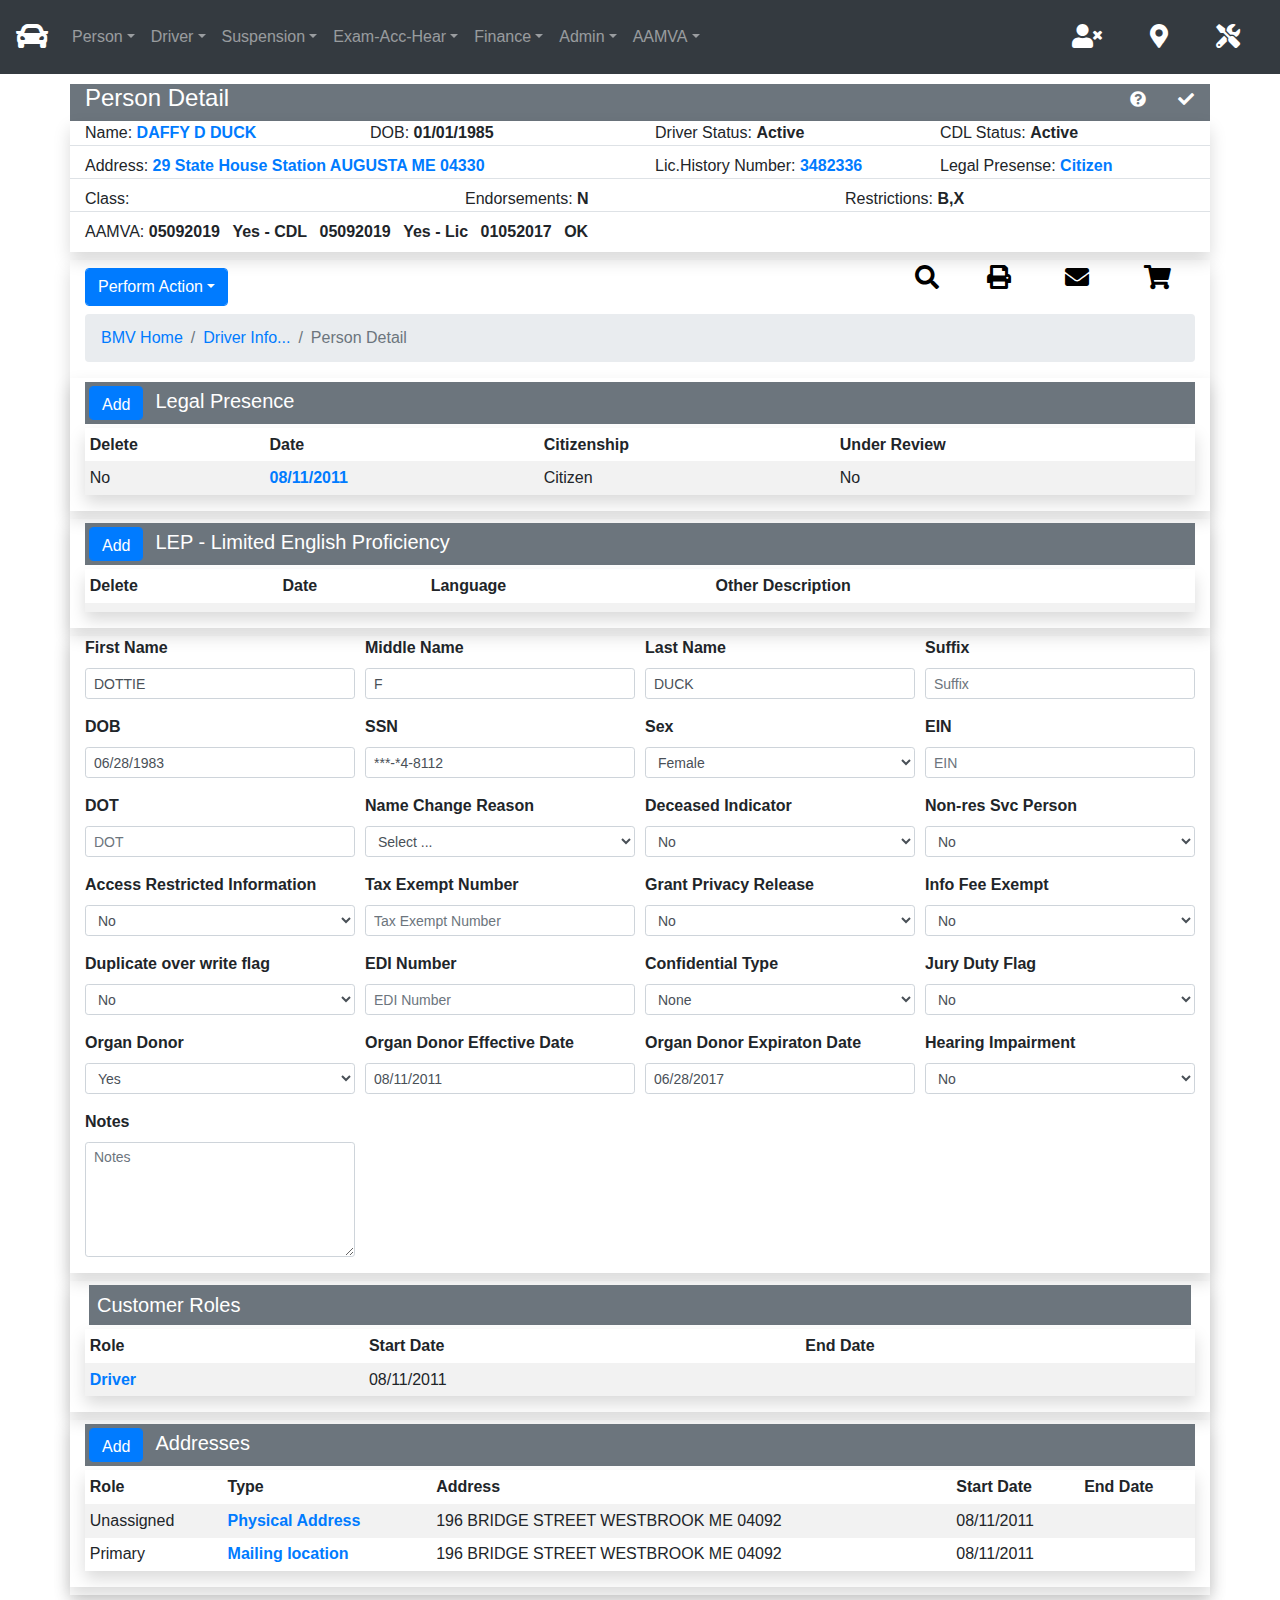
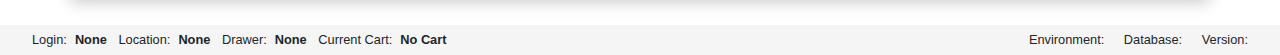
<file: Presentation/template-person.html>
<!doctype html>
<html lang="en">
    <head>
        <!-- Required meta tags -->
        <meta charset="utf-8">
        <meta name="viewport" content="width=device-width, initial-scale=1, shrink-to-fit=no">
        <meta name="description" content="BMV Project">
        <meta name="author" content="Dmitry Kolomyitsev">

        <!-- Bootstrap CSS -->
        <link rel="stylesheet" href="bootstrap/css/bootstrap.min.css">

        <link rel="stylesheet" href="fontawesome/css/fontawesome.min.css">
        <link rel="stylesheet" href="fontawesome/css/brands.min.css">
        <link rel="stylesheet" href="fontawesome/css/solid.min.css">

        <link rel="stylesheet" href="css/customStyles2.css">

        <title>BMV Combined Page</title>
    </head>
    <body>


        <header>
<!-- Fixed navbar -->
<nav class="navbar navbar-expand-lg navbar-dark fixed-top bg-dark">
        <a class="navbar-brand" title="BMV Home" style="font-size: 2em; color:white" href="#" onClick="goHome();return false;">
            <i id="bmvLetter" class="fas fa-car"></i>
        </a>
        <button class="navbar-toggler" type="button" data-toggle="collapse" data-target="#navbarCollapse" aria-controls="navbarCollapse" aria-expanded="false" aria-label="Toggle navigation">
          <span class="navbar-toggler-icon"></span>
        </button>
        <div class="collapse navbar-collapse" id="navbarCollapse">
          <ul class="navbar-nav mr-auto">

            <!-- Person & Organization -->
            <li class="nav-item dropdown">
                <a class="nav-link dropdown-toggle" id="navbarDropdownMenuLink-1" 
                    data-toggle="dropdown" aria-haspopup="true" 
                    title="Person & Organization" aria-expanded="false">Person</a>
                <div class="dropdown-menu dropdown-secondary" 
                    aria-labelledby="navbarDropdownMenuLink-1">
                    <a href="template-person.html" class="dropdown-item" title="Short description...(Person Detail)">Person</a>
                    <a href="template-under.html" class="dropdown-item" title="Short description... (Person Veteran Summary)">Veteran</a>
                    <a href="template-under.html" class="dropdown-item" title="Short description... (Organization Detail)">Organization</a>
                    <a href="template-under.html" class="dropdown-item" title="Short description... (Customer Conviction Summary)">Conviction</a>
                </div>
            </li>

            <!-- Driver -->
            <li class="nav-item dropdown">
                <a class="nav-link dropdown-toggle" id="navbarDropdownMenuLink-2" 
                    data-toggle="dropdown" aria-haspopup="true" 
                    title="Driver" aria-expanded="false">Driver</a>
                <div class="dropdown-menu dropdown-secondary" 
                    aria-labelledby="navbarDropdownMenuLink-2">
                    <a href="template-under.html" class="dropdown-item" title="Short description... (Driver Credential History)">Credential History</a>
                    <a href="template-under.html" class="dropdown-item" title="Short description... (Driver DEEP Summary)">DEEP Summary</a>
                    <a href="template-under.html" class="dropdown-item" title="Short description... (Driver Demerit Summary)">Demerit Summary</a>
                    <a href="template-under.html" class="dropdown-item" title="Short description... (Driver History Note Summary)">History Note</a>
                    <a href="template-driver.html" class="dropdown-item" title="Short description... (Driver Information)">Information</a>
                    <a href="template-under.html" class="dropdown-item" title="Short description... (Driver Medical Review Summary)">Medical Review</a>
                    <a href="template-under.html" class="dropdown-item" title="Short description... (Driver OUI Violation Summary)">OUI Violation</a>
                    <a href="template-under.html" class="dropdown-item" title="Short description... (Driver Probation Summary)">Probation</a>
                </div>
            </li>
    
            <!-- Suspension -->
            <li class="nav-item dropdown">
                <a class="nav-link dropdown-toggle" id="navbarDropdownMenuLink-3" 
                    data-toggle="dropdown" aria-haspopup="true" 
                    title="Suspension" aria-expanded="false">Suspension</a>
                <div class="dropdown-menu dropdown-secondary" 
                    aria-labelledby="navbarDropdownMenuLink-3">
                    <a href="template-under.html" class="dropdown-item" title="Short description... (Driver SR22 24 26 Filing Summary)">SR22/24/26 Filing</a>
                    <a href="template-under.html" class="dropdown-item" title="Short description... (Driver SR22 Requirement Summary)">SR22 Requirement</a>
                    <a href="template-under.html" class="dropdown-item" title="Short description... (Driver Suspension IID Petition Summary)">IID Petition</a>
                    <a href="template-under.html" class="dropdown-item" title="Short description... (Driver Suspension Reinstatement Fee)">Reinstatement Fee</a>
                    <a href="template-under.html" class="dropdown-item" title="Short description... (Driver Suspension Restoration Requirements)">Restoration Requirements</a>
                    <a href="template-under.html" class="dropdown-item" title="Short description... (Driver Suspension Summary)">Summary</a>
                </div>
            </li>
    
            <li class="nav-item dropdown">
                <a class="nav-link dropdown-toggle" id="navbarDropdownMenuLink-4" 
                    data-toggle="dropdown" aria-haspopup="true" 
                    title="Exam & Accident & Hearing" aria-expanded="false">Exam-Acc-Hear</a>
                <div class="dropdown-menu dropdown-secondary" 
                    aria-labelledby="navbarDropdownMenuLink-4">
                    <a href="template-under.html" class="dropdown-item" title="Short description... (Driver Accident Detail)">Accident Detail</a>
                    <a href="template-under.html" class="dropdown-item" title="Short description... (Driver Accident Summary)">Accident Summary</a>
                    <a href="template-under.html" class="dropdown-item" title="Short description... (Driver Exam Bulk Schedule Summary)">Exam Bulk Schedule</a>
                    <a href="template-under.html" class="dropdown-item" title="Short description... (Driver Exam Results Summary)">Exam Results</a>
                    <a href="template-under.html" class="dropdown-item" title="Short description... (Driver Exam Summary)">Exam Summary</a>
                    <a href="template-under.html" class="dropdown-item" title="Short description... (Driver Hearing Detail)">Hearing Detail</a>
                    <a href="template-under.html" class="dropdown-item" title="Short description... (Driver Hearing Summary)">Hearing Summary</a>
                </div>
            </li>
    
            <li class="nav-item dropdown">
                <a class="nav-link dropdown-toggle" id="navbarDropdownMenuLink-4" 
                    data-toggle="dropdown" aria-haspopup="true" 
                    title="POS & Finance" aria-expanded="false">Finance</a>
                <div class="dropdown-menu dropdown-secondary" 
                    aria-labelledby="navbarDropdownMenuLink-4">
                    <a href="template-under.html" class="dropdown-item" title="Short description... (POS End Of Day Summary)">End Of Day Summary</a>
                    <a href="template-under.html" class="dropdown-item" title="Short description... (POS Sale Detail)">Sale Detail</a>
                    <a href="template-under.html" class="dropdown-item" title="Short description... (POS Shopping Cart Order Detail)">Order Detail</a>
                    <a href="template-under.html" class="dropdown-item" title="Short description... (POS Shopping Cart Order Summary)">Order Summary</a>
                    <a href="template-under.html" class="dropdown-item" title="Short description... (POS Transaction Detail)">Transaction Detail</a>
                    <a href="template-under.html" class="dropdown-item" title="Short description... (Finance Cash Reconciliation Batch Summary)">Cash Reconciliation</a>
                    <a href="template-under.html" class="dropdown-item" title="Short description... (Finance General Ledger Detail)">General Ledger</a>
                </div>
            </li>
    
            <li class="nav-item dropdown">
                <a class="nav-link dropdown-toggle" id="navbarDropdownMenuLink-4" 
                    data-toggle="dropdown" aria-haspopup="true" 
                    title="Admin & Batch" aria-expanded="false">Admin</a>
                <div class="dropdown-menu dropdown-secondary" 
                    aria-labelledby="navbarDropdownMenuLink-4">
                    <a href="template-under.html" class="dropdown-item" title="Short description... (POS Type Maintenance)">POS Type</a>
                    <a href="template-under.html" class="dropdown-item" title="Short description... (TAMI Batch Processing)">TAMI</a>
                    <a href="template-under.html" class="dropdown-item" title="Short description... (Batch Job Detail)">Job Detail</a>
                    <a href="template-under.html" class="dropdown-item" title="Short description... (Batch Schedule Detail)">Schedule Detail</a>
                    <a href="template-under.html" class="dropdown-item" title="Short description... (Admin IID Vendors and Installers)">IID Vendors</a>
                    <a href="template-under.html" class="dropdown-item" title="Short description... (Admin Location Detail)">Location</a>
                    <a href="template-under.html" class="dropdown-item" title="Short description... (Admin Non Business Day)">Non-Business Day</a>
                    <a href="template-under.html" class="dropdown-item" title="Short description... (Admin Search Batch Business Error Detail)">Business Error Detail</a>
                    <a href="template-under.html" class="dropdown-item" title="Short description... (Admin Transaction Duplicate Summary)">Transaction Duplicate</a>
                    <a href="template-under.html" class="dropdown-item" title="Short description... (Letters Request Summary)">Letters Request</a>
                    <a href="template-under.html" class="dropdown-item" title="Short description... (Letters Sent Summary)">Letters Sent</a>
                </div>
            </li>
    
            <li class="nav-item dropdown">
                <a class="nav-link dropdown-toggle" id="navbarDropdownMenuLink-4" 
                    data-toggle="dropdown" aria-haspopup="true" 
                    title="AAMVA" aria-expanded="false">AAMVA</a>
                <div class="dropdown-menu dropdown-secondary" 
                    aria-labelledby="navbarDropdownMenuLink-4">
                    <a href="template-under.html" class="dropdown-item" title="Short description... (AAMVA CDLIS History)">CDLIS History</a>
                    <a href="template-under.html" class="dropdown-item" title="Short description... (AAMVA CDLIS OutOfState)">CDLIS OutOfState</a>
                    <a href="template-under.html" class="dropdown-item" title="Short description... (AAMVA CDLIS Suspension Summary)">CDLIS Suspension</a>
                    <a href="template-under.html" class="dropdown-item" title="Short description... (AAMVA Interface Error Summary)">Interface Error</a>
                    <a href="template-under.html" class="dropdown-item" title="Short description... (AAMVA Transaction Generator)">Transaction Generator</a>
                </div>
            </li>

          </ul>
          <form class="form-inline">

              <a href="#" id="bmvLoginLink" onClick="bmvLogin();return false;" title="Login" style="font-size: 1.5em; color:white" class="px-4">
                <i id="bmvLogin" class="fas fa-user-times"></i>
              </a>

              <a href="#" id="bmvLocationLink" onClick="bmvLocation();return false;" title="Set location" style="font-size: 1.5em; color:white" class="px-4">
                <i id="bmvLocation" class="fas fa-map-marker-alt"></i>
              </a>
              
              <a href="#" title="Configuration" onClick="bmvConfig();return false;" style="font-size: 1.5em; color:white" class="px-4">
                <i class="fas fa-tools"></i></a>
          </form>
        </div>
      </nav>            
    </header>

 <!-- Begin page content -->
 <main role="main" class="container">




<!-- ************************** -->
<!-- ********   modal  ******** -->
<!-- ************************** -->

<!-- Login modal -->
        <div class="modal" id="myLogin">
            <div class="modal-dialog">
                <div class="modal-content">
                
                <!-- Modal Header -->
                <div class="modal-header">
                    <h4 class="modal-title mx-auto"><i class="fas fa-user-cog"></i> Login</h4>
                    <button type="button" class="close" data-dismiss="modal">&times;</button>
                </div>
                
                <!-- Modal body -->
                <div class="modal-body">
                    <div class="row mx-auto">
                        <div class="col-sm-12 mb-2">
                                <input type="text" disabled="true" id="login" class="fadeIn second" name="login" placeholder="login">    
                        </div>
                        <div class="col-sm-12">
                                <input type="password" disabled="true" id="password" class="fadeIn third" name="password" placeholder="password">    
                        </div>
                    </div>

                </div>
                
                <!-- Modal footer -->
                <div class="modal-footer">
                    <button type="button" class="btn btn-danger" data-dismiss="modal">Login</button>
                </div>
                
                </div>
            </div>
        </div>

<!-- Location modal -->
        <div class="modal" id="myLocation">
            <div class="modal-dialog">
                <div class="modal-content">
                
                <!-- Modal Header -->
                <div class="modal-header">
                    <h4 class="modal-title mx-auto"><i class="fas fa-search-location"></i> Set Location</h4>
                    <button type="button" class="close" data-dismiss="modal">&times;</button>
                </div>
                
                <!-- Modal body -->
                <div class="modal-body">
                    <div class="row mx-auto">
                        <div class="col-4 mb-2">
                            Location:
                        </div>
                        <div class="col-8 mb-2">
                                <select name="selec1" id="select1">
                                        <option value="200000021">INFORMATION SERVICES</option>
                                        <option value="100000142">AUGUSTA BRANCH</option>
                                        <option value="100000143">BANGOR BRANCH</option>
                                        <option value="100000144">CALAIS BRANCH</option>
                                        <option value="100000145">CARIBOU BRANCH</option>
                                    </select>
                        </div>
                        <div class="col-4 mb-2">
                                Cash Drawer:
                            </div>

                        <div class="col-8 mb-2">
                            <select name="selec2" id="select2">
                                <option value="200000021">IS07 - UNASSIGNED</option>
                                <option value="200000021">IS08 - UNASSIGNED</option>
                                <option value="200000021">IS09 - UNASSIGNED</option>
                                <option value="200000021">IS10 - UNASSIGNED</option>
                                <option value="100000142">AUGU01 - UNASSIGNED</option>
                                <option value="100000142">AUGU02 - UNASSIGNED</option>
                                <option value="100000142">AUGU03 - UNASSIGNED</option>
                                <option value="100000142">AUGU04 - UNASSIGNED</option>
                                <option value="100000142">AUGU05 - UNASSIGNED</option>                                    
                                <option value="100000143">BNGR01 - UNASSIGNED</option>
                                <option value="100000143">BNGR02 - UNASSIGNED</option>
                                <option value="100000143">BNGR03 - UNASSIGNED</option>                                    
                                <option value="100000144">CALA01 - UNASSIGNED</option>
                                <option value="100000144">CALA02 - UNASSIGNED</option>
                                <option value="100000144">CALA03 - UNASSIGNED</option>
                                <option value="100000144">CALA04 - UNASSIGNED</option>
                                <option value="100000144">CALA05 - UNASSIGNED</option>
                                <option value="100000145">CARI01 - UNASSIGNED</option>
                                <option value="100000145">CARI02 - UNASSIGNED</option>
                                <option value="100000145">CARI03 - UNASSIGNED</option>
                                </select>                                        
                        </div>
                    </div>
                </div>
                
                <!-- Modal footer -->
                <div class="modal-footer">
                    <button id="setLocationBtn" type="button" class="btn btn-danger" data-dismiss="modal">Select</button>
                </div>
                
                </div>
            </div>
        </div>

<!-- Configuration modal -->
        <div class="modal" id="myConfiguration">
            <div class="modal-dialog">
                <div class="modal-content">
                
                <!-- Modal Header -->
                <div class="modal-header">
                    <h4 class="modal-title mx-auto"><i class="fas fa-toolbox"></i> Configuration</h4>
                    <button type="button" class="close" data-dismiss="modal">&times;</button>
                </div>
                
                <!-- Modal body -->
                <div class="modal-body">
                    <div class="row">

                        <div class="col-1 my-3"></div>
                        <div class="shadow col-10 my-3">
                            <div class="row">
                                <h5 class="col-12 mb-2">Config Data</h5>
                                <div class="col-4 mb-2">Environment:</div>
                                <div class="col-8 mb-2"><span id="environmentConfigId" class="font-weight-bold"></span></div>
                                <div class="col-4 mb-2">Database:</div>
                                <div class="col-8 mb-2"><span id="databaseConfigId" class="font-weight-bold"></span></div>
                                <div class="col-4 mb-2">Version</div>
                                <div class="col-8 mb-2"><span id="versionConfigId" class="font-weight-bold"></span></div>
                            </div>
                        </div>
                        <div class="col-1 my-3"></div>

                        <div class="col-1 my-3"></div>
                        <div class="shadow col-10 my-3">
                            <div class="row">
                                <h5 class="col-12">User Data</h5>
                                <div class="col-4 mb-2">Login:</div>
                                <div class="col-8 mb-2"><span id="loginConfigId" class="font-weight-bold"></span></div>
                                <div class="col-4 mb-2">Location:</div>
                                <div class="col-8 mb-2"><span id="locationConfigId" class="font-weight-bold"></span></div>
                                <div class="col-4 mb-2">Drawer:</div>
                                <div class="col-8 mb-2"><span id="draverConfigId" class="font-weight-bold"></span></div>
                                <div class="col-4 mb-2">Current Cart:</div>
                                <div class="col-8 mb-2"><span id="currentCartConfigId" class="font-weight-bold"></span></div>
                            </div>
                        </div>
                        <div class="col-1 my-3"></div>

                        <div class="col-1 my-3"></div>
                        <div class="shadow col-10 my-3">
                            <div class="row">
                                <h5 class="col-12">Misc. Data</h5>
                                <div class="col-4 mb-2">Color Shema:</div>
                                <div class="col-8 mb-2">
                                    <select>
                                        <option value="1">Black</option>
                                        <option value="2">Blue</option>
                                        <option value="3">Green</option>
                                    </select>
                                </div>
                                <div class="col-4 mb-2">Font Size:</div>
                                <div class="col-8 mb-2">
                                    <select>
                                        <option value="1">Small</option>
                                        <option value="2">Normal</option>
                                        <option value="3">Large</option>
                                        <option value="4">X-Large</option>
                                    </select>
                                </div>
                            </div>
                        </div>
                        <div class="col-1 my-3"></div>

                    </div>
                </div>
                
                <!-- Modal footer -->
                <div class="modal-footer">
                    <button type="button" class="btn btn-danger" data-dismiss="modal">Close</button>
                </div>
                
                </div>
            </div>
        </div>

<!-- Search Modal -->
<div class="modal" id="mySearch">
    <div class="modal-dialog modal-xl">
      <div class="modal-content">
  
        <!-- Modal Header -->
        <div class="modal-header">
          <h4 class="modal-title mx-auto"><i class="fas fa-users"></i> Search</h4>
          <button type="button" class="close" data-dismiss="modal">&times;</button>
        </div>
  
        <!-- Modal body -->
        <div class="modal-body">

                <div class="row">
                
                        <!-- Search -->                    
                        <div class="col-12 shadow mb-3">
                                <ul class="nav nav-tabs">
                                        <li class="nav-item">
                                          <a class="nav-link active" data-toggle="tab" href="#tab1">Driver</a>
                                        </li>
                                        <li class="nav-item">
                                          <a class="nav-link" data-toggle="tab" href="#tab2">Lic./History</a>
                                        </li>
                                        <li class="nav-item">
                                          <a class="nav-link" data-toggle="tab" href="#tab3">SSN</a>
                                        </li>
                                      </ul>
                                    
                                      <!-- Tab panes -->
                                      <div class="tab-content">
                                        <div id="tab1" class="container tab-pane active"><br>
                <form>
                    <div class="form-row">
                        
                        <div class="form-group col-md-3">
                            <input title="First Name" type="text" class="form-control" placeholder="First Name"/>
                        </div>
                        <div class="form-group col-md-3">
                            <input title="Middle Name" type="text" class="form-control" placeholder="Middle Name"/>
                        </div>
                        <div class="form-group col-md-3">
                            <input title="Last Name" type="text" class="form-control" placeholder="Last Name"/>
                        </div>
                        <div class="form-group col-md-3">
                            <input title="Suffix" type="text" class="form-control" placeholder="Suffix"/>
                        </div>
                
                        <div class="form-group col-md-3">
                            <input title="Birth Date" type="text" class="form-control" placeholder="Birth Date"/>
                        </div>
                        <div class="form-group col-md-3">
                            <select title="Sex" id="searchSexId" class="form-control">
                                <option selected>Sex</option>
                                <option>Female</option>
                                <option>Male</option>
                                <option>Non-Binary</option>
                            </select>
                
                        </div>
                        <div class="form-group col-md-3">
                            <input title="City" type="text" class="form-control" placeholder="City"/>
                        </div>
                        <div class="form-group col-md-3">
                            <select title="State or Province" id="searchStateId" class="form-control">
                                <option selected>State/Province</option>
                                <option>Alabama</option>
                                <option>Alaska</option>
                                <option>Arizona</option>
                                <option>Arkansas</option>
                                <option>California</option>
                                <option>Colorado</option>
                            </select>
                                
                        </div>
                
                        <div class="form-group col-md-3">
                            <input title="Zip" type="text" class="form-control" placeholder="Zip"/>
                        </div>
                        <div class="form-group col-md-3">
                            <input title="Extended Zip" type="text" class="form-control" placeholder="Zip Extension"/>
                        </div>
                        <div class="form-group col-md-3">
                            <select title="Soundex" id="searchSoundexId" class="form-control">
                                <option>Soundex</option>
                                <option>Yes</option>
                                <option selected>No</option>
                            </select>
                        
                        </div>
                        <div class="form-group col-md-3">
                                <select title="All Customers" id="searchAllId" class="form-control">
                                    <option>All Customers</option>
                                    <option selected>Yes</option>
                                    <option>No</option>
                                </select>
                            
                        </div>
                    </div>
                    <div class="text-right mb-2">
                        <button type="submit" class="btn btn-success">Search</button>
                        <button class="btn btn-warning">Clear</button>
                    </div>
                </form>
                                        </div>
                
                                        <div id="tab2" class="container tab-pane fade"><br>
                <form>
                    <div class="form-row">
                        <div class="form-group col-md-6">
                            <input title="ME Lic./History Number" type="text" class="form-control" placeholder="ME Lic./History Number"/>
                        </div>
                        <div class="form-group col-md-6">
                            <select title="All Customers" id="searchAllId" class="form-control">
                            <option>All Customers</option>
                            <option selected>Yes</option>
                            <option>No</option>
                            </select>
                        </div>                        
                    </div>
                    <div class="text-right mb-2">
                        <button type="submit" class="btn btn-success">Search</button>
                        <button class="btn btn-warning">Clear</button>
                    </div>        
                </form>                            
                                        </div>
                
                                        <div id="tab3" class="container tab-pane fade"><br>
                <form>
                    <div class="form-row">
                        <div class="form-group col-md-12">
                            <input title="Social Security" type="text" class="form-control" placeholder="SSN"/>
                        </div>
                    </div>
                    <div class="text-right mb-2">
                        <button type="submit" class="btn btn-success">Search</button>
                        <button class="btn btn-warning">Clear</button>
                    </div>    
                </form>                            
                                        </div>
                                      </div>
                                    </div>
                
                        <!-- Result -->                    
                        <div class="col-12">
                
                <table class="table table-striped">
                <thead class="thead-light">
                <tr>
                    <th>Name</th>
                    <th>DOB</th>
                    <th>License</th>
                    <th>Status</th>
                    <th class="d-none d-md-table-cell">City</th>
                    <th class="d-none d-md-table-cell">State</th>
                    <th class="d-none d-md-table-cell">Exp.Year</th>
                    <th class="d-none d-md-table-cell">DOT</th>
                </tr>
                </thead>
                <tbody>
                    <tr> 
                        <td><a href="#">DUCK, DAFFY D</a></td>
                        <td>01/01/1985</td>
                        <td>3482336</td>
                        <td>A</td>
                        <td class="d-none d-md-table-cell">AUGUSTA</td>
                        <td class="d-none d-md-table-cell">ME</td>
                        <td class="d-none d-md-table-cell">2020</td>
                        <td class="d-none d-md-table-cell"></td>
                    </tr>
                    <tr>        
                        <td><a href="#">DUCK, DOTTIE F</a></td>
                        <td>06/28/1983</td>
                        <td>5668335</td>
                        <td>V</td>
                        <td class="d-none d-md-table-cell">WESTBROOK</td>
                        <td class="d-none d-md-table-cell">ME</td>
                        <td class="d-none d-md-table-cell">2017</td>
                        <td class="d-none d-md-table-cell"></td>
                    </tr>
                    <tr>        
                        <td><a href="#">MOUSE, MICKEY</a></td>
                        <td>11/01/2000</td>
                        <td>8986363</td>
                        <td>A</td>
                        <td class="d-none d-md-table-cell">AUGUSTA</td>
                        <td class="d-none d-md-table-cell">ME</td>
                        <td class="d-none d-md-table-cell">2024</td>
                        <td class="d-none d-md-table-cell"></td>
                    </tr>
                    <tr>        
                        <td><a href="#">MOUSE, MINI</a></td>
                        <td>11/01/1964</td>
                        <td>2300302</td>
                        <td>S</td>
                        <td class="d-none d-md-table-cell">MY TOWN</td>
                        <td class="d-none d-md-table-cell">ME</td>
                        <td class="d-none d-md-table-cell"></td>
                        <td class="d-none d-md-table-cell"></td>
                    </tr>                
                </tbody>
                
                </table>
                
                        </div>    
                
                
                
                    </div>
                












        </div>
  
        <!-- Modal footer -->
        <div class="modal-footer">
          <button type="button" class="btn btn-danger" data-dismiss="modal">Close</button>
        </div>
  
      </div>
    </div>
  </div>

<!-- Dummy modal -->
<div class="modal" id="myDummy">
    <div class="modal-dialog">
      <div class="modal-content">
  
        <!-- Modal Header -->
        <div class="modal-header">
          <h4 id="dummyReport" class="modal-title mx-auto"><i class="fas fa-list"></i> Reports</h4>
          <h4 id="dummyLetter" class="modal-title mx-auto"><i class="fas fa-envelope"></i> Letters</h4>
          <h4 id="dummyCheckout" class="modal-title mx-auto"><i class="fas fa-hand-holding-usd"></i> Checkout</h4>
          <h4 id="dummyHelp" class="modal-title mx-auto"><i class="fas fa-question-circle"></i> Help</h4>
          <h4 id="dummyReset" class="modal-title mx-auto"><i class="fas fa-broom"></i> Reset</h4>
          <button type="button" class="close" data-dismiss="modal">&times;</button>
        </div>
  
        <!-- Modal body -->
        <div class="modal-body">
          <p id="textReport">Dummy Report Page. Lorem ipsum dolor sit amet consectetur adipisicing elit. Incidunt in sapiente ipsum soluta est hic ducimus deleniti molestiae totam corrupti?</p>
          <p id="textLetter">Dummy Letter Page. Lorem ipsum dolor, sit amet consectetur adipisicing elit. Maiores delectus suscipit magnam odit quo non officia cum illum quibusdam obcaecati.</p>
          <p id="textCheckout">Dummy Checkout for Cart No: ######### Lorem ipsum dolor sit amet consectetur adipisicing elit. Recusandae porro assumenda aperiam, possimus blanditiis ut tempore quo repudiandae reprehenderit dolore.</p>
          <p id="textHelp">Dummy Help Page. Lorem ipsum dolor sit amet consectetur, adipisicing elit. Aliquid dicta quia explicabo, repellendus alias non velit molestiae earum iste fuga.</p>
          <p id="textReset">Dummy: If Current Page is dirty - RESET DATA. Lorem ipsum dolor sit amet consectetur adipisicing elit. Corrupti in obcaecati ratione nam eum deserunt nesciunt pariatur distinctio officia quisquam.</p>
        </div>
  
        <!-- Modal footer -->
        <div class="modal-footer">
          <button type="button" class="btn btn-danger" data-dismiss="modal">Close</button>
        </div>
  
      </div>
    </div>
  </div>



<!-- ************************** -->
<!-- ****** recorfInfo  ******* -->
<!-- ************************** -->

<!-- RecordInfo -->
<div class="row mt-4">

<div class="col-12 bg-secondary text-white">
    <div class="row">
        <div class="col-11">
            <h4>
                <span id="Page451-title">Person Detail</span>
            </h4>
        </div>
        <div class="col-1">
            <div class="row">
                <div class="col-6 mt-1">
                    <a href="#" class="text-white" id="bmvHelpLink" onClick="bmvDummy('help');return false;" title="Help">
                        <i class="fas fa-question-circle"></i>
                    </a> 
                </div>
                <div class="col-6 mt-1">
                    <a href="#" class="text-white" id="bmvHelpLink" onClick="bmvDummy('reset');return false;" title="Reset Data">
                        <span><i class="fas fa-check"></i></span>
                        <!-- <span><i class="fas fa-check text-danger"></i></span> -->
                    </a>
                </div>
            </div>
        </div>
    </div>
</div>
        
        <div class="col-12 shadow d-none d-sm-inline">
    
          <div class="row border-bottom mb-2">
            <div class="col-lg-3 col-md-6 d-none d-sm-inline">
              <span>Name:</span>
              <a href="template-person.html" class="font-weight-bold">DAFFY D DUCK</a>
            </div>
            <div class="col-lg-3 col-md-6 d-none d-sm-inline">
              <span>DOB:</span>
              <span class="font-weight-bold">01/01/1985</span>
            </div>
            <div class="col-lg-3 col-md-6 d-none d-sm-inline">
                <span>Driver Status:</span>
                <span class="font-weight-bold">Active</span>
            </div>
            <div class="col-lg-3 col-md-6 d-none d-sm-inline">
              <span>CDL Status:</span>
              <span class="font-weight-bold">Active</span>
            </div>
          </div>
    
          <div class="row border-bottom mb-2">
            <div class="col-lg-6 col-md-12 d-none d-sm-inline">
              <span>Address:</span>
              <a href="template-address.html" class="font-weight-bold">29 State House Station AUGUSTA ME 04330</a>
            </div>
            <div class="col-lg-3 col-md-6 d-none d-sm-inline">
                <span>Lic.History Number:</span>
                <a href="template-driver.html" class="font-weight-bold">3482336</a>
            </div>
            <div class="col-lg-3 col-md-6 d-none d-sm-inline">
                <span>Legal Presense:</span>
                <a href="template-legal.html" class="font-weight-bold">Citizen</a> 
            </div>
          </div>
    
          <div class="row border-bottom mb-2">
            <div class="col-4 d-none d-sm-inline">
              <span>Class:</span>
              <span class="font-weight-bold"></span>
            </div>
            <div class="col-4 d-none d-sm-inline">
              <span>Endorsements:</span>
              <span class="font-weight-bold">N</span>
            </div>
            <div class="col-4 d-none d-sm-inline">
              <span>Restrictions:</span>
              <span class="font-weight-bold">B,X</span>
            </div>
          </div>
      
          <div class="row mb-2">
              <div class="col-12 d-none d-sm-inline">
                <span>AAMVA:</span>
                <span class="font-weight-bold mr-2">05092019</span>
                <span class="font-weight-bold mr-2">Yes - CDL</span>
                <span class="font-weight-bold mr-2">05092019</span>
                <span class="font-weight-bold mr-2">Yes - Lic</span>
                <span class="font-weight-bold mr-2">01052017</span>
                <span class="font-weight-bold mr-2">OK</span>
              </div>
          </div>
    
        </div>
    
        <div class="col-12 d-block d-sm-none">
            <div class="row">
                <a href="template-person.html" class="btn btn-primary font-weight-bold col-12 mb-2">DAFFY D DUCK</a>
                <a href="template-address.html" class="btn btn-primary font-weight-bold col-12 mb-2">29 State House Station AUGUSTA ME 04330</a>
                <a href="template-driver.html" class="btn btn-primary font-weight-bold col-12 mb-2">3482336</a>
            </div>
         </div>

<!-- ************************** -->
<!-- **** Perform Action  ***** -->
<!-- ************************** -->
         
         <div class="col-12 mt-2 shadow">
                <div class="row">
                    <div class="col-8">
                            <form class="form-inline my-2">
                                <div class="dropdown">
                                        <button 
                                        class="btn btn-primary form-control dropdown-toggle" 
                                        type="button" id="performActionId-1" 
                                        data-toggle="dropdown" aria-haspopup="true" aria-expanded="false">Perform Action</button>
            
                                    <div class="dropdown-menu" aria-labelledby="performActionId-1">
                                        <a class="dropdown-item" href="#">Credential History</a>
                                        <a class="dropdown-item" href="#">Update</a>
                                        <a class="dropdown-item" href="#">Driver Record Report (Print)</a>
                                    </div>
                                </div>
                            </form>
                     </div>
                    <div class="col-4">
                            <form class="form-inline justify-content-end">

                                    <a href="#" id="bmvSearchLink" onClick="bmvSearch();return false;" title="New Search" style="font-size: 1.5em; color:black" class="px-4">
                                      <i id="bmvSearch" class="fas fa-search"></i>
                                    </a>
        
                                    <div class="d-none d-lg-inline">
                                        <a href="#" id="bmvReportLink" onClick="bmvDummy('report');return false;" title="Report" style="font-size: 1.5em; color:black" class="px-4">
                                            <i id="bmvReport" class="fas fa-print"></i>
                                        </a>
                                                  
                                        <a href="#" id="bmvLetterLink" onClick="bmvDummy('letter');return false;" title="Letter" style="font-size: 1.5em; color:black" class="px-4">
                                        <i id="bmvLetter" class="fas fa-envelope"></i>
                                        </a>
        
                                        <a href="#" id="bmvCheckoutLink" onClick="bmvDummy('shopping');return false;" title="Shopping Cart" style="font-size: 1.5em; color:black" class="px-4">
                                            <i id="bmvCheckout" class="fas fa-shopping-cart"></i>
                                        </a>
                      
                                    </div>
        
                                </form>              
                    </div>

<!-- ************************** -->
<!-- ****** Breadcrumb  ******* -->
<!-- ************************** -->
                    
                    <div class="col-12">

                        <nav id="Page451-bread" aria-label="breadcrumb">
                            <ol class="breadcrumb cyan lighten-4">
                                    <li class="breadcrumb-item"><a class="" href="template-home.html">BMV Home</a></li>
                                    <li class="breadcrumb-item"><a class="" href="template-driver.html">Driver Info...</a></li>
                                    <li class="breadcrumb-item active">Person Detail</li>
                            </ol>
                        </nav>

                    </div>

      </div>
    
<!-- ************************** -->
<!-- ***** Other Tables  ****** -->
<!-- ************************** -->

<div class="Page451-body">
    
<!-- Legal Presence -->
<div class="row mb-2">
    <div class="col-12 shadow table-responsive">
        
        <form class="form-inline bg-secondary text-white font-weight-bold my-1">
            <button id="persDetTbl1" class="btn btn-primary form-control form-control-sm m-1">Add</button>
            <h5 class="ml-2 mt-1">Legal Presence</h5>
        </form>

        <div class="shadow table-responsive mb-3">
            <table class="table-sm table-striped col-12">
                <thead class="thead-light">
                    <tr>
                        <th>Delete</th><th>Date</th><th>Citizenship</th><th>Under Review</th>
                    </tr>
                </thead>
                <tbody>
                    <tr>
                    <td>No</td><td><a href="#" class="font-weight-bold">08/11/2011</a></td><td>Citizen</td><td>No</td>
                    </tr>
                </tbody>
            </table>
        </div>

    </div>
</div>
    
<!-- LEP - Limited English Proficiency -->
<div class="row mb-2">
    <div class="col-12 shadow table-responsive">
        
        <form class="form-inline bg-secondary text-white font-weight-bold my-1">
            <button id="persDetTbl2" class="btn btn-primary form-control form-control-sm m-1">Add</button>
            <h5 class="ml-2 mt-1">LEP - Limited English Proficiency</h5>
        </form>

        <div class="shadow table-responsive mb-3">
            <table class="table-sm table-striped col-12">
                <thead class="thead-light">
                    <tr>
                        <th>Delete</th><th>Date</th><th>Language</th><th>Other Description</th>
                    </tr>
                </thead>
                <tbody>
                    <tr>
                    <td></td><td></td><td></td><td></td>
                    </tr>
                </tbody>
            </table>
        </div>

    </div>
</div>
    
<!-- Person Detail (None) -->
<div class="row mb-2">
    <div class="col-12 shadow">
        
        <form>
            <div class="form-row">

                <div class="form-group col-md-6 col-lg-3">
                    <label for="persDetTbl2-1" class="font-weight-bold">First Name</label>
                    <input id="persDetTbl2-1" type="text" class="form-control form-control-sm" placeholder="First Name" value="DOTTIE">
                </div>
                <div class="form-group col-md-6 col-lg-3">
                    <label for="persDetTbl2-2" class="font-weight-bold">Middle Name</label>
                    <input id="persDetTbl2-2" type="text" class="form-control form-control-sm" placeholder="Middle Name" value="F">
                </div>
                <div class="form-group col-md-6 col-lg-3">
                    <label for="persDetTbl2-3" class="font-weight-bold">Last Name</label>
                    <input id="persDetTbl2-3" type="text" class="form-control form-control-sm" placeholder="Last Name" value="DUCK">
                </div>
                <div class="form-group col-md-6 col-lg-3">
                    <label for="persDetTbl2-4" class="font-weight-bold">Suffix</label>
                    <input id="persDetTbl2-4" type="text" class="form-control form-control-sm" placeholder="Suffix" value="">
                </div>

                <div class="form-group col-md-6 col-lg-3">
                    <label for="persDetTbl2-5" class="font-weight-bold">DOB</label>
                    <input id="persDetTbl2-5" type="text" class="form-control form-control-sm" placeholder="Birth Date" value="06/28/1983">
                </div>
                <div class="form-group col-md-6 col-lg-3">
                    <label for="persDetTbl2-6" class="font-weight-bold">SSN</label>
                    <input id="persDetTbl2-6" type="text" class="form-control form-control-sm" placeholder="Social Security" value="***-*4-8112">
                </div>
                <div class="form-group col-md-6 col-lg-3">
                    <label for="persDetTbl2-7" class="font-weight-bold">Sex</label>
                    <select id="persDetTbl2-7" class="form-control form-control-sm">
                        <option>Select ...</option>
                        <option selected>Female</option>
                        <option>Male</option>
                        <option>Non-Binary</option>
                    </select>
                </div>
                <div class="form-group col-md-6 col-lg-3">
                    <label for="persDetTbl2-8" class="font-weight-bold">EIN</label>
                    <input id="persDetTbl2-8" type="text" class="form-control form-control-sm" placeholder="EIN" value="">
                </div>

                <div class="form-group col-md-6 col-lg-3">
                    <label for="persDetTbl2-9" class="font-weight-bold">DOT</label>
                    <input id="persDetTbl2-9" type="text" class="form-control form-control-sm" placeholder="DOT" value="">
                </div>
                <div class="form-group col-md-6 col-lg-3">
                    <label for="persDetTbl2-10" class="font-weight-bold">Name Change Reason</label>
                    <select id="persDetTbl2-10" class="form-control form-control-sm">
                        <option>Select ...</option>
                        <option>Address/Name Change Form </option>
                        <option>Correction</option>
                        <option>Legal</option>
                    </select>
                </div>
                <div class="form-group col-md-6 col-lg-3">
                    <label for="persDetTbl2-11" class="font-weight-bold">Deceased Indicator</label>
                    <select id="persDetTbl2-11" class="form-control form-control-sm">
                        <option>Select ...</option>
                        <option>Yes</option>
                        <option selected>No</option>
                    </select>
                </div>
                <div class="form-group col-md-6 col-lg-3">
                    <label for="persDetTbl2-12" class="font-weight-bold">Non-res Svc Person</label>
                    <select id="persDetTbl2-12" class="form-control form-control-sm">
                        <option>Select ...</option>
                        <option>Yes</option>
                        <option selected>No</option>
                    </select>
                </div>

                <div class="form-group col-md-6 col-lg-3">
                    <label for="persDetTbl2-13" class="font-weight-bold">Access Restricted Information</label>
                    <select id="persDetTbl2-13" class="form-control form-control-sm">
                        <option>Select ...</option>
                        <option>Yes</option>
                        <option selected>No</option>
                    </select>
                </div>
                <div class="form-group col-md-6 col-lg-3">
                    <label for="persDetTbl2-14" class="font-weight-bold">Tax Exempt Number</label>
                    <input id="persDetTbl2-14" type="text" class="form-control form-control-sm" placeholder="Tax Exempt Number" value="">
                </div>
                <div class="form-group col-md-6 col-lg-3">
                    <label for="persDetTbl2-13" class="font-weight-bold">Grant Privacy Release</label>
                    <select id="persDetTbl2-13" class="form-control form-control-sm">
                        <option>Select ...</option>
                        <option>Yes</option>
                        <option selected>No</option>
                    </select>
                </div>
                <div class="form-group col-md-6 col-lg-3">
                    <label for="persDetTbl2-13" class="font-weight-bold">Info Fee Exempt</label>
                    <select id="persDetTbl2-13" class="form-control form-control-sm">
                        <option>Select ...</option>
                        <option>Yes</option>
                        <option selected>No</option>
                    </select>
                </div>

                <div class="form-group col-md-6 col-lg-3">
                    <label for="persDetTbl2-14" class="font-weight-bold">Duplicate over write flag</label>
                    <select id="persDetTbl2-14" class="form-control form-control-sm">
                        <option>Select ...</option>
                        <option>Yes</option>
                        <option selected>No</option>
                    </select>
                </div>
                <div class="form-group col-md-6 col-lg-3">
                    <label for="persDetTbl2-15" class="font-weight-bold">EDI Number</label>
                    <input id="persDetTbl2-15" type="text" class="form-control form-control-sm" placeholder="EDI Number" value="">
                </div>
                <div class="form-group col-md-6 col-lg-3">
                    <label for="persDetTbl2-16" class="font-weight-bold">Confidential Type</label>
                    <select id="persDetTbl2-16" class="form-control form-control-sm">
                        <option>Select ...</option>
                        <option selected>None</option>
                        <option>Protected</option>
                    </select>
                </div>
                <div class="form-group col-md-6 col-lg-3">
                    <label for="persDetTbl2-17" class="font-weight-bold">Jury Duty Flag</label>
                    <select id="persDetTbl2-17" class="form-control form-control-sm">
                        <option>Select ...</option>
                        <option>Yes</option>
                        <option selected>No</option>
                    </select>
                </div>

                <div class="form-group col-md-6 col-lg-3">
                    <label for="persDetTbl2-18" class="font-weight-bold">Organ Donor</label>
                    <select id="persDetTbl2-18" class="form-control form-control-sm">
                        <option>Select ...</option>
                        <option selected>Yes</option>
                        <option>No</option>
                    </select>
                </div>
                <div class="form-group col-md-6 col-lg-3">
                    <label for="persDetTbl2-19" class="font-weight-bold">Organ Donor Effective Date</label>
                    <input id="persDetTbl2-19" type="text" class="form-control form-control-sm" placeholder="Organ Donor Effective Date" value="08/11/2011">
                </div>
                <div class="form-group col-md-6 col-lg-3">
                    <label for="persDetTbl2-20" class="font-weight-bold">Organ Donor Expiraton Date</label>
                    <input id="persDetTbl2-20" type="text" class="form-control form-control-sm" placeholder="Organ Donor Effective Date" value="06/28/2017">
                </div>
                <div class="form-group col-md-6 col-lg-3">
                    <label for="persDetTbl2-21" class="font-weight-bold">Hearing Impairment</label>
                    <select id="persDetTbl2-21" class="form-control form-control-sm">
                        <option>Select ...</option>
                        <option>Yes</option>
                        <option selected>No</option>
                    </select>
                </div>

                <div class="form-group col-md-6 col-lg-3">
                    <label for="persDetTbl2-22" class="font-weight-bold">Notes</label>
                    <textarea id="persDetTbl2-22" class="form-control form-control-sm" rows="5" placeholder="Notes"></textarea>
                </div>
        
            </div>
        </form>

    </div>
</div>
    
<!-- Customer Roles -->
<div class="row mb-2">
    <div class="col-12 shadow table-responsive">
        
        <form class="form-inline bg-secondary text-white font-weight-bold m-1">
            <h5 class="ml-2 my-2">Customer Roles</h5>
        </form>

        <div class="shadow table-responsive mb-3">
            <table class="table-sm table-striped col-12">
                <thead class="thead-light">
                    <tr>
                        <th>Role</th><th>Start Date</th><th>End Date</th>
                    </tr>
                </thead>
                <tbody>
                    <tr>
                    <td><a href="#" class="font-weight-bold">Driver</a></td><td>08/11/2011</td><td></td>
                    </tr>
                </tbody>
            </table>
        </div>

    </div>
</div>
    
<!-- Addresses -->
<div class="row mb-2">
    <div class="col-12 shadow table-responsive">
        
        <form class="form-inline bg-secondary text-white font-weight-bold my-1">
            <button id="persDetTbl2" class="btn btn-primary form-control form-control-sm m-1">Add</button>
            <h5 class="ml-2 mt-1">Addresses</h5>
        </form>

        <div class="shadow table-responsive mb-3">
            <table class="table-sm table-striped col-12">
                <thead class="thead-light">
                    <tr>
                        <th>Role</th><th>Type</th><th>Address</th><th>Start Date</th><th>End Date</th>
                    </tr>
                </thead>
                <tbody>
                    <tr>
                        <td>Unassigned</td>
                        <td><a href="template-address.html" class="font-weight-bold">Physical Address</a></td>
                        <td>196 BRIDGE STREET WESTBROOK ME 04092</td>
                        <td>08/11/2011</td>
                        <td></td>
                    </tr>
                    <tr>
                        <td>Primary</td>
                        <td><a href="template-address.html" class="font-weight-bold">Mailing location</a></td>
                        <td>196 BRIDGE STREET WESTBROOK ME 04092</td>
                        <td>08/11/2011</td>
                        <td></td>
                    </tr>
                </tbody>
            </table>
        </div>

    </div>
</div>
    
</div>

  </main>

<footer class="footer">
    <div>
        <small class="d-flex justify-content-between">
            <div class="px-4">
                <span class="px-2">Login:</span><span id="userId" class="font-weight-bold">None</span>
                <span class="px-2">Location:</span><span id="locationId" class="font-weight-bold">None</span>
                <span class="px-2">Drawer:</span><span id="draverId" class="font-weight-bold">None</span>
                <span class="px-2">Current Cart:</span><span id="cartId" class="font-weight-bold">No Cart</span>
            </div>
            <div class="px-4 d-none d-lg-block">
                <span class="px-2">Environment:</span><span id="environmentId" class="font-weight-bold"></span>
                <span class="px-2">Database:</span><span id="databaseId" class="font-weight-bold"></span>
                <span class="px-2">Version:</span><span id="versionId" class="font-weight-bold"></span>
            </div>
        </small>
    </div>
    
    </div>
</footer>



        <!-- Optional JavaScript -->
        <!-- jQuery first, then Popper.js, then Bootstrap JS -->
        <script src="https://code.jquery.com/jquery-3.4.1.slim.min.js" integrity="sha384-J6qa4849blE2+poT4WnyKhv5vZF5SrPo0iEjwBvKU7imGFAV0wwj1yYfoRSJoZ+n" crossorigin="anonymous"></script>
        <script src="https://cdn.jsdelivr.net/npm/popper.js@1.16.0/dist/umd/popper.min.js" integrity="sha384-Q6E9RHvbIyZFJoft+2mJbHaEWldlvI9IOYy5n3zV9zzTtmI3UksdQRVvoxMfooAo" crossorigin="anonymous"></script>
        <script src="bootstrap/js/bootstrap.min.js"></script>

        <script>

            var fakeData = [
                {user: 'None', title: 'Login', location: 'None', locationTitle: 'Set location', drawer:'None'}, 
                {user: 'DKolomy', title: 'Logout', location: 'None', locationTitle: 'Remove location', drawer:'None'}
            ];

            // Set Environment
            var envData = {
                environment: 'tomdev1',
                database: 'BMVTEST1',
                version: '0.0',
                currentCart: 'No Cart'
            };
            $('#environmentId').text(envData.environment);
            $('#databaseId').text(envData.database);
            $('#versionId').text(envData.version);

            // Login
            var loginFlag = false;
            function bmvLogin() {
                $('#bmvLogin').toggleClass('fa-user-times fa-user-check');
                $('#userId').text((loginFlag) ? fakeData[0].user : fakeData[1].user);
                $('#bmvLoginLink').prop('title', (loginFlag) ? fakeData[0].title : fakeData[1].title);
                
                if(!loginFlag) {
                    $('#login').val(fakeData[1].user);
                    $('#password').val('1234567890');
                    $('#myLogin').modal();
                }

                loginFlag = !loginFlag;
            };

            // Location
            var locationFlag = false;
            var $select1 = $( '#select1' ),
		        $select2 = $( '#select2' ),
                $options = $select2.find( 'option' ),
                $locationBtn = $( '#setLocationBtn' );

            $select1.on( 'change', function() {
                $select2.html( $options.filter( '[value="' + this.value + '"]' ) );
            } ).trigger( 'change' );

            $locationBtn.on( 'click', function() {
                var drawerArr = ($("#select2 option:selected").text()).split(" ");
                fakeData[1].location = $("#select1 option:selected").text();
                fakeData[1].drawer = drawerArr[0];
                $('#locationId').text(fakeData[1].location);
                $('#draverId').text(fakeData[1].drawer);
            });

            function bmvLocation() {
                $('#bmvLocation').toggleClass('fa-map-marker-alt fa-map-marker');
                $('#locationId').text((locationFlag) ? fakeData[0].location : fakeData[1].location);
                $('#draverId').text((locationFlag) ? fakeData[0].drawer : fakeData[1].drawer);
                $('#bmvLocationLink').prop('title', (locationFlag) ? fakeData[0].locationTitle : fakeData[1].locationTitle);

                if(!locationFlag) {
                    $('#myLocation').modal();
                }

                locationFlag = !locationFlag;
            };

            // Configuration
            function bmvConfig() {
                //Config Data
                $('#environmentConfigId').text(envData.environment);
                $('#databaseConfigId').text(envData.database);
                $('#versionConfigId').text(envData.version);

                // User Data
                $('#loginConfigId').text(fakeData[1].user);
                $('#locationConfigId').text(fakeData[1].location);
                $('#draverConfigId').text(fakeData[1].drawer);
                $('#currentCartConfigId').text(envData.currentCart);

                $('#myConfiguration').modal();
            }

            // Home Page
            function goHome() {
                loginFlag = false;
                locationFlag = false;
                $('#bmvLogin').removeClass('fa-user-check').addClass('fa-user-times');
                $('#bmvLocation').removeClass('fa-map-marker').addClass('fa-map-marker-alt');
                $('#userId').text(fakeData[0].user);
                $('#bmvLoginLink').prop('title', fakeData[0].title);
                $('#locationId').text(fakeData[0].location);
                $('#bmvLocationLink').prop('title', fakeData[0].locationTitle);
                $('#draverId').text(fakeData[0].drawer);
                location.href = "template-home.html";
            };

            // Search
            function bmvSearch() {
                $('#mySearch').modal();
            }

            // Dummy
            function bmvDummy(template) {
                var dummyList = {
                    report: {
                        modalIcon: 'dummyReport',
                        modalText: 'textReport'
                    },
                    letter: {
                        modalIcon: 'dummyLetter',
                        modalText: 'textLetter'
                    },
                    shopping: {
                        modalIcon: 'dummyCheckout',
                        modalText: 'textCheckout'
                    },
                    help: {
                        modalIcon: 'dummyHelp',
                        modalText: 'textHelp'
                    },
                    reset: {
                        modalIcon: 'dummyReset',
                        modalText: 'textReset'
                    }
                }

                $.each(dummyList, function(i, obj) {
                    $('#'+obj.modalIcon).hide();
                    $('#'+obj.modalText).hide();
                });

                switch(template) {
                    case 'report':
                        $("#"+dummyList.report.modalIcon).show();
                        $("#"+dummyList.report.modalText).show();
                        break;

                    case 'letter':
                        $("#"+dummyList.letter.modalIcon).show();
                        $("#"+dummyList.letter.modalText).show();
                        break;
                    
                    case 'shopping':
                        $("#"+dummyList.shopping.modalIcon).show();
                        $("#"+dummyList.shopping.modalText).show();
                        break;

                    case 'help':
                        $("#"+dummyList.help.modalIcon).show();
                        $("#"+dummyList.help.modalText).show();
                        break;

                    case 'reset':
                        $("#"+dummyList.reset.modalIcon).show();
                        $("#"+dummyList.reset.modalText).show();
                        break;

                    default:
                        alert('Unknown: '+template);
                }

//                $('#myDummy').draggable({
//                   handle: ".modal-header"
//                });
                $('#myDummy').modal();

            }

        </script>

    </body>
</html>
</file>
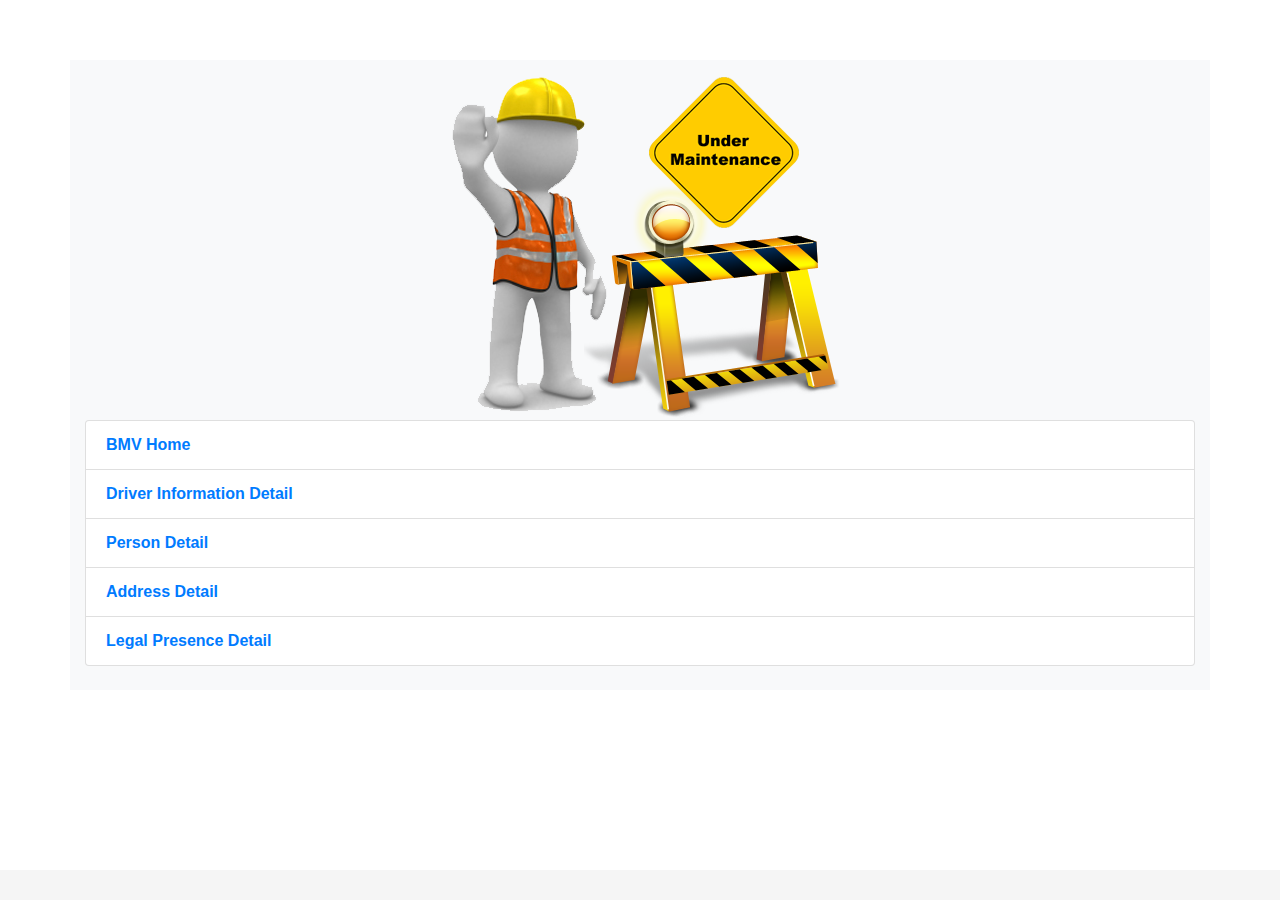
<file: Presentation/template-under.html>
<!doctype html>
<html lang="en">
    <head>
        <!-- Required meta tags -->
        <meta charset="utf-8">
        <meta name="viewport" content="width=device-width, initial-scale=1, shrink-to-fit=no">
        <meta name="description" content="BMV Project">
        <meta name="author" content="Dmitry Kolomyitsev">

        <!-- Bootstrap CSS -->
        <link rel="stylesheet" href="bootstrap/css/bootstrap.min.css">

        <link rel="stylesheet" href="fontawesome/css/fontawesome.min.css">
        <link rel="stylesheet" href="fontawesome/css/brands.min.css">
        <link rel="stylesheet" href="fontawesome/css/solid.min.css">

        <link rel="stylesheet" href="css/customStyles2.css">

        <title>Home Templates</title>
    </head>
    <body>
        <header></header>
        
        <main role="main" class="container">
            <div class="row ">
                <div class="col-12 bg-light text-center">
                    <img src="under_construction.png" alt="Under Construction">
                </div>
                <div class="col-12 bg-light pb-4">
                    <div class="list-group">
                        <a href="template-home.html" class="list-group-item font-weight-bold">BMV Home</a>
                        <a href="template-all.html?pageNo=17" class="list-group-item font-weight-bold">Driver Information Detail</a>
                        <a href="template-all.html?pageNo=451" class="list-group-item font-weight-bold">Person Detail</a>
                        <a href="template-all.html?pageNo=635" class="list-group-item font-weight-bold">Address Detail</a>
                        <a href="template-all.html?pageNo=3016" class="list-group-item font-weight-bold">Legal Presence Detail</a>
                    </div>
                </div>
            </div>
        </main>
        
<footer class="footer">
</footer>

        <!-- Optional JavaScript -->
        <!-- jQuery first, then Popper.js, then Bootstrap JS -->
        <script src="https://code.jquery.com/jquery-3.4.1.slim.min.js" integrity="sha384-J6qa4849blE2+poT4WnyKhv5vZF5SrPo0iEjwBvKU7imGFAV0wwj1yYfoRSJoZ+n" crossorigin="anonymous"></script>
        <script src="https://cdn.jsdelivr.net/npm/popper.js@1.16.0/dist/umd/popper.min.js" integrity="sha384-Q6E9RHvbIyZFJoft+2mJbHaEWldlvI9IOYy5n3zV9zzTtmI3UksdQRVvoxMfooAo" crossorigin="anonymous"></script>
        <script src="bootstrap/js/bootstrap.min.js"></script>
    </body>
</html>
</file>
<file: BMVLegacyApp/index.css>
body {
  margin: 0;
}

* {
  box-sizing: border-box;
}

.wrapper {
  font: 15px 'Helvetica', sans-serif;
  display: flex;
}

nav {
  height: 200vh;
  box-sizing: border-box;
  min-width: 200px;
  padding: 1.1em 1em 1em 1em;
  background: #334;
  color: white;
}

.section-title {
	margin: 0 -10px 0 -10px;
    padding-top: 1px;
    padding-bottom: 5px;
    padding-left: 5px;
    background-color: #4b4b9c;
}

ul.no-bullets {
  list-style-type: none;
  padding: 0;
  margin: 0;
  padding-bottom: 20px;
}

nav ul li a {
	text-decoration: none;
	padding-top: 1px;
	padding-bottom: 1px;	
}

nav ul li a p {
	margin: auto;
}

.ea-fontsize {
	font-size: small;
}

nav ul li {
	padding-top: 5px;
}

nav ul li a:hover {
	background-color: #717191;
}

nav ul li a:hover p {
	background-color: #717191;
}

.toggle-section {
	display: none;
}

.main-wrapper {
  height: 200vh;
  overflow: scroll;
  background: #f0f0f0;
  padding: 2em;
}

main {
  width: 100%;
  padding: 1em 2em;
  background: white;
  border: 1px solid #ccc;
  border-radius: 4px;
  box-shadow: 0 0 6px #ccc;
}

a {
  color: white;
}

.pdf-class {
	width: 860px;
    height: 700px;
}
</file>
<file: Presentation/css/customStyles2.css>
html {
  position: relative;
  min-height: 100%;
}
body {
  /* Margin bottom by footer height */
  margin-bottom: 60px;
}
.footer {
  position: absolute;
  bottom: 0;
  width: 100%;
  /* Set the fixed height of the footer here */
  height: 30px;
  line-height: 30px; /* Vertically center the text there */
  background-color: #f5f5f5;
}


/* Custom page CSS
-------------------------------------------------- */
/* Not required for template or sticky footer method. */

body > .container {
  padding: 60px 15px 0;
}

.footer > .container {
  padding-right: 15px;
  padding-left: 15px;
}

code {
  font-size: 80%;
}
</file>
<file: Presentation/fontawesome/css/brands.min.css>
/*!
 * Font Awesome Free 5.11.2 by @fontawesome - https://fontawesome.com
 * License - https://fontawesome.com/license/free (Icons: CC BY 4.0, Fonts: SIL OFL 1.1, Code: MIT License)
 */
@font-face{font-family:"Font Awesome 5 Brands";font-style:normal;font-weight:normal;font-display:auto;src:url(../webfonts/fa-brands-400.eot);src:url(../webfonts/fa-brands-400.eot?#iefix) format("embedded-opentype"),url(../webfonts/fa-brands-400.woff2) format("woff2"),url(../webfonts/fa-brands-400.woff) format("woff"),url(../webfonts/fa-brands-400.ttf) format("truetype"),url(../webfonts/fa-brands-400.svg#fontawesome) format("svg")}.fab{font-family:"Font Awesome 5 Brands"}
</file>
<file: Presentation/fontawesome/css/solid.min.css>
/*!
 * Font Awesome Free 5.11.2 by @fontawesome - https://fontawesome.com
 * License - https://fontawesome.com/license/free (Icons: CC BY 4.0, Fonts: SIL OFL 1.1, Code: MIT License)
 */
@font-face{font-family:"Font Awesome 5 Free";font-style:normal;font-weight:900;font-display:auto;src:url(../webfonts/fa-solid-900.eot);src:url(../webfonts/fa-solid-900.eot?#iefix) format("embedded-opentype"),url(../webfonts/fa-solid-900.woff2) format("woff2"),url(../webfonts/fa-solid-900.woff) format("woff"),url(../webfonts/fa-solid-900.ttf) format("truetype"),url(../webfonts/fa-solid-900.svg#fontawesome) format("svg")}.fa,.fas{font-family:"Font Awesome 5 Free";font-weight:900}
</file>
